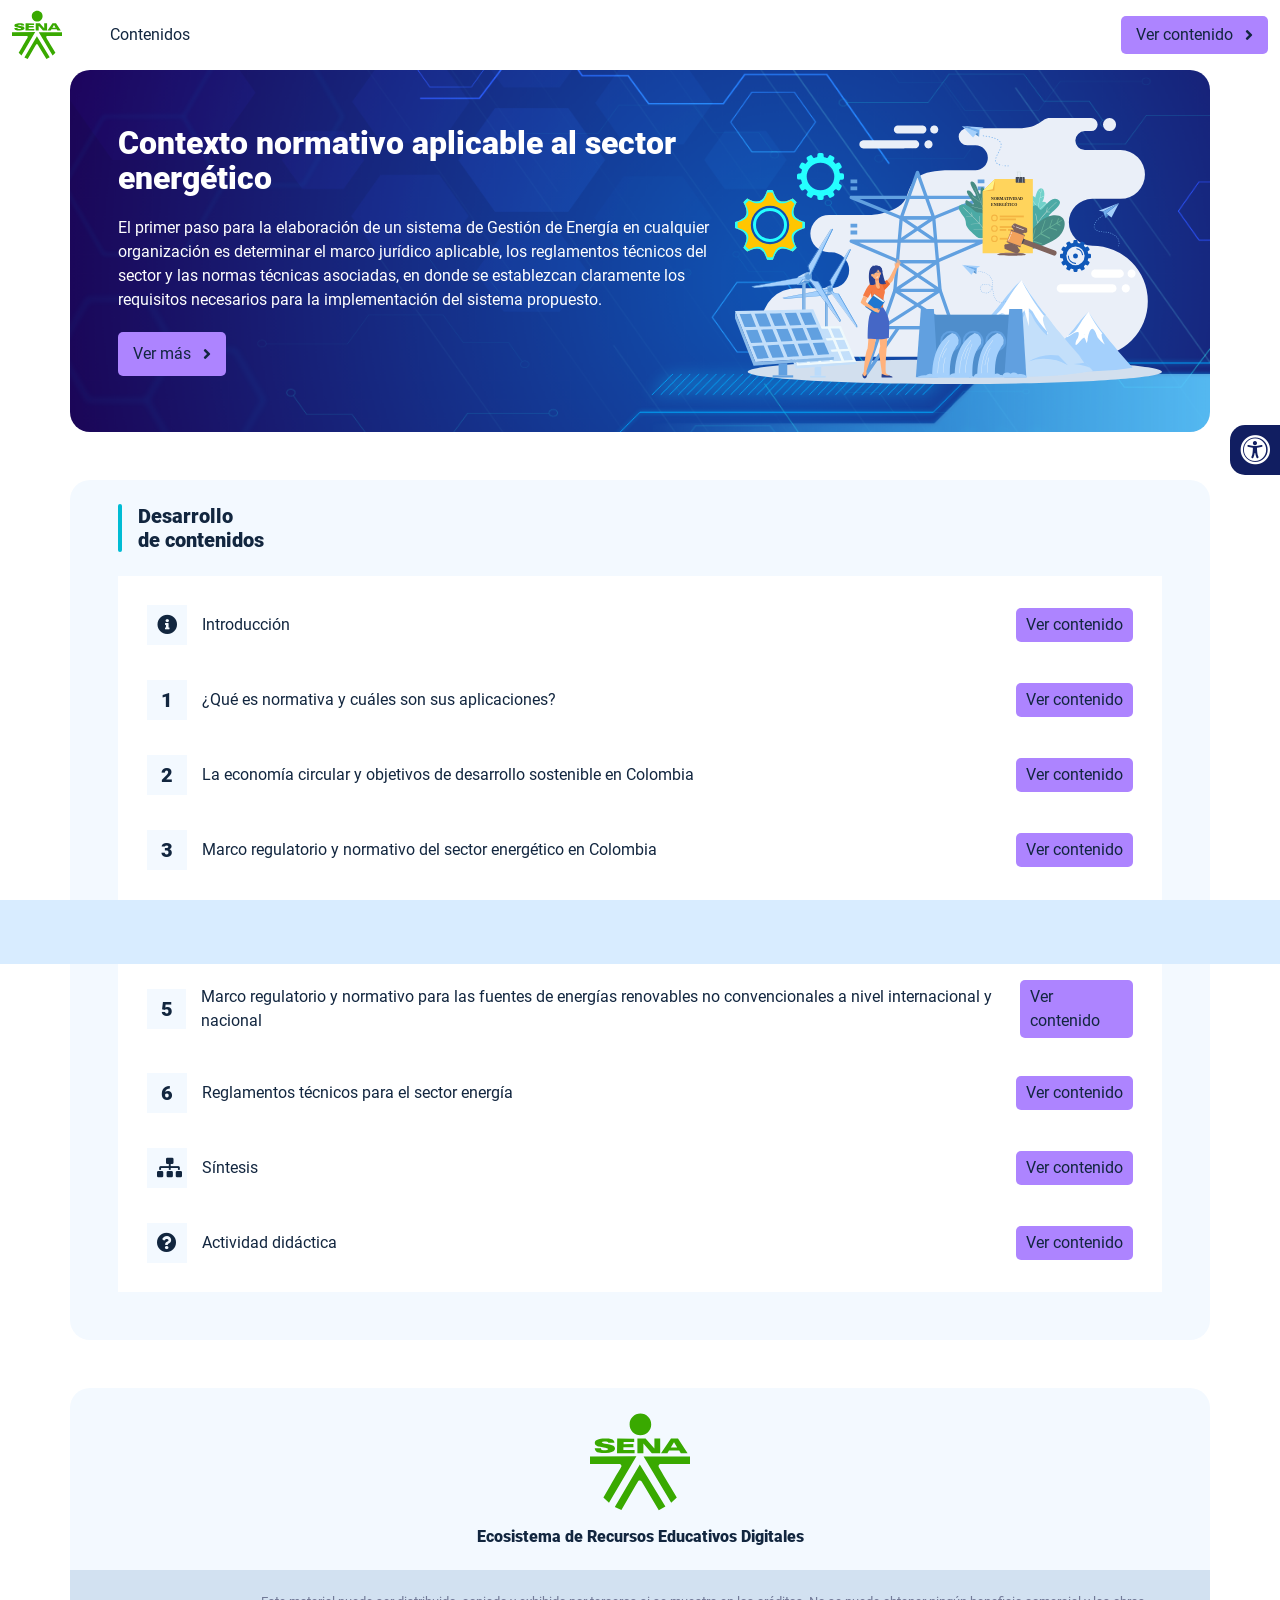
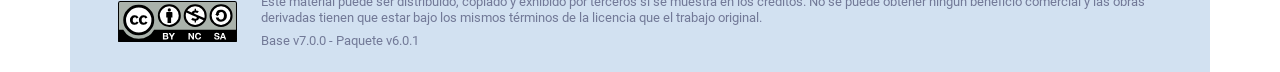
<file: index.html>
<!DOCTYPE html><html lang=""><head><meta charset="utf-8"><meta http-equiv="X-UA-Compatible" content="IE=edge"><meta name="viewport" content="width=device-width,initial-scale=1"><link rel="icon" href="favicon.ico"><title>Contexto normativo aplicable al sector energético</title><link href="css/chunk-0c047e41.3babef71.css" rel="prefetch"><link href="css/chunk-25b302c8.3babef71.css" rel="prefetch"><link href="css/chunk-26fc7596.3babef71.css" rel="prefetch"><link href="css/chunk-2d2747e2.3babef71.css" rel="prefetch"><link href="css/chunk-32334cb6.3babef71.css" rel="prefetch"><link href="css/chunk-3c57cd7b.3babef71.css" rel="prefetch"><link href="css/chunk-4f2d402a.3babef71.css" rel="prefetch"><link href="css/chunk-515a8379.aae71542.css" rel="prefetch"><link href="css/chunk-59974754.a3f011df.css" rel="prefetch"><link href="css/chunk-60cbc06b.09438581.css" rel="prefetch"><link href="css/chunk-6e1e538a.3ba0a060.css" rel="prefetch"><link href="css/chunk-766a929b.ee3ab7f0.css" rel="prefetch"><link href="css/chunk-f2df7d2c.3babef71.css" rel="prefetch"><link href="css/comple.89ead202.css" rel="prefetch"><link href="css/creditos.0e7397da.css" rel="prefetch"><link href="css/glosario.1098d753.css" rel="prefetch"><link href="css/referencias.dbaa45a3.css" rel="prefetch"><link href="js/actividad.3fbc69a4.js" rel="prefetch"><link href="js/chunk-0206bfa0.bdfa0da0.js" rel="prefetch"><link href="js/chunk-0c047e41.474edd9a.js" rel="prefetch"><link href="js/chunk-13a6037e.7ea7543c.js" rel="prefetch"><link href="js/chunk-18f95272.ee032482.js" rel="prefetch"><link href="js/chunk-25b302c8.e427670a.js" rel="prefetch"><link href="js/chunk-26fc7596.720ef9f6.js" rel="prefetch"><link href="js/chunk-2c06842c.b9b456f8.js" rel="prefetch"><link href="js/chunk-2d0c5615.c543438f.js" rel="prefetch"><link href="js/chunk-2d0e96ec.eed16829.js" rel="prefetch"><link href="js/chunk-2d208d90.5ddc8300.js" rel="prefetch"><link href="js/chunk-2d21d0e2.e7a7ad5b.js" rel="prefetch"><link href="js/chunk-2d22c123.ca3f9538.js" rel="prefetch"><link href="js/chunk-2d2747e2.a7741052.js" rel="prefetch"><link href="js/chunk-2e80bb9a.35b29020.js" rel="prefetch"><link href="js/chunk-319206de.3116e31a.js" rel="prefetch"><link href="js/chunk-32334cb6.6b65de30.js" rel="prefetch"><link href="js/chunk-36769079.38ad62db.js" rel="prefetch"><link href="js/chunk-3c57cd7b.0db60a85.js" rel="prefetch"><link href="js/chunk-4cdd78c0.9f8c50b3.js" rel="prefetch"><link href="js/chunk-4f2d402a.60e0792c.js" rel="prefetch"><link href="js/chunk-515a8379.d85d498e.js" rel="prefetch"><link href="js/chunk-53ccb27e.3ccc2a28.js" rel="prefetch"><link href="js/chunk-55d286b8.0643df9e.js" rel="prefetch"><link href="js/chunk-59974754.e3f22076.js" rel="prefetch"><link href="js/chunk-60cbc06b.f9ca922d.js" rel="prefetch"><link href="js/chunk-659152b8.55d991fc.js" rel="prefetch"><link href="js/chunk-6e1e538a.10759ab3.js" rel="prefetch"><link href="js/chunk-766a929b.78773ed6.js" rel="prefetch"><link href="js/chunk-c796899c.43246c04.js" rel="prefetch"><link href="js/chunk-e8a7823a.5faeabdd.js" rel="prefetch"><link href="js/chunk-f2df7d2c.6a36155c.js" rel="prefetch"><link href="js/chunk-fde47172.39362287.js" rel="prefetch"><link href="js/comple.57efb37f.js" rel="prefetch"><link href="js/creditos.d31fec14.js" rel="prefetch"><link href="js/glosario.240e96de.js" rel="prefetch"><link href="js/intro.ca8f1765.js" rel="prefetch"><link href="js/referencias.4fc6638d.js" rel="prefetch"><link href="js/sintesis.7c8b43ce.js" rel="prefetch"><link href="js/tema1.68b18053.js" rel="prefetch"><link href="js/tema2.011ed6c4.js" rel="prefetch"><link href="js/tema3.ead20c81.js" rel="prefetch"><link href="js/tema4.f4ecdca1.js" rel="prefetch"><link href="js/tema5.0d1e4325.js" rel="prefetch"><link href="js/tema6.75648569.js" rel="prefetch"><link href="css/app.a080ef11.css" rel="preload" as="style"><link href="css/chunk-vendors.4b764616.css" rel="preload" as="style"><link href="js/app.90a36bca.js" rel="preload" as="script"><link href="js/chunk-vendors.8aab62dd.js" rel="preload" as="script"><link href="css/chunk-vendors.4b764616.css" rel="stylesheet"><link href="css/app.a080ef11.css" rel="stylesheet"></head><body><noscript><strong>We're sorry but Contexto normativo aplicable al sector energético doesn't work properly without JavaScript enabled. Please enable it to continue.</strong></noscript><div id="app"></div><script src="js/chunk-vendors.8aab62dd.js"></script><script src="js/app.90a36bca.js"></script></body></html>
</file>
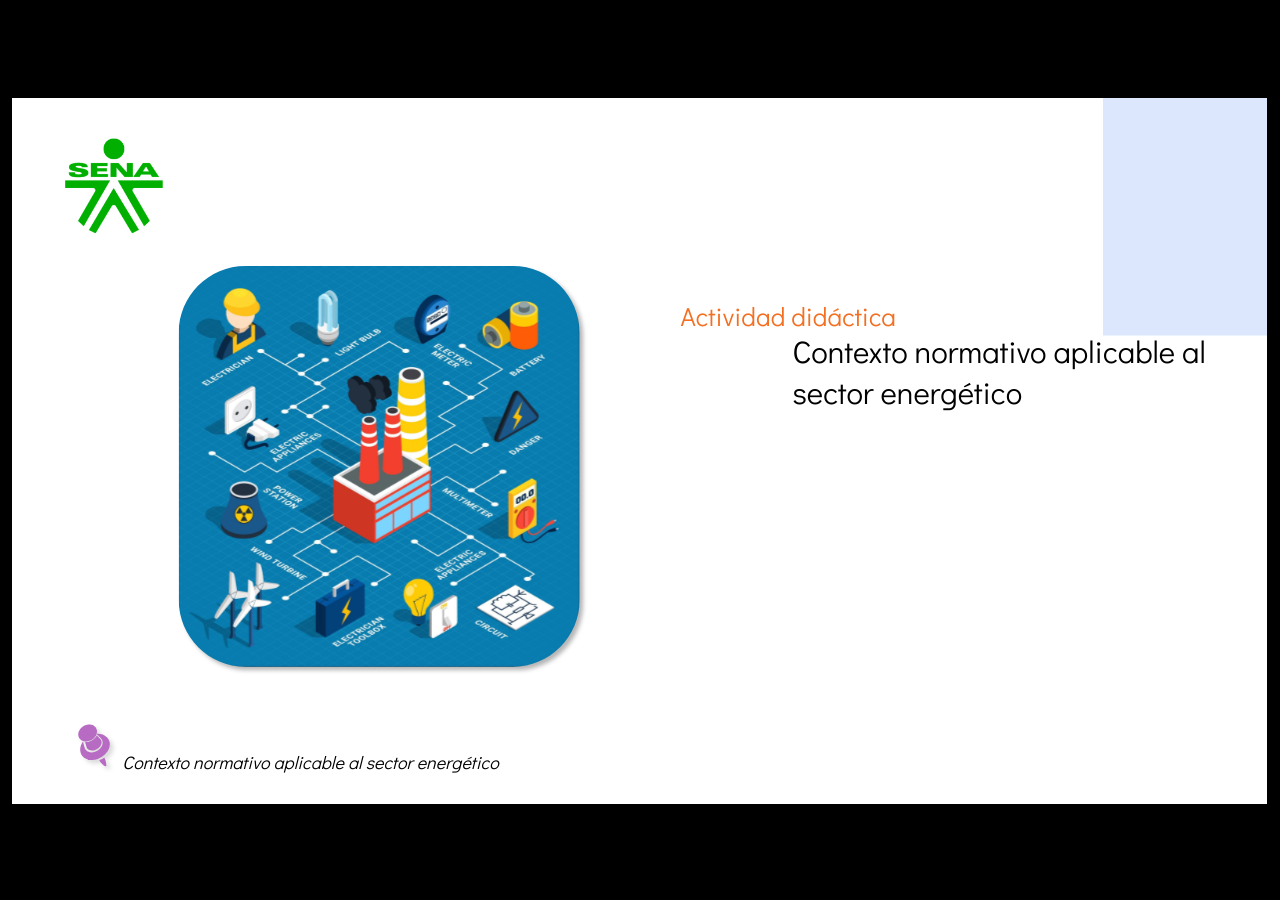
<file: actividades/actividad.html>
﻿<!doctype html>
<html lang="es">
<head>
  <meta charset="utf-8">
  <!-- Creado con Storyline 360 - http://www.articulate.com  -->
  <!-- version: 3.75.30269.0 -->
  <title>Actividad did&#225;ctica</title>
  <meta http-equiv="x-ua-compatible" content="IE=edge"/>
  <meta name="viewport" content="width=device-width,initial-scale=1,user-scalable=no,shrink-to-fit=no,minimal-ui"/>
  <meta name="apple-mobile-web-app-capable" content="yes"/>
  <style>
    html, body { height: 100%; padding: 0; margin: 0 }
    #app { height: 100%; width: 100%; }
  </style>

  <script>
    window.DS = {};
    window.globals = {
      DATA_PATH_BASE: '',
      HAS_FRAME: true,
      HAS_SLIDE: true,

      lmsPresent: false,
      tinCanPresent: false,
      cmi5Present: false,
      aoSupport: false,
      scale: 'show all',
      captureRc: false,
      browserSize: 'optimal',
      bgColor: '#000000',
      features: 'AccessibleVideo,BackgroundAudio,ConnectionMessages,FullScreenToggle,InsertSvgPicture,LayerPresentAsDialog,MultipleQuizTracking,PlayerSpeedControl,StreamingVideo,UpdatedThemeEditor,UseAudioElement,VideoTranscripts',
      themeName: 'classic',
      preloaderColor: '#FFFFFF',
      suppressAnalytics: false,
      productChannel: 'stable',
      publishSource: 'storyline',
      aid: 'aid|5304b41d-7af7-4125-b8d1-83eb222823e2',
      cid: 'c98e04b2-bbe6-4f60-afeb-c662244af3d0',
      playerVersion: '3.75.30269.0',
      publishTimestamp: '2023-08-30T04:48:23.4364827Z',
      maxIosVideoElements: 10,
      connectionSettings: { },

      
      parseParams: function(qs) {
        if (window.globals.parsedParams != null) {
          return window.globals.parsedParams;
        }
        qs = (qs || window.location.search.substr(1)).split('+').join(' ');
        var params = {},
            tokens,
            re = /[?&]?([^=]+)=([^&]*)/g;

        while (tokens = re.exec(qs)) {
          params[decodeURIComponent(tokens[1]).trim()] =
            decodeURIComponent(tokens[2]).trim();
        }
        window.globals.parsedParams = params;
        return params;
      }

    };
  </script>
  <script>
    var isIe11 = ('ActiveXObject' in window || window.MSBlobBuilder != null)
      && window.msCrypto != null && !window.ActiveXObject;
    if (isIe11) {
      window.globals.unsupportedBrowser = true;
      document.write(atob('[base64]'));
    }
  </script>
  
  <script>window.THREE = { };</script>
  
</head>
<body style="background: #000000" class="cs-HTML theme-classic">
  <!-- 360 -->
  <script>!function(){var e,i=/iPhone/i,o=/iPod/i,n=/iPad/i,t=/\biOS-universal(?:.+)Mac\b/i,r=/\bAndroid(?:.+)Mobile\b/i,a=/Android/i,d=/(?:SD4930UR|\bSilk(?:.+)Mobile\b)/i,p=/Silk/i,l=/Windows Phone/i,u=/\bWindows(?:.+)ARM\b/i,b=/BlackBerry/i,s=/BB10/i,c=/Opera Mini/i,f=/\b(CriOS|Chrome)(?:.+)Mobile/i,h=/Mobile(?:.+)Firefox\b/i,v=function(e){return void 0!==e&&"MacIntel"===e.platform&&"number"==typeof e.maxTouchPoints&&e.maxTouchPoints>1&&"undefined"==typeof MSStream};e=function(e){var m={userAgent:"",platform:"",maxTouchPoints:0};e||"undefined"==typeof navigator?"string"==typeof e?m.userAgent=e:e&&e.userAgent&&(m={userAgent:e.userAgent,platform:e.platform,maxTouchPoints:e.maxTouchPoints||0}):m={userAgent:navigator.userAgent,platform:navigator.platform,maxTouchPoints:navigator.maxTouchPoints||0};var g=m.userAgent,y=g.split("[FBAN");void 0!==y[1]&&(g=y[0]),void 0!==(y=g.split("Twitter"))[1]&&(g=y[0]);var A=function(e){return function(i){return i.test(e)}}(g),w={apple:{phone:A(i)&&!A(l),ipod:A(o),tablet:!A(i)&&(A(n)||v(m))&&!A(l),universal:A(t),device:(A(i)||A(o)||A(n)||A(t)||v(m))&&!A(l)},amazon:{phone:A(d),tablet:!A(d)&&A(p),device:A(d)||A(p)},android:{phone:!A(l)&&A(d)||!A(l)&&A(r),tablet:!A(l)&&!A(d)&&!A(r)&&(A(p)||A(a)),device:!A(l)&&(A(d)||A(p)||A(r)||A(a))||A(/\bokhttp\b/i)},windows:{phone:A(l),tablet:A(u),device:A(l)||A(u)},other:{blackberry:A(b),blackberry10:A(s),opera:A(c),firefox:A(h),chrome:A(f),device:A(b)||A(s)||A(c)||A(h)||A(f)},any:!1,phone:!1,tablet:!1};return w.any=w.apple.device||w.android.device||w.windows.device||w.other.device,w.phone=w.apple.phone||w.android.phone||w.windows.phone,w.tablet=w.apple.tablet||w.android.tablet||w.windows.tablet,w}(),"object"==typeof exports&&"undefined"!=typeof module?module.exports=e:"function"==typeof define&&define.amd?define((function(){return e})):this.isMobile=e}();
    window.isMobile.apple.tablet = window.isMobile.apple.tablet ||
      (navigator.platform === 'MacIntel' && navigator.maxTouchPoints > 1);
    window.isMobile.apple.device = window.isMobile.apple.device || window.isMobile.apple.tablet;
    window.isMobile.tablet = window.isMobile.tablet || window.isMobile.apple.tablet;
    window.isMobile.any = window.isMobile.any || window.isMobile.apple.tablet;
  </script>

  <div id="focus-sink" tabindex="-1"></div>

  <div id="preso"></div>
  <script>
    (function() {

      var classTypes = [ 'desktop', 'mobile', 'phone', 'tablet' ];

      var addDeviceClasses = function(prefix, testObj) {
        var curr, i;
        for (i = 0; i < classTypes.length; i++) {
          curr = classTypes[i];
          if (testObj[curr]) {
            document.body.classList.add(prefix + curr);
          }
        }
      };

      var params = window.globals.parseParams(),
          isDevicePreview = params.devicepreview === '1',
          isPhoneOverride = params.deviceType === 'phone' || (isDevicePreview && params.phone == '1'),
          isTabletOverride = (params.deviceType === 'tablet' || isDevicePreview) && !isPhoneOverride,
          isMobileOverride = isPhoneOverride || isTabletOverride;

      var deviceView = {
        desktop: !window.isMobile.any && !isMobileOverride,
        mobile: window.isMobile.any || isMobileOverride,
        phone: isPhoneOverride || (window.isMobile.phone && !isTabletOverride),
        tablet: isTabletOverride || window.isMobile.tablet
      };

      window.globals.deviceView = deviceView;
      window.isMobile.desktop = !window.isMobile.any;
      window.isMobile.mobile = window.isMobile.any;

      addDeviceClasses('view-', deviceView);

    })();
  </script>
  
  <script src='story_content/user.js' type=text/javascript></script>
  <div class="slide-loader"></div>

  <script>
    if (window.globals.deviceView.isMobile) { var doc = document, loader = doc.body.querySelector('.slide-loader'); [ 1, 2, 3 ].forEach(function(n) { var d = doc.createElement('div'); d.style.backgroundColor = window.globals.preloaderColor; d.classList.add('mobile-loader-dot'); d.classList.add('dot' + n); loader.appendChild(d); }); }
  </script>

  <div class="mobile-load-title-overlay" style="display: none">
    <div class="mobile-load-title">Actividad did&#225;ctica</div>
  </div>

  <div class="mobile-chrome-warning"></div>

  
<style>
  .warn-connection-dialog {
    display: none;
    background: transparent;
    pointer-events: none;
    position: fixed;
    left: 0;
    top: 0;
    width: 100%;
    height: 100%;
    z-index: 999;
  }

  .warn-connection-content {
    border-radius: 4px;
    background: white;
    border: 1px solid #E7E7E7;
    color: #333333;
    box-shadow: 0 2px 4px rgba(0, 0, 0, 0.25);
    transition: all 150ms ease-out;
    position: absolute;
    white-space: nowrap;
  }

  .view-phone.is-landscape .warn-connection-content {
    left: 23px;
    bottom: 23px;
  }

  .view-tablet.is-landscape .warn-connection-content {
    left: 50%;
    top: 20px;
    transform: translateX(-50%);
  }

  .is-portrait .warn-connection-content {
    transform: translate(-50%, calc(-100% - 15px));
  }

  .warn-connection-content p {
    display: inline-block;
    margin: 0 8px 0 0;
    line-height: 33px;
    font-size: 11px;
  }

  .warn-connection-content svg {
    position: relative;
    vertical-align: middle;
    margin: 0 2px 2px 8px;
  }

  .view-desktop .warn-connection-content {
    left: 1.5em;
    bottom: 1.5em;
  }

  .view-desktop .warn-connection-content p {
    font-size: 1.1em;
  }

  .is-offline .warn-connection-dialog {
    display: block;
  }

  .is-offline .cs-panel * {
    pointer-events: none !important;
  }

  .is-offline .cs-panel {
    pointer-events: all !important;
  }

  .is-offline #nav-controls * {
    pointer-events: none !important;
  }

  .is-offline #nav-controls {
    pointer-events: all !important;
  }
</style>

<div class="warn-connection-dialog">
  <div class="warn-connection-content">
    <svg width="17" height="15" viewBox="0 0 17 15" xmlns="http://www.w3.org/2000/svg">
      <path fill="#8F0000" stroke="white" d="M16.07,12.98 L15.88,12.23 L9.51,1.21 C8.97,0.26,7.6,0.26,7.06,1.21 L0.69,12.23 C0.15,13.16,0.81,14.36,1.91,14.36 H14.65 C15.47,14.36,16.05,13.7,16.07,12.98 Z"/>
      <path fill="white" stroke="white" d="M8.58,5.5 C8.35,5.28,8.5,5.35,8.21,5.32 C8.09,5.35,7.97,5.49,7.96,5.67 C7.97,5.79,7.98,5.92,7.98,6.04 L7.98,6.04 C7.99,6.17,8,6.31,8.01,6.43 L8.01,6.44 C8.03,6.92,8.06,7.41,8.09,7.9 L8.09,7.9 C8.12,8.39,8.14,8.88,8.17,9.37 C8.17,9.39,8.18,9.42,8.2,9.44 C8.23,9.46,8.25,9.47,8.28,9.47 C8.31,9.47,8.34,9.46,8.35,9.44 C8.37,9.43,8.38,9.4,8.39,9.35 L8.39,9.34 C8.39,9.24,8.4,9.15,8.4,9.05 L8.4,9.05 C8.41,8.96,8.41,8.86,8.42,8.75 C8.43,8.44,8.45,8.12,8.47,7.81 L8.47,7.81 C8.49,7.49,8.51,7.18,8.53,6.87 C8.55,6.46,8.56,6.05,8.59,5.64 L8.6,5.62 C8.6,5.57,8.59,5.53,8.58,5.5 L8.21,5.32 Z"/>
      <circle fill="white" stroke="white" cx="8.3" cy="11.35" r="0.3"/>
    </svg>
    <p>You are offline. Trying to reconnect...</p>
  </div>
</div>

<script>
  (function() {
    window.DS.connection = {
      warningShown: false,
      assets: {},
      loadingAssetGroup: false,
      retryDelay: 500
    };

    // @TODO this is POC code and can be cleaned up a bit more if we move forward
    // with the feature



    // The `window.globals.features` variable must be set in `webpack.dev.config` when testing locally - it is not enough
    // to have it in the data - but it must be set there as well.
    var useConnectionMessages = window.AbortController != null &&
      window.location.protocol != 'file:' &&
      window.globals.features.indexOf('ConnectionMessages') != -1;

    window.DS.connection.useConnectionMessages = useConnectionMessages

    var assetCount = 0;
    var checkLoadedId;
    var connectionSettings = window.globals.connectionSettings;

    if (useConnectionMessages && connectionSettings != null) {
      var contentEl = document.querySelector('.warn-connection-content');
      var messageEl = contentEl.querySelector('p')

      if (connectionSettings.useDarkTheme) {
        contentEl.style.borderColor = '#BABBBA';
        contentEl.style.backgroundColor = '#282828';
        contentEl.style.color = '#FFFFFF';
      }

      if (connectionSettings.message != null) {
        messageEl.textContent = window.decodeURIComponent(connectionSettings.message);
      }
    }

    function checkAssetsReady() {
      for (var i in DS.connection.assets) {
        if (!DS.connection.assets[i].success) {
          return false;
        }
      }
      return true;
    }

    function stopAssetGroup() {
      if (!useConnectionMessages) { return; }

      assetCount = 0;

      DS.connection.oldAssetGroup = DS.connection.assets;
      DS.connection.assets = {};
      DS.connection.loadingAssetGroup = false;
      clearInterval(checkLoadedId);
    }

    function startAssetGroup() {
      if (!useConnectionMessages) { return; }
      var ticks = 0;
      clearInterval(checkLoadedId);
      checkLoadedId = setInterval(function() {
        var loaded = 0;
        if (assetCount === 0 && loaded === 0) {
          clearInterval(checkLoadedId);
          return;
        }

        for (var i in DS.connection.assets) {
          if (DS.connection.assets[i].success) {
            loaded++;
          }
        }

        if (assetCount === loaded && checkAssetsReady()) {
          for (var i in DS.connection.assets) {
            if (DS.connection.assets[i].action) {
              DS.connection.assets[i].action();
            }
          }
          hideWarning();
          stopAssetGroup();
        }
      }, 100)
    }

    function requiredAsset(url, action, retry, type) {
      if (!useConnectionMessages) { return; }
      if (DS.connection.assets[url]) { return; }

      DS.connection.assets[url] = {
        success: false, action: action, retry: retry, type: type
      };
      assetCount = Object.keys(DS.connection.assets).length;
      if (!DS.connection.loadingAssetGroup) {
        startAssetGroup();
      }
      DS.connection.loadingAssetGroup = true;
    }

    function assetLoaded(url) {
      if (!useConnectionMessages) { return; }
      if (DS.connection.assets[url]) {
        DS.connection.assets[url].success = true;
      }
    }

    function assetFailed(url) {
      if (!useConnectionMessages) { return; }
      if (!DS.connection.assets[url]) {
        if (/\.js$/.test(url)) {
          setTimeout(function() {
            if (DS.connection.lastSlideLoaded != null) {
              DS.connection.lastSlideLoaded();
            }
          }, DS.connection.retryDelay);
        }
        return;
      }
      if (!DS.connection.warningShown) { showWarning(); }
      if (DS.connection.assets[url].retry) {
        setTimeout(function() {
          if (!DS.connection.assets[url].success) {
            DS.connection.assets[url].retry()
          }
        }, DS.connection.retryDelay);
      }
    }

    function hideWarning() {
      document.body.classList.remove('is-offline');
      DS.connection.warningShown = false;
    }
    DS.connection.hideWarning = hideWarning

    function showWarning(btn) {
      document.body.classList.add('is-offline')
      DS.connection.warningShown = true;
      updateWarningPosition();
    }

    function updateWarningPosition() {
      if (!DS.connection.warningShown) {
        return;
      }

      var isPortrait = document.body.classList.contains('is-portrait');
      var warningEl = document.querySelector('.warn-connection-content');

      if (isPortrait) {
        var slide = document.querySelector('.primary-slide');
        var slideRect = slide.getBoundingClientRect();

        warningEl.style.top = `${slideRect.top}px`
        warningEl.style.left = `${slideRect.left + slideRect.width / 2}px`
      } else {
        warningEl.style.top = null;
        warningEl.style.left = null;
      }

      window.requestAnimationFrame(updateWarningPosition);
    }

    // these will all be noops if the feature flag isn't set in
    // the data and `window.globals.features`
    DS.connection.requiredAsset = requiredAsset;
    DS.connection.assetLoaded = assetLoaded;
    DS.connection.assetFailed = assetFailed;
    DS.connection.stopAssetGroup = stopAssetGroup;
    DS.connection.startAssetGroup = startAssetGroup;
  })();
</script>


  <script>
    
    if (window.autoSpider && window.vInterfaceObject) {
      document.querySelector('.mobile-load-title-overlay').style.display = 'none';
    }
  </script>

  

  <link rel="stylesheet" href="html5/data/css/output.min.css" data-noprefix/>
</body>
<script src="html5/lib/scripts/bootstrapper.min.js"></script>
</html>
</file>
<file: css/chunk-0c047e41.3babef71.css>
.actividad[data-v-22adfd6b]{background-color:#f2f2f2}.horizontal-scroll__wrapper[data-v-22adfd6b]{overflow:hidden}.horizontal-scroll[data-v-22adfd6b]{display:flex;transition:transform .5s ease-in-out;align-items:center;flex-wrap:nowrap}.horizontal-scroll[data-v-22adfd6b]:not(.row){width:100%}.horizontal-scroll--item-fw[data-v-22adfd6b]>div{flex-grow:0;flex-shrink:0;width:100%;margin:0!important}
</file>
<file: css/chunk-25b302c8.3babef71.css>
.actividad[data-v-22adfd6b]{background-color:#f2f2f2}.horizontal-scroll__wrapper[data-v-22adfd6b]{overflow:hidden}.horizontal-scroll[data-v-22adfd6b]{display:flex;transition:transform .5s ease-in-out;align-items:center;flex-wrap:nowrap}.horizontal-scroll[data-v-22adfd6b]:not(.row){width:100%}.horizontal-scroll--item-fw[data-v-22adfd6b]>div{flex-grow:0;flex-shrink:0;width:100%;margin:0!important}
</file>
<file: css/chunk-26fc7596.3babef71.css>
.actividad[data-v-22adfd6b]{background-color:#f2f2f2}.horizontal-scroll__wrapper[data-v-22adfd6b]{overflow:hidden}.horizontal-scroll[data-v-22adfd6b]{display:flex;transition:transform .5s ease-in-out;align-items:center;flex-wrap:nowrap}.horizontal-scroll[data-v-22adfd6b]:not(.row){width:100%}.horizontal-scroll--item-fw[data-v-22adfd6b]>div{flex-grow:0;flex-shrink:0;width:100%;margin:0!important}
</file>
<file: css/chunk-2d2747e2.3babef71.css>
.actividad[data-v-22adfd6b]{background-color:#f2f2f2}.horizontal-scroll__wrapper[data-v-22adfd6b]{overflow:hidden}.horizontal-scroll[data-v-22adfd6b]{display:flex;transition:transform .5s ease-in-out;align-items:center;flex-wrap:nowrap}.horizontal-scroll[data-v-22adfd6b]:not(.row){width:100%}.horizontal-scroll--item-fw[data-v-22adfd6b]>div{flex-grow:0;flex-shrink:0;width:100%;margin:0!important}
</file>
<file: css/chunk-32334cb6.3babef71.css>
.actividad[data-v-22adfd6b]{background-color:#f2f2f2}.horizontal-scroll__wrapper[data-v-22adfd6b]{overflow:hidden}.horizontal-scroll[data-v-22adfd6b]{display:flex;transition:transform .5s ease-in-out;align-items:center;flex-wrap:nowrap}.horizontal-scroll[data-v-22adfd6b]:not(.row){width:100%}.horizontal-scroll--item-fw[data-v-22adfd6b]>div{flex-grow:0;flex-shrink:0;width:100%;margin:0!important}
</file>
<file: css/chunk-3c57cd7b.3babef71.css>
.actividad[data-v-22adfd6b]{background-color:#f2f2f2}.horizontal-scroll__wrapper[data-v-22adfd6b]{overflow:hidden}.horizontal-scroll[data-v-22adfd6b]{display:flex;transition:transform .5s ease-in-out;align-items:center;flex-wrap:nowrap}.horizontal-scroll[data-v-22adfd6b]:not(.row){width:100%}.horizontal-scroll--item-fw[data-v-22adfd6b]>div{flex-grow:0;flex-shrink:0;width:100%;margin:0!important}
</file>
<file: css/chunk-4f2d402a.3babef71.css>
.actividad[data-v-22adfd6b]{background-color:#f2f2f2}.horizontal-scroll__wrapper[data-v-22adfd6b]{overflow:hidden}.horizontal-scroll[data-v-22adfd6b]{display:flex;transition:transform .5s ease-in-out;align-items:center;flex-wrap:nowrap}.horizontal-scroll[data-v-22adfd6b]:not(.row){width:100%}.horizontal-scroll--item-fw[data-v-22adfd6b]>div{flex-grow:0;flex-shrink:0;width:100%;margin:0!important}
</file>
<file: css/chunk-515a8379.aae71542.css>
.actividad{background-color:#f2f2f2}.banner-interno{position:relative}.banner-interno__fondo{position:absolute;top:0;bottom:-50px;left:0;right:0;background-color:#0f58b9;background-size:cover;background-position:50%}.banner-interno__titulo{display:flex;align-items:center}.banner-interno__titulo__icono{display:block;width:32px;height:32px;border-radius:50%;background-color:#fff;position:relative}.banner-interno__titulo__icono i{color:#0f58b9;position:absolute;left:50%;top:50%;transform:translate(-50%,-50%)}.banner-interno__titulo h1,.banner-interno__titulo h2,.banner-interno__titulo h3,.banner-interno__titulo h4,.banner-interno__titulo h5,.banner-interno__titulo h6{color:#fff;line-height:1.1em}
</file>
<file: css/chunk-59974754.a3f011df.css>
.actividad{background-color:#f2f2f2}.aside-menu{position:fixed;top:70px;min-height:calc(100vh - 70px);max-height:calc(100vh - 70px);background-color:#f3f9ff;transition:flex .5s ease-in-out,width .5s ease-in-out;overflow-x:hidden;z-index:100001;width:300px}.aside-menu__black-background{position:fixed;inset:0;top:70px;background:rgba(0,0,0,.8);cursor:pointer}.aside-menu a{color:#111e61}.aside-menu__content{width:300px;display:flex;flex-direction:column;justify-content:space-between;min-height:calc(100vh - 70px);max-height:calc(100vh - 70px);border-right:1px solid #d8ecff;position:absolute;background:#fff}@media (max-height:800px){.aside-menu__content{min-height:800px;max-height:800px;overflow-y:auto}}.aside-menu__header{padding:10px;text-align:center;background-color:#d8ecff}.aside-menu__header h4{margin:0}.aside-menu__menu{overflow-y:auto;flex-grow:1;list-style:none;padding-left:0;margin-bottom:0}.aside-menu__menu__item--active .aside-menu__menu__item__lnk,.aside-menu__menu__item--active .aside-menu__sec-menu__item__lnk{background-color:#d8ecff;font-weight:700}.aside-menu__menu__item--sub-menu:hover,.aside-menu__menu__item:hover,.aside-menu__sec-menu__item:hover{background-color:#d8ecff}.aside-menu__menu__item--sub-menu{padding-left:10px}.aside-menu__menu__item--sub-menu--active .aside-menu__menu__item__lnk,.aside-menu__menu__item--sub-menu--active .aside-menu__sec-menu__item__lnk{background-color:#d8ecff;font-weight:700;position:relative}.aside-menu__menu__item--sub-menu--active .aside-menu__menu__item__lnk:before,.aside-menu__menu__item--sub-menu--active .aside-menu__sec-menu__item__lnk:before{content:"";display:block;position:absolute;left:0;bottom:0;top:0;width:4px;border-radius:2px;background-color:#00bcd4}.aside-menu__menu__item__lnk,.aside-menu__sec-menu__item__lnk{display:flex;align-items:center;padding:10px 15px;line-height:1.1em}.aside-menu__menu__item__lnk i,.aside-menu__menu__item__lnk span,.aside-menu__sec-menu__item__lnk i,.aside-menu__sec-menu__item__lnk span{margin-right:10px}.aside-menu__menu__item__lnk i:last-child,.aside-menu__menu__item__lnk span:last-child,.aside-menu__sec-menu__item__lnk i:last-child,.aside-menu__sec-menu__item__lnk span:last-child{margin-right:0}.aside-menu__sec-menu{background-color:#d8ecff;padding:10px 0;flex-shrink:0;margin-bottom:0}.aside-menu__sec-menu__item{padding:10px 15px}.aside-menu__sec-menu__item__lnk{padding:0;border-radius:1em}.aside-menu__sec-menu__item__lnk i{display:block;width:2em;height:2em;padding:.5em 0;text-align:center;background-color:#fff;border-radius:50%}.aside-menu__sec-menu__item__lnk:hover{background-color:#fff}@media (max-width:576px){.aside-menu__sec-menu{padding-bottom:110px}}.main-menu-enter-active{animation:main-menu-open-animation .3s}.main-menu-enter-active .aside-menu__black-background{animation:main-menu-background-animation .3s}.main-menu-leave-active{animation:main-menu-open-animation .3s reverse}.main-menu-leave-active .aside-menu__black-background{animation:main-menu-background-animation .3s reverse}@keyframes main-menu-open-animation{0%{width:0}to{width:300px}}@keyframes main-menu-background-animation{0%{opacity:0}to{opacity:1}}
</file>
<file: css/chunk-60cbc06b.09438581.css>
.actividad[data-v-7e5a4120]{background-color:#f2f2f2}.header[data-v-7e5a4120]{position:sticky;top:0;padding-top:10px;padding-bottom:10px;background-color:#fff;z-index:10010;line-height:1.1em}.header__logo[data-v-7e5a4120]{width:50px}@media (max-width:576px){.header__componente-formativo[data-v-7e5a4120]{font-size:.8em}}.header__menu[data-v-7e5a4120]{cursor:pointer}.header__menu span[data-v-7e5a4120]{font-size:.7em;display:block;line-height:1em;text-align:center;color:#111e61}.header__menu__btn[data-v-7e5a4120]{width:30px;height:30px;position:relative;margin-bottom:4px}.header__menu__btn .line-1[data-v-7e5a4120],.header__menu__btn .line-2[data-v-7e5a4120],.header__menu__btn .line-3[data-v-7e5a4120]{height:4px;width:30px;background-color:#111e61;transform-origin:center center;position:absolute;left:0;border-radius:2px}.header__menu__btn .line-1[data-v-7e5a4120]{top:4px;animation:line-1-inactive-data-v-7e5a4120 .5s ease-in-out forwards}.header__menu__btn .line-2[data-v-7e5a4120]{top:13px;animation:line-2-inactive-data-v-7e5a4120 .5s ease-in-out forwards}.header__menu__btn .line-3[data-v-7e5a4120]{top:22px;animation:line-3-inactive-data-v-7e5a4120 .5s ease-in-out forwards}.header__menu__btn[data-v-7e5a4120]:hover{cursor:pointer}.header__menu__btn--open .line-1[data-v-7e5a4120]{animation:line-1-active-data-v-7e5a4120 .5s ease-in-out forwards}.header__menu__btn--open .line-2[data-v-7e5a4120]{animation:line-2-active-data-v-7e5a4120 .5s ease-in-out forwards}.header__menu__btn--open .line-3[data-v-7e5a4120]{animation:line-3-active-data-v-7e5a4120 .5s ease-in-out forwards}@keyframes line-1-active-data-v-7e5a4120{0%{transform:translate(0) rotate(0)}50%{transform:translateY(9px) rotate(0)}to{transform:translateY(9px) rotate(45deg)}}@keyframes line-2-active-data-v-7e5a4120{0%{transform:scale(1)}to{transform:scale(0)}}@keyframes line-3-active-data-v-7e5a4120{0%{transform:translate(0) rotate(0)}50%{transform:translateY(-9px) rotate(0)}to{transform:translateY(-9px) rotate(-45deg)}}@keyframes line-1-inactive-data-v-7e5a4120{0%{transform:translateY(9px) rotate(45deg)}50%{transform:translateY(9px) rotate(0)}to{transform:translate(0) rotate(0)}}@keyframes line-2-inactive-data-v-7e5a4120{0%{transform:scale(0)}to{transform:scale(1)}}@keyframes line-3-inactive-data-v-7e5a4120{0%{transform:translateY(-9px) rotate(-45deg)}50%{transform:translateY(-9px) rotate(0)}to{transform:translate(0) rotate(0)}}
</file>
<file: css/chunk-6e1e538a.3ba0a060.css>
.actividad[data-v-4f6b7c58]{background-color:#f2f2f2}.accesibilidad[data-v-4f6b7c58]{position:fixed;right:0;top:50vh;height:50px;background-color:#111e61;border-top-left-radius:15px;border-bottom-left-radius:15px;transform:translateY(-50%) translateX(100%) translateX(-50px);overflow:hidden;transition:transform .3s ease-in-out,height .3s ease-in-out}.accesibilidad[data-v-4f6b7c58]:hover{transform:translateY(-50%) translateX(0);height:12.75rem}.accesibilidad [data-v-4f6b7c58]{color:#fff}.accesibilidad__menu__content .accesibilidad__menu__item[data-v-4f6b7c58]{cursor:pointer}.accesibilidad__menu__content .accesibilidad__menu__item[data-v-4f6b7c58]:hover{background-color:#273685}.accesibilidad__menu__content .accesibilidad__menu__item[data-v-4f6b7c58]:last-child{border:none}.accesibilidad__menu__item[data-v-4f6b7c58]{display:flex;align-items:center;padding:10px;border-bottom:1px solid #273685;line-height:1em;-moz-user-select:none;user-select:none}.accesibilidad__menu i[data-v-4f6b7c58]{font-size:30px;font-style:normal;margin-right:10px;line-height:1em}.accesibilidad__menu img[data-v-4f6b7c58]{width:30px;margin-right:10px}
</file>
<file: css/chunk-766a929b.ee3ab7f0.css>
.actividad{background-color:#f2f2f2}.barra-avance{display:flex;align-items:center;justify-content:space-between;position:fixed;bottom:0;left:0;width:100%;padding:10px;background-color:#d8ecff;transition:transform .5s ease-in-out;z-index:100000}.barra-avance__barra{margin:0 20px;flex:1;position:relative;max-width:800px}.barra-avance__barra--amarilla,.barra-avance__barra--blanca{height:4px}.barra-avance__barra--amarilla:after,.barra-avance__barra--amarilla:before,.barra-avance__barra--blanca:after,.barra-avance__barra--blanca:before{content:"";display:block;width:10px;height:10px;border-radius:50%;position:absolute;top:50%}.barra-avance__barra--amarilla:before,.barra-avance__barra--blanca:before{left:0;transform:translate(-50%,-50%)}.barra-avance__barra--amarilla:after,.barra-avance__barra--blanca:after{right:0;transform:translate(50%,-50%)}.barra-avance__barra--blanca{background-color:#fff}.barra-avance__barra--blanca:after,.barra-avance__barra--blanca:before{background-color:#fff}.barra-avance__barra--amarilla{position:absolute;width:100%;top:0;background-color:#ad84ff}.barra-avance__barra--amarilla:after,.barra-avance__barra--amarilla:before{background-color:#ad84ff}.barra-avance__boton--regresar{background-color:#b0c0d2}.barra-avance__boton--regresar span{color:#111e61!important}.barra-avance__boton--disable{opacity:0;pointer-events:none}.barra-avance--open{transform:translateY(0)}.barra-avance--close{transform:translateY(100%)}
</file>
<file: css/chunk-f2df7d2c.3babef71.css>
.actividad[data-v-22adfd6b]{background-color:#f2f2f2}.horizontal-scroll__wrapper[data-v-22adfd6b]{overflow:hidden}.horizontal-scroll[data-v-22adfd6b]{display:flex;transition:transform .5s ease-in-out;align-items:center;flex-wrap:nowrap}.horizontal-scroll[data-v-22adfd6b]:not(.row){width:100%}.horizontal-scroll--item-fw[data-v-22adfd6b]>div{flex-grow:0;flex-shrink:0;width:100%;margin:0!important}
</file>
<file: css/comple.89ead202.css>
.banner-interno{position:relative}.banner-interno__fondo{position:absolute;top:0;bottom:-50px;left:0;right:0;background-color:#0f58b9;background-size:cover;background-position:50%}.banner-interno__titulo{display:flex;align-items:center}.banner-interno__titulo__icono{display:block;width:32px;height:32px;border-radius:50%;background-color:#fff;position:relative}.banner-interno__titulo__icono i{color:#0f58b9;position:absolute;left:50%;top:50%;transform:translate(-50%,-50%)}.banner-interno__titulo h1,.banner-interno__titulo h2,.banner-interno__titulo h3,.banner-interno__titulo h4,.banner-interno__titulo h5,.banner-interno__titulo h6{color:#fff;line-height:1.1em}.actividad{background-color:#f2f2f2}.complementario__enlaces{display:flex;justify-content:center;flex-wrap:wrap}.complementario__enlaces a{margin:0 5px}.complementario__btn{font-size:1.5em;line-height:1em}table{width:calc(100% - 1px);min-width:800px}table thead{background-color:#d8ecff}table thead th{border-color:#d8ecff}table td,table th{padding:25px 20px;text-align:center}
</file>
<file: css/creditos.0e7397da.css>
.banner-interno{position:relative}.banner-interno__fondo{position:absolute;top:0;bottom:-50px;left:0;right:0;background-color:#0f58b9;background-size:cover;background-position:50%}.banner-interno__titulo{display:flex;align-items:center}.banner-interno__titulo__icono{display:block;width:32px;height:32px;border-radius:50%;background-color:#fff;position:relative}.banner-interno__titulo__icono i{color:#0f58b9;position:absolute;left:50%;top:50%;transform:translate(-50%,-50%)}.banner-interno__titulo h1,.banner-interno__titulo h2,.banner-interno__titulo h3,.banner-interno__titulo h4,.banner-interno__titulo h5,.banner-interno__titulo h6{color:#fff;line-height:1.1em}.actividad{background-color:#f2f2f2}.creditos-vista .tarjeta.credito{background-color:#d2e1f1}.creditos{color:#727997;overflow-x:auto}.creditos__item{min-width:490px}.creditos p{line-height:1.3em;margin-bottom:0;color:#727997}.creditos__titulo{font-weight:700;background-color:#d2e1f1;padding:5px 10px;border-top-radius:5px;border-top-left-radius:5px;border-top-right-radius:5px}.creditos table td,.creditos table th{border-color:#d2e1f1}
</file>
<file: css/glosario.1098d753.css>
.banner-interno{position:relative}.banner-interno__fondo{position:absolute;top:0;bottom:-50px;left:0;right:0;background-color:#0f58b9;background-size:cover;background-position:50%}.banner-interno__titulo{display:flex;align-items:center}.banner-interno__titulo__icono{display:block;width:32px;height:32px;border-radius:50%;background-color:#fff;position:relative}.banner-interno__titulo__icono i{color:#0f58b9;position:absolute;left:50%;top:50%;transform:translate(-50%,-50%)}.banner-interno__titulo h1,.banner-interno__titulo h2,.banner-interno__titulo h3,.banner-interno__titulo h4,.banner-interno__titulo h5,.banner-interno__titulo h6{color:#fff;line-height:1.1em}.actividad{background-color:#f2f2f2}.glosario__letra-item{display:flex}.glosario__letra-item__texto{padding-top:5px}.glosario__letra-item__letra__icono{width:32px;height:32px;position:relative;line-height:1em;border-radius:50%;background-color:#d2e1f1}.glosario__letra-item__letra__icono span{position:absolute;left:50%;top:50%;transform:translate(-50%,-50%);font-size:1.1em;font-weight:900}
</file>
<file: css/referencias.dbaa45a3.css>
.banner-interno{position:relative}.banner-interno__fondo{position:absolute;top:0;bottom:-50px;left:0;right:0;background-color:#0f58b9;background-size:cover;background-position:50%}.banner-interno__titulo{display:flex;align-items:center}.banner-interno__titulo__icono{display:block;width:32px;height:32px;border-radius:50%;background-color:#fff;position:relative}.banner-interno__titulo__icono i{color:#0f58b9;position:absolute;left:50%;top:50%;transform:translate(-50%,-50%)}.banner-interno__titulo h1,.banner-interno__titulo h2,.banner-interno__titulo h3,.banner-interno__titulo h4,.banner-interno__titulo h5,.banner-interno__titulo h6{color:#fff;line-height:1.1em}.actividad{background-color:#f2f2f2}.referencias__item:last-child hr{display:none}.referencias__item a{color:#2196f3;text-decoration:underline;overflow-wrap:break-word}
</file>
<file: css/app.a080ef11.css>
*{box-sizing:inherit}:after,:before{box-sizing:inherit}html{height:100%;line-height:1.15;box-sizing:border-box;-webkit-font-smoothing:antialiased;-moz-osx-font-smoothing:grayscale;-webkit-text-size-adjust:100%;-ms-text-size-adjust:100%;text-rendering:optimizeLegibility}a,abbr,acronym,address,applet,article,aside,audio,b,big,blockquote,body,canvas,caption,center,cite,code,dd,del,details,dfn,div,dl,dt,em,embed,fieldset,figcaption,figure,footer,form,h1,h2,h3,h4,h5,h6,header,hgroup,html,i,iframe,img,ins,kbd,label,legend,li,mark,menu,nav,object,ol,output,p,pre,q,ruby,s,samp,section,small,span,strike,strong,sub,summary,sup,table,tbody,td,tfoot,th,thead,time,tr,tt,u,ul,var,video{margin:0;padding:0;border:0;outline:0;background:transparent;vertical-align:baseline}article,aside,details,figcaption,figure,footer,header,main,menu,nav,section,summary{display:block}[hidden],template{display:none}hr{box-sizing:content-box;height:0;border-bottom:1px solid #e8e8e8;border-left:0;border-right:0;border-top:0;margin:1.5em 0;overflow:visible}[hidden]{display:none}a{font-family:Roboto,sans-serif;font-size:1em;font-weight:400;text-decoration:none;color:#12263f;background-color:transparent;transition:all .15s ease-in-out;-webkit-text-decoration-skip:objects}a:active,a:hover{outline-width:0}a:active,a:focus,a:hover{color:#000}[type=button],[type=reset],[type=submit],button{-moz-appearance:none;appearance:none;cursor:pointer;display:inline-block;vertical-align:middle;border:0;border-radius:5px;color:#12263f;background-color:#ad84ff;font-family:Roboto,sans-serif;font-weight:400;font-size:1em;-webkit-font-smoothing:antialiased;line-height:1em;white-space:nowrap;text-decoration:none;text-transform:none;padding:.75em 1.5em;margin:0;-moz-user-select:none;user-select:none;overflow:visible;transition:background-color .15s ease-in-out}[type=button]:focus,[type=button]:hover,[type=reset]:focus,[type=reset]:hover,[type=submit]:focus,[type=submit]:hover,button:focus,button:hover{background-color:#ad84ff;color:#12263f}[type=button]:disabled,[type=reset]:disabled,[type=submit]:disabled,button:disabled{cursor:not-allowed;opacity:.5}[type=button]:disabled:hover,[type=reset]:disabled:hover,[type=submit]:disabled:hover,button:disabled:hover{background-color:#ad84ff}input,select,textarea{margin:0;display:block;font-family:Roboto,sans-serif;font-size:16px}input{overflow:visible}[type=color],[type=date],[type=datetime-local],[type=datetime],[type=email],[type=month],[type=number],[type=password],[type=search],[type=tel],[type=text],[type=time],[type=url],[type=week],input:not([type]),select,select[multiple],textarea{background-color:#fff;border:1px solid #e8e8e8;border-radius:5px;box-shadow:inset 0 1px 3px rgba(0,0,0,.06);box-sizing:inherit;margin-bottom:.75em;padding:.5em;transition:border-color .15s ease-in-out;width:100%}[type=color]:hover,[type=date]:hover,[type=datetime-local]:hover,[type=datetime]:hover,[type=email]:hover,[type=month]:hover,[type=number]:hover,[type=password]:hover,[type=search]:hover,[type=tel]:hover,[type=text]:hover,[type=time]:hover,[type=url]:hover,[type=week]:hover,input:not([type]):hover,select:hover,select[multiple]:hover,textarea:hover{border-color:shade(#e8e8e8,20%)}[type=color]:focus,[type=date]:focus,[type=datetime-local]:focus,[type=datetime]:focus,[type=email]:focus,[type=month]:focus,[type=number]:focus,[type=password]:focus,[type=search]:focus,[type=tel]:focus,[type=text]:focus,[type=time]:focus,[type=url]:focus,[type=week]:focus,input:not([type]):focus,select:focus,select[multiple]:focus,textarea:focus{border-color:#00bcd4;box-shadow:inset 0 1px 3px rgba(0,0,0,.06),0 0 5px rgba(13,77,161,.7);outline:none}[type=color]:disabled,[type=date]:disabled,[type=datetime-local]:disabled,[type=datetime]:disabled,[type=email]:disabled,[type=month]:disabled,[type=number]:disabled,[type=password]:disabled,[type=search]:disabled,[type=tel]:disabled,[type=text]:disabled,[type=time]:disabled,[type=url]:disabled,[type=week]:disabled,input:not([type]):disabled,select:disabled,select[multiple]:disabled,textarea:disabled{background-color:shade(#fff,5%);cursor:not-allowed}[type=color]:disabled:hover,[type=date]:disabled:hover,[type=datetime-local]:disabled:hover,[type=datetime]:disabled:hover,[type=email]:disabled:hover,[type=month]:disabled:hover,[type=number]:disabled:hover,[type=password]:disabled:hover,[type=search]:disabled:hover,[type=tel]:disabled:hover,[type=text]:disabled:hover,[type=time]:disabled:hover,[type=url]:disabled:hover,[type=week]:disabled:hover,input:not([type]):disabled:hover,select:disabled:hover,select[multiple]:disabled:hover,textarea:disabled:hover{border:1px solid #e8e8e8}select{text-transform:none;max-width:100%;border-radius:5px}::-webkit-file-upload-button{background-color:#ad84ff;border:none;cursor:pointer;color:#12263f;border-radius:5px;padding:.75em 1.5em}::-webkit-file-upload-button:hover{background-color:#ad84ff}optgroup{font-weight:700}fieldset{border:1px solid #e8e8e8;background-color:transparent;padding:1.5em;-webkit-margin-start:0;-webkit-margin-end:0;-webkit-padding-before:1.5em;-webkit-padding-start:1.5em;-webkit-padding-end:1.5em;-webkit-padding-after:1.5em}legend{box-sizing:border-box;color:inherit;display:table;max-width:100%;padding:0;white-space:normal;font-weight:600;-webkit-padding-start:0;-webkit-padding-end:0}label,legend{margin-bottom:.375em}label{display:block;font-size:1em;font-family:Roboto,sans-serif;font-weight:900}textarea{overflow:auto;resize:vertical}[type=checkbox],[type=radio]{box-sizing:border-box;padding:0;display:inline;margin-right:.375em}[type=number]::-webkit-inner-spin-button,[type=number]::-webkit-outer-spin-button{height:auto}[type=search]{-webkit-appearance:textfield;outline-offset:-2px}[type=search]::-webkit-search-cancel-button,[type=search]::-webkit-search-decoration{-webkit-appearance:none;-moz-appearance:none}::-moz-placeholder{color:#999}::placeholder{color:#999}::-webkit-file-upload-button{-webkit-appearance:button;-moz-appearance:button;font:inherit}[type=file]{margin-bottom:.75em;width:100%}[type=button],[type=reset],[type=submit],button{-webkit-appearance:button}[type=button]::-moz-focus-inner,[type=reset]::-moz-focus-inner,[type=submit]::-moz-focus-inner,button::-moz-focus-inner{border-style:none;padding:0}[type=button]:-moz-focusring,[type=reset]:-moz-focusring,[type=submit]:-moz-focusring,button:-moz-focusring{outline:1px dotted ButtonText}progress{vertical-align:baseline}ol,ul{list-style:none;margin-bottom:1em}dt{font-weight:700}figure,img,picture,svg{margin:0;width:100%;max-width:100%}figcaption{display:block;background-color:#e8e8e8;padding:.75em 1.5em;font-size:.8em;font-weight:700}img,svg{display:block;border-style:none}svg:not(:root){overflow:hidden}audio,canvas,progress,video{display:inline-block}audio:not([controls]){display:none;height:0}template{display:none}table{border-collapse:collapse;border-spacing:0;table-layout:fixed;width:100%}td,th,tr{vertical-align:middle}td,th{border:1px solid #e8e8e8;padding:.75em}th{font-size:.875em;line-height:1.2}td{line-height:1.5}body{font-size:16px;font-weight:400;line-height:1.5}body,h1,h2,h3,h4,h5,h6{color:#12263f;font-family:Roboto,sans-serif}h1,h2,h3,h4,h5,h6{font-weight:900;line-height:1.2;margin:0 0 .75em}h1{font-size:2em}h2{font-size:1.5em}h3{font-size:1.25em}h4{font-size:1.125em}h5{font-size:1em}h6{font-size:.875em}p{font-family:Roboto,sans-serif;font-size:1em;font-weight:400;line-height:1.5;color:#12263f;margin-bottom:1em}b,strong{font-weight:700}dfn,em,i{font-style:italic}br{line-height:2em}u{text-decoration:underline}code,kbd,pre,samp{color:#727997;font-family:Lucida Console,Courier New,monospace;font-size:1em}sub,sup{font-size:75%;line-height:0;position:relative;vertical-align:baseline}sub{bottom:-.25em}sup{top:-.5em}small{font-size:80%}mark{background-color:#ffeb3b;color:#000}abbr[title]{border-bottom:none;text-decoration:underline;text-decoration:underline dotted}blockquote,q{quotes:none}::selection{background:#2196f3!important;color:#fff!important;text-shadow:none}::-moz-selection{background:#2196f3!important;color:#fff!important;text-shadow:none}img::selection{background:transparent}img::-moz-selection{background:transparent}body{-webkit-tap-highlight-color:#2196F3!important}details,menu{display:block}summary{display:list-item}@media print{*{background:transparent!important;color:#000!important;box-shadow:none!important;text-shadow:none!important}:after,:before,:first-letter,:first-line{background:transparent!important;color:#000!important;box-shadow:none!important;text-shadow:none!important}a,a:visited{text-decoration:underline}a[href]:after{content:" (" attr(href) ")"}a abbr[title]:after{content:" (" attr(title) ")"}a[href^="#"]:after,a[href^="javascript:"]:after{content:""}blockquote,pre{border:1px solid #999;page-break-inside:avoid}thead{display:table-header-group}img,tr{page-break-inside:avoid}img{max-width:100%!important}h2,h3,p{orphans:3;widows:3}h2,h3{page-break-after:avoid}}[data-aos][data-aos][data-aos-duration="50"],body[data-aos-duration="50"] [data-aos]{transition-duration:50ms}[data-aos][data-aos][data-aos-delay="50"],body[data-aos-delay="50"] [data-aos]{transition-delay:0s}[data-aos][data-aos][data-aos-delay="50"].aos-animate,body[data-aos-delay="50"] [data-aos].aos-animate{transition-delay:50ms}[data-aos][data-aos][data-aos-duration="100"],body[data-aos-duration="100"] [data-aos]{transition-duration:.1s}[data-aos][data-aos][data-aos-delay="100"],body[data-aos-delay="100"] [data-aos]{transition-delay:0s}[data-aos][data-aos][data-aos-delay="100"].aos-animate,body[data-aos-delay="100"] [data-aos].aos-animate{transition-delay:.1s}[data-aos][data-aos][data-aos-duration="150"],body[data-aos-duration="150"] [data-aos]{transition-duration:.15s}[data-aos][data-aos][data-aos-delay="150"],body[data-aos-delay="150"] [data-aos]{transition-delay:0s}[data-aos][data-aos][data-aos-delay="150"].aos-animate,body[data-aos-delay="150"] [data-aos].aos-animate{transition-delay:.15s}[data-aos][data-aos][data-aos-duration="200"],body[data-aos-duration="200"] [data-aos]{transition-duration:.2s}[data-aos][data-aos][data-aos-delay="200"],body[data-aos-delay="200"] [data-aos]{transition-delay:0s}[data-aos][data-aos][data-aos-delay="200"].aos-animate,body[data-aos-delay="200"] [data-aos].aos-animate{transition-delay:.2s}[data-aos][data-aos][data-aos-duration="250"],body[data-aos-duration="250"] [data-aos]{transition-duration:.25s}[data-aos][data-aos][data-aos-delay="250"],body[data-aos-delay="250"] [data-aos]{transition-delay:0s}[data-aos][data-aos][data-aos-delay="250"].aos-animate,body[data-aos-delay="250"] [data-aos].aos-animate{transition-delay:.25s}[data-aos][data-aos][data-aos-duration="300"],body[data-aos-duration="300"] [data-aos]{transition-duration:.3s}[data-aos][data-aos][data-aos-delay="300"],body[data-aos-delay="300"] [data-aos]{transition-delay:0s}[data-aos][data-aos][data-aos-delay="300"].aos-animate,body[data-aos-delay="300"] [data-aos].aos-animate{transition-delay:.3s}[data-aos][data-aos][data-aos-duration="350"],body[data-aos-duration="350"] [data-aos]{transition-duration:.35s}[data-aos][data-aos][data-aos-delay="350"],body[data-aos-delay="350"] [data-aos]{transition-delay:0s}[data-aos][data-aos][data-aos-delay="350"].aos-animate,body[data-aos-delay="350"] [data-aos].aos-animate{transition-delay:.35s}[data-aos][data-aos][data-aos-duration="400"],body[data-aos-duration="400"] [data-aos]{transition-duration:.4s}[data-aos][data-aos][data-aos-delay="400"],body[data-aos-delay="400"] [data-aos]{transition-delay:0s}[data-aos][data-aos][data-aos-delay="400"].aos-animate,body[data-aos-delay="400"] [data-aos].aos-animate{transition-delay:.4s}[data-aos][data-aos][data-aos-duration="450"],body[data-aos-duration="450"] [data-aos]{transition-duration:.45s}[data-aos][data-aos][data-aos-delay="450"],body[data-aos-delay="450"] [data-aos]{transition-delay:0s}[data-aos][data-aos][data-aos-delay="450"].aos-animate,body[data-aos-delay="450"] [data-aos].aos-animate{transition-delay:.45s}[data-aos][data-aos][data-aos-duration="500"],body[data-aos-duration="500"] [data-aos]{transition-duration:.5s}[data-aos][data-aos][data-aos-delay="500"],body[data-aos-delay="500"] [data-aos]{transition-delay:0s}[data-aos][data-aos][data-aos-delay="500"].aos-animate,body[data-aos-delay="500"] [data-aos].aos-animate{transition-delay:.5s}[data-aos][data-aos][data-aos-duration="550"],body[data-aos-duration="550"] [data-aos]{transition-duration:.55s}[data-aos][data-aos][data-aos-delay="550"],body[data-aos-delay="550"] [data-aos]{transition-delay:0s}[data-aos][data-aos][data-aos-delay="550"].aos-animate,body[data-aos-delay="550"] [data-aos].aos-animate{transition-delay:.55s}[data-aos][data-aos][data-aos-duration="600"],body[data-aos-duration="600"] [data-aos]{transition-duration:.6s}[data-aos][data-aos][data-aos-delay="600"],body[data-aos-delay="600"] [data-aos]{transition-delay:0s}[data-aos][data-aos][data-aos-delay="600"].aos-animate,body[data-aos-delay="600"] [data-aos].aos-animate{transition-delay:.6s}[data-aos][data-aos][data-aos-duration="650"],body[data-aos-duration="650"] [data-aos]{transition-duration:.65s}[data-aos][data-aos][data-aos-delay="650"],body[data-aos-delay="650"] [data-aos]{transition-delay:0s}[data-aos][data-aos][data-aos-delay="650"].aos-animate,body[data-aos-delay="650"] [data-aos].aos-animate{transition-delay:.65s}[data-aos][data-aos][data-aos-duration="700"],body[data-aos-duration="700"] [data-aos]{transition-duration:.7s}[data-aos][data-aos][data-aos-delay="700"],body[data-aos-delay="700"] [data-aos]{transition-delay:0s}[data-aos][data-aos][data-aos-delay="700"].aos-animate,body[data-aos-delay="700"] [data-aos].aos-animate{transition-delay:.7s}[data-aos][data-aos][data-aos-duration="750"],body[data-aos-duration="750"] [data-aos]{transition-duration:.75s}[data-aos][data-aos][data-aos-delay="750"],body[data-aos-delay="750"] [data-aos]{transition-delay:0s}[data-aos][data-aos][data-aos-delay="750"].aos-animate,body[data-aos-delay="750"] [data-aos].aos-animate{transition-delay:.75s}[data-aos][data-aos][data-aos-duration="800"],body[data-aos-duration="800"] [data-aos]{transition-duration:.8s}[data-aos][data-aos][data-aos-delay="800"],body[data-aos-delay="800"] [data-aos]{transition-delay:0s}[data-aos][data-aos][data-aos-delay="800"].aos-animate,body[data-aos-delay="800"] [data-aos].aos-animate{transition-delay:.8s}[data-aos][data-aos][data-aos-duration="850"],body[data-aos-duration="850"] [data-aos]{transition-duration:.85s}[data-aos][data-aos][data-aos-delay="850"],body[data-aos-delay="850"] [data-aos]{transition-delay:0s}[data-aos][data-aos][data-aos-delay="850"].aos-animate,body[data-aos-delay="850"] [data-aos].aos-animate{transition-delay:.85s}[data-aos][data-aos][data-aos-duration="900"],body[data-aos-duration="900"] [data-aos]{transition-duration:.9s}[data-aos][data-aos][data-aos-delay="900"],body[data-aos-delay="900"] [data-aos]{transition-delay:0s}[data-aos][data-aos][data-aos-delay="900"].aos-animate,body[data-aos-delay="900"] [data-aos].aos-animate{transition-delay:.9s}[data-aos][data-aos][data-aos-duration="950"],body[data-aos-duration="950"] [data-aos]{transition-duration:.95s}[data-aos][data-aos][data-aos-delay="950"],body[data-aos-delay="950"] [data-aos]{transition-delay:0s}[data-aos][data-aos][data-aos-delay="950"].aos-animate,body[data-aos-delay="950"] [data-aos].aos-animate{transition-delay:.95s}[data-aos][data-aos][data-aos-duration="1000"],body[data-aos-duration="1000"] [data-aos]{transition-duration:1s}[data-aos][data-aos][data-aos-delay="1000"],body[data-aos-delay="1000"] [data-aos]{transition-delay:0s}[data-aos][data-aos][data-aos-delay="1000"].aos-animate,body[data-aos-delay="1000"] [data-aos].aos-animate{transition-delay:1s}[data-aos][data-aos][data-aos-duration="1050"],body[data-aos-duration="1050"] [data-aos]{transition-duration:1.05s}[data-aos][data-aos][data-aos-delay="1050"],body[data-aos-delay="1050"] [data-aos]{transition-delay:0s}[data-aos][data-aos][data-aos-delay="1050"].aos-animate,body[data-aos-delay="1050"] [data-aos].aos-animate{transition-delay:1.05s}[data-aos][data-aos][data-aos-duration="1100"],body[data-aos-duration="1100"] [data-aos]{transition-duration:1.1s}[data-aos][data-aos][data-aos-delay="1100"],body[data-aos-delay="1100"] [data-aos]{transition-delay:0s}[data-aos][data-aos][data-aos-delay="1100"].aos-animate,body[data-aos-delay="1100"] [data-aos].aos-animate{transition-delay:1.1s}[data-aos][data-aos][data-aos-duration="1150"],body[data-aos-duration="1150"] [data-aos]{transition-duration:1.15s}[data-aos][data-aos][data-aos-delay="1150"],body[data-aos-delay="1150"] [data-aos]{transition-delay:0s}[data-aos][data-aos][data-aos-delay="1150"].aos-animate,body[data-aos-delay="1150"] [data-aos].aos-animate{transition-delay:1.15s}[data-aos][data-aos][data-aos-duration="1200"],body[data-aos-duration="1200"] [data-aos]{transition-duration:1.2s}[data-aos][data-aos][data-aos-delay="1200"],body[data-aos-delay="1200"] [data-aos]{transition-delay:0s}[data-aos][data-aos][data-aos-delay="1200"].aos-animate,body[data-aos-delay="1200"] [data-aos].aos-animate{transition-delay:1.2s}[data-aos][data-aos][data-aos-duration="1250"],body[data-aos-duration="1250"] [data-aos]{transition-duration:1.25s}[data-aos][data-aos][data-aos-delay="1250"],body[data-aos-delay="1250"] [data-aos]{transition-delay:0s}[data-aos][data-aos][data-aos-delay="1250"].aos-animate,body[data-aos-delay="1250"] [data-aos].aos-animate{transition-delay:1.25s}[data-aos][data-aos][data-aos-duration="1300"],body[data-aos-duration="1300"] [data-aos]{transition-duration:1.3s}[data-aos][data-aos][data-aos-delay="1300"],body[data-aos-delay="1300"] [data-aos]{transition-delay:0s}[data-aos][data-aos][data-aos-delay="1300"].aos-animate,body[data-aos-delay="1300"] [data-aos].aos-animate{transition-delay:1.3s}[data-aos][data-aos][data-aos-duration="1350"],body[data-aos-duration="1350"] [data-aos]{transition-duration:1.35s}[data-aos][data-aos][data-aos-delay="1350"],body[data-aos-delay="1350"] [data-aos]{transition-delay:0s}[data-aos][data-aos][data-aos-delay="1350"].aos-animate,body[data-aos-delay="1350"] [data-aos].aos-animate{transition-delay:1.35s}[data-aos][data-aos][data-aos-duration="1400"],body[data-aos-duration="1400"] [data-aos]{transition-duration:1.4s}[data-aos][data-aos][data-aos-delay="1400"],body[data-aos-delay="1400"] [data-aos]{transition-delay:0s}[data-aos][data-aos][data-aos-delay="1400"].aos-animate,body[data-aos-delay="1400"] [data-aos].aos-animate{transition-delay:1.4s}[data-aos][data-aos][data-aos-duration="1450"],body[data-aos-duration="1450"] [data-aos]{transition-duration:1.45s}[data-aos][data-aos][data-aos-delay="1450"],body[data-aos-delay="1450"] [data-aos]{transition-delay:0s}[data-aos][data-aos][data-aos-delay="1450"].aos-animate,body[data-aos-delay="1450"] [data-aos].aos-animate{transition-delay:1.45s}[data-aos][data-aos][data-aos-duration="1500"],body[data-aos-duration="1500"] [data-aos]{transition-duration:1.5s}[data-aos][data-aos][data-aos-delay="1500"],body[data-aos-delay="1500"] [data-aos]{transition-delay:0s}[data-aos][data-aos][data-aos-delay="1500"].aos-animate,body[data-aos-delay="1500"] [data-aos].aos-animate{transition-delay:1.5s}[data-aos][data-aos][data-aos-duration="1550"],body[data-aos-duration="1550"] [data-aos]{transition-duration:1.55s}[data-aos][data-aos][data-aos-delay="1550"],body[data-aos-delay="1550"] [data-aos]{transition-delay:0s}[data-aos][data-aos][data-aos-delay="1550"].aos-animate,body[data-aos-delay="1550"] [data-aos].aos-animate{transition-delay:1.55s}[data-aos][data-aos][data-aos-duration="1600"],body[data-aos-duration="1600"] [data-aos]{transition-duration:1.6s}[data-aos][data-aos][data-aos-delay="1600"],body[data-aos-delay="1600"] [data-aos]{transition-delay:0s}[data-aos][data-aos][data-aos-delay="1600"].aos-animate,body[data-aos-delay="1600"] [data-aos].aos-animate{transition-delay:1.6s}[data-aos][data-aos][data-aos-duration="1650"],body[data-aos-duration="1650"] [data-aos]{transition-duration:1.65s}[data-aos][data-aos][data-aos-delay="1650"],body[data-aos-delay="1650"] [data-aos]{transition-delay:0s}[data-aos][data-aos][data-aos-delay="1650"].aos-animate,body[data-aos-delay="1650"] [data-aos].aos-animate{transition-delay:1.65s}[data-aos][data-aos][data-aos-duration="1700"],body[data-aos-duration="1700"] [data-aos]{transition-duration:1.7s}[data-aos][data-aos][data-aos-delay="1700"],body[data-aos-delay="1700"] [data-aos]{transition-delay:0s}[data-aos][data-aos][data-aos-delay="1700"].aos-animate,body[data-aos-delay="1700"] [data-aos].aos-animate{transition-delay:1.7s}[data-aos][data-aos][data-aos-duration="1750"],body[data-aos-duration="1750"] [data-aos]{transition-duration:1.75s}[data-aos][data-aos][data-aos-delay="1750"],body[data-aos-delay="1750"] [data-aos]{transition-delay:0s}[data-aos][data-aos][data-aos-delay="1750"].aos-animate,body[data-aos-delay="1750"] [data-aos].aos-animate{transition-delay:1.75s}[data-aos][data-aos][data-aos-duration="1800"],body[data-aos-duration="1800"] [data-aos]{transition-duration:1.8s}[data-aos][data-aos][data-aos-delay="1800"],body[data-aos-delay="1800"] [data-aos]{transition-delay:0s}[data-aos][data-aos][data-aos-delay="1800"].aos-animate,body[data-aos-delay="1800"] [data-aos].aos-animate{transition-delay:1.8s}[data-aos][data-aos][data-aos-duration="1850"],body[data-aos-duration="1850"] [data-aos]{transition-duration:1.85s}[data-aos][data-aos][data-aos-delay="1850"],body[data-aos-delay="1850"] [data-aos]{transition-delay:0s}[data-aos][data-aos][data-aos-delay="1850"].aos-animate,body[data-aos-delay="1850"] [data-aos].aos-animate{transition-delay:1.85s}[data-aos][data-aos][data-aos-duration="1900"],body[data-aos-duration="1900"] [data-aos]{transition-duration:1.9s}[data-aos][data-aos][data-aos-delay="1900"],body[data-aos-delay="1900"] [data-aos]{transition-delay:0s}[data-aos][data-aos][data-aos-delay="1900"].aos-animate,body[data-aos-delay="1900"] [data-aos].aos-animate{transition-delay:1.9s}[data-aos][data-aos][data-aos-duration="1950"],body[data-aos-duration="1950"] [data-aos]{transition-duration:1.95s}[data-aos][data-aos][data-aos-delay="1950"],body[data-aos-delay="1950"] [data-aos]{transition-delay:0s}[data-aos][data-aos][data-aos-delay="1950"].aos-animate,body[data-aos-delay="1950"] [data-aos].aos-animate{transition-delay:1.95s}[data-aos][data-aos][data-aos-duration="2000"],body[data-aos-duration="2000"] [data-aos]{transition-duration:2s}[data-aos][data-aos][data-aos-delay="2000"],body[data-aos-delay="2000"] [data-aos]{transition-delay:0s}[data-aos][data-aos][data-aos-delay="2000"].aos-animate,body[data-aos-delay="2000"] [data-aos].aos-animate{transition-delay:2s}[data-aos][data-aos][data-aos-duration="2050"],body[data-aos-duration="2050"] [data-aos]{transition-duration:2.05s}[data-aos][data-aos][data-aos-delay="2050"],body[data-aos-delay="2050"] [data-aos]{transition-delay:0s}[data-aos][data-aos][data-aos-delay="2050"].aos-animate,body[data-aos-delay="2050"] [data-aos].aos-animate{transition-delay:2.05s}[data-aos][data-aos][data-aos-duration="2100"],body[data-aos-duration="2100"] [data-aos]{transition-duration:2.1s}[data-aos][data-aos][data-aos-delay="2100"],body[data-aos-delay="2100"] [data-aos]{transition-delay:0s}[data-aos][data-aos][data-aos-delay="2100"].aos-animate,body[data-aos-delay="2100"] [data-aos].aos-animate{transition-delay:2.1s}[data-aos][data-aos][data-aos-duration="2150"],body[data-aos-duration="2150"] [data-aos]{transition-duration:2.15s}[data-aos][data-aos][data-aos-delay="2150"],body[data-aos-delay="2150"] [data-aos]{transition-delay:0s}[data-aos][data-aos][data-aos-delay="2150"].aos-animate,body[data-aos-delay="2150"] [data-aos].aos-animate{transition-delay:2.15s}[data-aos][data-aos][data-aos-duration="2200"],body[data-aos-duration="2200"] [data-aos]{transition-duration:2.2s}[data-aos][data-aos][data-aos-delay="2200"],body[data-aos-delay="2200"] [data-aos]{transition-delay:0s}[data-aos][data-aos][data-aos-delay="2200"].aos-animate,body[data-aos-delay="2200"] [data-aos].aos-animate{transition-delay:2.2s}[data-aos][data-aos][data-aos-duration="2250"],body[data-aos-duration="2250"] [data-aos]{transition-duration:2.25s}[data-aos][data-aos][data-aos-delay="2250"],body[data-aos-delay="2250"] [data-aos]{transition-delay:0s}[data-aos][data-aos][data-aos-delay="2250"].aos-animate,body[data-aos-delay="2250"] [data-aos].aos-animate{transition-delay:2.25s}[data-aos][data-aos][data-aos-duration="2300"],body[data-aos-duration="2300"] [data-aos]{transition-duration:2.3s}[data-aos][data-aos][data-aos-delay="2300"],body[data-aos-delay="2300"] [data-aos]{transition-delay:0s}[data-aos][data-aos][data-aos-delay="2300"].aos-animate,body[data-aos-delay="2300"] [data-aos].aos-animate{transition-delay:2.3s}[data-aos][data-aos][data-aos-duration="2350"],body[data-aos-duration="2350"] [data-aos]{transition-duration:2.35s}[data-aos][data-aos][data-aos-delay="2350"],body[data-aos-delay="2350"] [data-aos]{transition-delay:0s}[data-aos][data-aos][data-aos-delay="2350"].aos-animate,body[data-aos-delay="2350"] [data-aos].aos-animate{transition-delay:2.35s}[data-aos][data-aos][data-aos-duration="2400"],body[data-aos-duration="2400"] [data-aos]{transition-duration:2.4s}[data-aos][data-aos][data-aos-delay="2400"],body[data-aos-delay="2400"] [data-aos]{transition-delay:0s}[data-aos][data-aos][data-aos-delay="2400"].aos-animate,body[data-aos-delay="2400"] [data-aos].aos-animate{transition-delay:2.4s}[data-aos][data-aos][data-aos-duration="2450"],body[data-aos-duration="2450"] [data-aos]{transition-duration:2.45s}[data-aos][data-aos][data-aos-delay="2450"],body[data-aos-delay="2450"] [data-aos]{transition-delay:0s}[data-aos][data-aos][data-aos-delay="2450"].aos-animate,body[data-aos-delay="2450"] [data-aos].aos-animate{transition-delay:2.45s}[data-aos][data-aos][data-aos-duration="2500"],body[data-aos-duration="2500"] [data-aos]{transition-duration:2.5s}[data-aos][data-aos][data-aos-delay="2500"],body[data-aos-delay="2500"] [data-aos]{transition-delay:0s}[data-aos][data-aos][data-aos-delay="2500"].aos-animate,body[data-aos-delay="2500"] [data-aos].aos-animate{transition-delay:2.5s}[data-aos][data-aos][data-aos-duration="2550"],body[data-aos-duration="2550"] [data-aos]{transition-duration:2.55s}[data-aos][data-aos][data-aos-delay="2550"],body[data-aos-delay="2550"] [data-aos]{transition-delay:0s}[data-aos][data-aos][data-aos-delay="2550"].aos-animate,body[data-aos-delay="2550"] [data-aos].aos-animate{transition-delay:2.55s}[data-aos][data-aos][data-aos-duration="2600"],body[data-aos-duration="2600"] [data-aos]{transition-duration:2.6s}[data-aos][data-aos][data-aos-delay="2600"],body[data-aos-delay="2600"] [data-aos]{transition-delay:0s}[data-aos][data-aos][data-aos-delay="2600"].aos-animate,body[data-aos-delay="2600"] [data-aos].aos-animate{transition-delay:2.6s}[data-aos][data-aos][data-aos-duration="2650"],body[data-aos-duration="2650"] [data-aos]{transition-duration:2.65s}[data-aos][data-aos][data-aos-delay="2650"],body[data-aos-delay="2650"] [data-aos]{transition-delay:0s}[data-aos][data-aos][data-aos-delay="2650"].aos-animate,body[data-aos-delay="2650"] [data-aos].aos-animate{transition-delay:2.65s}[data-aos][data-aos][data-aos-duration="2700"],body[data-aos-duration="2700"] [data-aos]{transition-duration:2.7s}[data-aos][data-aos][data-aos-delay="2700"],body[data-aos-delay="2700"] [data-aos]{transition-delay:0s}[data-aos][data-aos][data-aos-delay="2700"].aos-animate,body[data-aos-delay="2700"] [data-aos].aos-animate{transition-delay:2.7s}[data-aos][data-aos][data-aos-duration="2750"],body[data-aos-duration="2750"] [data-aos]{transition-duration:2.75s}[data-aos][data-aos][data-aos-delay="2750"],body[data-aos-delay="2750"] [data-aos]{transition-delay:0s}[data-aos][data-aos][data-aos-delay="2750"].aos-animate,body[data-aos-delay="2750"] [data-aos].aos-animate{transition-delay:2.75s}[data-aos][data-aos][data-aos-duration="2800"],body[data-aos-duration="2800"] [data-aos]{transition-duration:2.8s}[data-aos][data-aos][data-aos-delay="2800"],body[data-aos-delay="2800"] [data-aos]{transition-delay:0s}[data-aos][data-aos][data-aos-delay="2800"].aos-animate,body[data-aos-delay="2800"] [data-aos].aos-animate{transition-delay:2.8s}[data-aos][data-aos][data-aos-duration="2850"],body[data-aos-duration="2850"] [data-aos]{transition-duration:2.85s}[data-aos][data-aos][data-aos-delay="2850"],body[data-aos-delay="2850"] [data-aos]{transition-delay:0s}[data-aos][data-aos][data-aos-delay="2850"].aos-animate,body[data-aos-delay="2850"] [data-aos].aos-animate{transition-delay:2.85s}[data-aos][data-aos][data-aos-duration="2900"],body[data-aos-duration="2900"] [data-aos]{transition-duration:2.9s}[data-aos][data-aos][data-aos-delay="2900"],body[data-aos-delay="2900"] [data-aos]{transition-delay:0s}[data-aos][data-aos][data-aos-delay="2900"].aos-animate,body[data-aos-delay="2900"] [data-aos].aos-animate{transition-delay:2.9s}[data-aos][data-aos][data-aos-duration="2950"],body[data-aos-duration="2950"] [data-aos]{transition-duration:2.95s}[data-aos][data-aos][data-aos-delay="2950"],body[data-aos-delay="2950"] [data-aos]{transition-delay:0s}[data-aos][data-aos][data-aos-delay="2950"].aos-animate,body[data-aos-delay="2950"] [data-aos].aos-animate{transition-delay:2.95s}[data-aos][data-aos][data-aos-duration="3000"],body[data-aos-duration="3000"] [data-aos]{transition-duration:3s}[data-aos][data-aos][data-aos-delay="3000"],body[data-aos-delay="3000"] [data-aos]{transition-delay:0s}[data-aos][data-aos][data-aos-delay="3000"].aos-animate,body[data-aos-delay="3000"] [data-aos].aos-animate{transition-delay:3s}[data-aos]{pointer-events:none}[data-aos].aos-animate{pointer-events:auto}[data-aos][data-aos][data-aos-easing=linear],body[data-aos-easing=linear] [data-aos]{transition-timing-function:cubic-bezier(.25,.25,.75,.75)}[data-aos][data-aos][data-aos-easing=ease],body[data-aos-easing=ease] [data-aos]{transition-timing-function:ease}[data-aos][data-aos][data-aos-easing=ease-in],body[data-aos-easing=ease-in] [data-aos]{transition-timing-function:ease-in}[data-aos][data-aos][data-aos-easing=ease-out],body[data-aos-easing=ease-out] [data-aos]{transition-timing-function:ease-out}[data-aos][data-aos][data-aos-easing=ease-in-out],body[data-aos-easing=ease-in-out] [data-aos]{transition-timing-function:ease-in-out}[data-aos][data-aos][data-aos-easing=ease-in-back],body[data-aos-easing=ease-in-back] [data-aos]{transition-timing-function:cubic-bezier(.6,-.28,.735,.045)}[data-aos][data-aos][data-aos-easing=ease-out-back],body[data-aos-easing=ease-out-back] [data-aos]{transition-timing-function:cubic-bezier(.175,.885,.32,1.275)}[data-aos][data-aos][data-aos-easing=ease-in-out-back],body[data-aos-easing=ease-in-out-back] [data-aos]{transition-timing-function:cubic-bezier(.68,-.55,.265,1.55)}[data-aos][data-aos][data-aos-easing=ease-in-sine],body[data-aos-easing=ease-in-sine] [data-aos]{transition-timing-function:cubic-bezier(.47,0,.745,.715)}[data-aos][data-aos][data-aos-easing=ease-out-sine],body[data-aos-easing=ease-out-sine] [data-aos]{transition-timing-function:cubic-bezier(.39,.575,.565,1)}[data-aos][data-aos][data-aos-easing=ease-in-out-sine],body[data-aos-easing=ease-in-out-sine] [data-aos]{transition-timing-function:cubic-bezier(.445,.05,.55,.95)}[data-aos][data-aos][data-aos-easing=ease-in-quad],body[data-aos-easing=ease-in-quad] [data-aos]{transition-timing-function:cubic-bezier(.55,.085,.68,.53)}[data-aos][data-aos][data-aos-easing=ease-out-quad],body[data-aos-easing=ease-out-quad] [data-aos]{transition-timing-function:cubic-bezier(.25,.46,.45,.94)}[data-aos][data-aos][data-aos-easing=ease-in-out-quad],body[data-aos-easing=ease-in-out-quad] [data-aos]{transition-timing-function:cubic-bezier(.455,.03,.515,.955)}[data-aos][data-aos][data-aos-easing=ease-in-cubic],body[data-aos-easing=ease-in-cubic] [data-aos]{transition-timing-function:cubic-bezier(.55,.085,.68,.53)}[data-aos][data-aos][data-aos-easing=ease-out-cubic],body[data-aos-easing=ease-out-cubic] [data-aos]{transition-timing-function:cubic-bezier(.25,.46,.45,.94)}[data-aos][data-aos][data-aos-easing=ease-in-out-cubic],body[data-aos-easing=ease-in-out-cubic] [data-aos]{transition-timing-function:cubic-bezier(.455,.03,.515,.955)}[data-aos][data-aos][data-aos-easing=ease-in-quart],body[data-aos-easing=ease-in-quart] [data-aos]{transition-timing-function:cubic-bezier(.55,.085,.68,.53)}[data-aos][data-aos][data-aos-easing=ease-out-quart],body[data-aos-easing=ease-out-quart] [data-aos]{transition-timing-function:cubic-bezier(.25,.46,.45,.94)}[data-aos][data-aos][data-aos-easing=ease-in-out-quart],body[data-aos-easing=ease-in-out-quart] [data-aos]{transition-timing-function:cubic-bezier(.455,.03,.515,.955)}@media screen{html:not(.no-js) [data-aos^=fade][data-aos^=fade]{opacity:0;transition-property:opacity,transform}html:not(.no-js) [data-aos^=fade][data-aos^=fade].aos-animate{opacity:1;transform:none}html:not(.no-js) [data-aos=fade-up]{transform:translate3d(0,100px,0)}html:not(.no-js) [data-aos=fade-down]{transform:translate3d(0,-100px,0)}html:not(.no-js) [data-aos=fade-right]{transform:translate3d(-100px,0,0)}html:not(.no-js) [data-aos=fade-left]{transform:translate3d(100px,0,0)}html:not(.no-js) [data-aos=fade-up-right]{transform:translate3d(-100px,100px,0)}html:not(.no-js) [data-aos=fade-up-left]{transform:translate3d(100px,100px,0)}html:not(.no-js) [data-aos=fade-down-right]{transform:translate3d(-100px,-100px,0)}html:not(.no-js) [data-aos=fade-down-left]{transform:translate3d(100px,-100px,0)}html:not(.no-js) [data-aos^=zoom][data-aos^=zoom]{opacity:0;transition-property:opacity,transform}html:not(.no-js) [data-aos^=zoom][data-aos^=zoom].aos-animate{opacity:1;transform:translateZ(0) scale(1)}html:not(.no-js) [data-aos=zoom-in]{transform:scale(.6)}html:not(.no-js) [data-aos=zoom-in-up]{transform:translate3d(0,100px,0) scale(.6)}html:not(.no-js) [data-aos=zoom-in-down]{transform:translate3d(0,-100px,0) scale(.6)}html:not(.no-js) [data-aos=zoom-in-right]{transform:translate3d(-100px,0,0) scale(.6)}html:not(.no-js) [data-aos=zoom-in-left]{transform:translate3d(100px,0,0) scale(.6)}html:not(.no-js) [data-aos=zoom-out]{transform:scale(1.2)}html:not(.no-js) [data-aos=zoom-out-up]{transform:translate3d(0,100px,0) scale(1.2)}html:not(.no-js) [data-aos=zoom-out-down]{transform:translate3d(0,-100px,0) scale(1.2)}html:not(.no-js) [data-aos=zoom-out-right]{transform:translate3d(-100px,0,0) scale(1.2)}html:not(.no-js) [data-aos=zoom-out-left]{transform:translate3d(100px,0,0) scale(1.2)}html:not(.no-js) [data-aos^=flip][data-aos^=flip]{backface-visibility:hidden;transition-property:transform}html:not(.no-js) [data-aos=flip-left]{transform:perspective(2500px) rotateY(-100deg)}html:not(.no-js) [data-aos=flip-left].aos-animate{transform:perspective(2500px) rotateY(0)}html:not(.no-js) [data-aos=flip-right]{transform:perspective(2500px) rotateY(100deg)}html:not(.no-js) [data-aos=flip-right].aos-animate{transform:perspective(2500px) rotateY(0)}html:not(.no-js) [data-aos=flip-up]{transform:perspective(2500px) rotateX(-100deg)}html:not(.no-js) [data-aos=flip-up].aos-animate{transform:perspective(2500px) rotateX(0)}html:not(.no-js) [data-aos=flip-down]{transform:perspective(2500px) rotateX(100deg)}html:not(.no-js) [data-aos=flip-down].aos-animate{transform:perspective(2500px) rotateX(0)}}.actividad{background-color:#f2f2f2}.acordion{position:relative}.acordion__header{display:flex;align-items:center;margin-bottom:25px;cursor:pointer;justify-content:space-between}.acordion__accion__btn--a,.acordion__accion__btn--b{width:40px;height:40px;border-radius:50%;position:relative}.acordion__accion__btn--a i,.acordion__accion__btn--b i{position:absolute;top:50%;left:50%;transform:translate(-50%,-50%)}.acordion__accion__btn--a{background-color:#fff;box-shadow:0 3px 5px 0 rgba(17,30,97,.3)}.acordion__accion__btn--b{border:1px solid #111e61}.acordion__contenido{overflow:hidden;transition:height .5s ease-in-out}.acordion .indicador__container{transform:translateY(15px)}.bloque-texto-a{position:relative}.bloque-texto-a:before{content:"";display:block;position:absolute;top:0;bottom:0;left:50%;right:0}.bloque-texto-a>div{position:relative}.bloque-texto-a__texto{background-color:#fff}.bloque-texto-a.color-primario{background-color:#e4eefd}.bloque-texto-a.color-primario:before{background-color:#0f58b9}.bloque-texto-a.color-secundario{background-color:#530ed7}.bloque-texto-a.color-secundario:before{background-color:#2e0877}.bloque-texto-a.color-acento-contenido{background-color:#55ecff}.bloque-texto-a.color-acento-contenido:before{background-color:#00bcd4}.bloque-texto-a.color-acento-botones{background-color:#fff}.bloque-texto-a.color-acento-botones:before{background-color:#ad84ff}.bloque-texto-b{position:relative}.bloque-texto-b:before{content:"";display:block;position:absolute;top:40%;bottom:0;left:35%;right:0}.bloque-texto-b__texto{position:relative}.bloque-texto-b__texto *{display:inline}.bloque-texto-b i{font-size:2.5em;color:#00bcd4}.bloque-texto-b i:first-of-type{margin-right:15px}.bloque-texto-b i:last-of-type{margin-left:15px;vertical-align:text-top}.bloque-texto-b.color-primario:before{background-color:#0f58b9}.bloque-texto-b.color-secundario:before{background-color:#2e0877}.bloque-texto-b.color-acento-contenido:before{background-color:#00bcd4}.bloque-texto-b.color-acento-botones:before{background-color:#ad84ff}.bloque-texto-c i{font-size:2.5em;color:#00bcd4}.bloque-texto-c:after{content:"";display:block;width:30px;height:30px;background-color:#00bcd4;position:relative;left:calc(100% - 30px)}.bloque-texto-c.color-primario{background-color:#0f58b9}.bloque-texto-c.color-secundario{background-color:#2e0877}.bloque-texto-c.color-acento-contenido{background-color:#00bcd4}.bloque-texto-c.color-acento-botones{background-color:#ad84ff}.bloque-texto-d{border-top:1px solid #00bcd4;position:relative}.bloque-texto-d:before{content:"";display:block;position:absolute;top:40%;bottom:0;left:35%;right:0}.bloque-texto-d__texto{position:relative}.bloque-texto-d__texto *{display:inline}.bloque-texto-d i{font-size:2.5em;color:#00bcd4}.bloque-texto-d i:first-of-type{margin-right:15px}.bloque-texto-d i:last-of-type{margin-left:15px;vertical-align:text-top}.bloque-texto-d__autor,.bloque-texto-e__autor{text-align:right;position:relative}.bloque-texto-d.color-primario:before{background-color:#0f58b9}.bloque-texto-d.color-secundario:before{background-color:#2e0877}.bloque-texto-d.color-acento-contenido:before{background-color:#00bcd4}.bloque-texto-d.color-acento-botones:before{background-color:#ad84ff}.bloque-texto-e__texto *{display:inline}.bloque-texto-e i{font-size:2.5em;color:#00bcd4}.bloque-texto-e i:first-of-type{margin-right:15px}.bloque-texto-e i:last-of-type{margin-left:15px;vertical-align:text-top}.bloque-texto-e.color-primario{background-color:#0f58b9}.bloque-texto-e.color-secundario{background-color:#2e0877}.bloque-texto-e.color-acento-contenido{background-color:#00bcd4}.bloque-texto-e.color-acento-botones{background-color:#ad84ff}.bloque-texto-f{display:flex;flex-direction:column;position:relative;padding-bottom:50px}.bloque-texto-f:before{content:"";display:block;position:absolute;top:0;left:0;right:0;bottom:50px}.bloque-texto-f__comillas{position:static}.bloque-texto-f__comillas i{position:absolute;font-size:2.5em;color:#00bcd4}.bloque-texto-f__comillas i:first-of-type{margin-right:15px;top:0;left:40px;transform:translate(-50%,-50%)}.bloque-texto-f__comillas i:last-of-type{margin-left:15px;vertical-align:text-top;top:calc(100% - 50px);right:10px;margin:0;transform:translate(-50%,-50%)}.bloque-texto-f__texto{position:relative}.bloque-texto-f__texto *{display:inline}.bloque-texto-f__autor{text-align:center;position:relative}.bloque-texto-f__avatar{position:relative;height:50px}.bloque-texto-f__avatar__img{background-color:#fff;position:absolute;top:0;left:50%;transform:translateX(-50%);width:100px;border-radius:50%;overflow:hidden;border:5px solid #fff;box-shadow:0 0 10px 0 rgba(0,0,0,.3)}.bloque-texto-f.color-primario:before{background-color:#0f58b9}.bloque-texto-f.color-secundario:before{background-color:#2e0877}.bloque-texto-f.color-acento-contenido:before{background-color:#00bcd4}.bloque-texto-f.color-acento-botones:before{background-color:#ad84ff}.bloque-texto-g{position:relative;display:flex;justify-content:flex-end}.bloque-texto-g__img{width:50%;position:absolute;top:0;left:0;bottom:0;background-position:50%;background-size:cover}.bloque-texto-g__texto{position:relative;width:60%;background-color:hsla(0,0%,100%,.95)}.bloque-texto-g__texto *{display:inline}.bloque-texto-g--inverso{justify-content:flex-start}.bloque-texto-g--inverso .bloque-texto-g__img{left:auto;right:0}@media (max-width:992px){.bloque-texto-g{padding-top:40%!important}.bloque-texto-g__img{width:100%;height:50%}.bloque-texto-g__texto{width:100%}}@media (max-width:576px){.bloque-texto-g{padding-top:200px!important}.bloque-texto-g__img{height:250px}}.bloque-texto-g.color-primario{background-color:#0f58b9}.bloque-texto-g.color-secundario{background-color:#2e0877}.bloque-texto-g.color-acento-contenido{background-color:#00bcd4}.bloque-texto-g.color-acento-botones{background-color:#ad84ff}.tabs-a__tab{display:block;width:100%;text-align:left;background-color:#d8ecff;padding:15px 20px;border-radius:5px;color:#111e61;line-height:1.2em}.tabs-a__tab__text{overflow:hidden;text-overflow:ellipsis}.tabs-a__tab:last-child{margin-bottom:0!important}.tabs-a__tab:active,.tabs-a__tab:focus,.tabs-a__tab:hover{color:#111e61}.tabs-a__tab__selected{font-weight:700}@media (min-width:992px){.tabs-a__tab__selected{position:relative}.tabs-a__tab__selected:before{content:"";display:block;position:absolute;right:0;top:50%;width:15px;height:15px;transform:translate(5px,-50%) rotate(45deg);background-color:#ad84ff}}.tabs-a__content-item{opacity:0}.tabs-a__content-item--active{animation:tab-content-active .5s ease-in-out forwards}.tabs-a.color-primario .tabs-a__tab:active,.tabs-a.color-primario .tabs-a__tab:focus,.tabs-a.color-primario .tabs-a__tab:hover{background-color:#0f58b9;color:#fff}.tabs-a.color-primario .tabs-a__tab__selected{background-color:#0f58b9;color:#fff}.tabs-a.color-primario .tabs-a__tab__selected:before{background-color:#0f58b9}.tabs-a.color-secundario .tabs-a__tab:active,.tabs-a.color-secundario .tabs-a__tab:focus,.tabs-a.color-secundario .tabs-a__tab:hover{background-color:#2e0877;color:#fff}.tabs-a.color-secundario .tabs-a__tab__selected{background-color:#2e0877;color:#fff}.tabs-a.color-secundario .tabs-a__tab__selected:before{background-color:#2e0877}.tabs-a.color-acento-contenido .tabs-a__tab:active,.tabs-a.color-acento-contenido .tabs-a__tab:focus,.tabs-a.color-acento-contenido .tabs-a__tab:hover{background-color:#00bcd4;color:#fff}.tabs-a.color-acento-contenido .tabs-a__tab__selected{background-color:#00bcd4;color:#fff}.tabs-a.color-acento-contenido .tabs-a__tab__selected:before{background-color:#00bcd4}.tabs-a.color-acento-botones .tabs-a__tab:active,.tabs-a.color-acento-botones .tabs-a__tab:focus,.tabs-a.color-acento-botones .tabs-a__tab:hover{background-color:#ad84ff;color:#12263f}.tabs-a.color-acento-botones .tabs-a__tab__selected{background-color:#ad84ff;color:#12263f}.tabs-a.color-acento-botones .tabs-a__tab__selected:before{background-color:#ad84ff}@keyframes tab-content-active{0%{opacity:0}to{opacity:1}}.tabs-b{border-bottom:1px solid #afafaf}.tabs-b__tab{display:flex;flex-direction:column;align-items:center;padding:20px;background-color:#f6f6f6;border-right:2px solid #afafaf;border-bottom:2px solid #afafaf;cursor:pointer}.tabs-b__tab:active,.tabs-b__tab:focus,.tabs-b__tab:hover{background-color:#e8e8e8}.tabs-b__tab:last-child{border-right:none}.tabs-b__tab__icon{width:50px;margin-bottom:20px}.tabs-b__tab__title{text-align:center;font-size:.875em;line-height:1.1em;display:flex;height:100%;align-items:center}.tabs-b__tab--active{background-color:transparent;border-top:5px solid!important;border-bottom:none}.tabs-b__tab--active:active,.tabs-b__tab--active:focus,.tabs-b__tab--active:hover{background-color:transparent}.tabs-b__tab--active .tabs-b__tab__title{font-weight:700}@media (min-width:576px) and (max-width:992px){.tabs-b__tab{border-top:2px solid #afafaf}.tabs-b__tab:first-child{border-left:2px solid #afafaf}.tabs-b__tab:last-child{border-right:2px solid #afafaf}.tabs-b__tab:nth-child(4){border-left:2px solid #afafaf}.tabs-b__tab:nth-child(n+4){border-top:none}.tabs-b__tab--active:nth-child(-n+3){border-bottom:2px solid #afafaf}}@media (max-width:576px){.tabs-b__tab:last-child{border-right:2px solid #afafaf}.tabs-b__tab:nth-child(-n+2){border-top:2px solid #afafaf}.tabs-b__tab:nth-child(odd){border-left:2px solid #afafaf}}.tabs-b.color-primario .tabs-b__tab--active{border-top-color:#0f58b9!important}.tabs-b.color-secundario .tabs-b__tab--active{border-top-color:#2e0877!important}.tabs-b.color-acento-contenido .tabs-b__tab--active{border-top-color:#00bcd4!important}.tabs-b.color-acento-botones .tabs-b__tab--active{border-top-color:#ad84ff!important}.tabs-c{border-bottom:1px solid #afafaf}.tabs-c__header{margin-bottom:15px}.tabs-c__tab{border-bottom:4px solid #e8e8e8;line-height:1.2;text-align:center;display:flex;align-items:center;justify-content:center;position:relative}.tabs-c__tab:after,.tabs-c__tab:before{content:"";display:block;position:absolute;transform:translate(-50%,-50%)}.tabs-c__tab:after{width:2px;height:20px;top:50%;right:-2px;background-color:#e8e8e8}.tabs-c__tab:last-child:after{display:none}@media (min-width:992px) and (max-width:1200px){.tabs-c__tab:nth-child(3n):after{display:none}}@media (min-width:576px) and (max-width:992px){.tabs-c__tab:nth-child(2n):after{display:none}}@media (max-width:576px){.tabs-c__tab:after{display:none}}.tabs-c__tab--active{border-bottom:4px solid!important}.tabs-c__tab--active:before{width:0;height:0;border-left:10px solid transparent;border-right:10px solid transparent;border-top:10px solid;left:50%;top:calc(100% + 6px)}.tabs-c__tab--active:active,.tabs-c__tab--active:focus,.tabs-c__tab--active:hover{background-color:transparent}.tabs-c__tab--active .tabs-b__tab__title{font-weight:700}.tabs-c.color-primario .tabs-c__tab--active{border-bottom-color:#0f58b9!important}.tabs-c.color-primario .tabs-c__tab--active:before{border-top-color:#0f58b9}.tabs-c.color-secundario .tabs-c__tab--active{border-bottom-color:#2e0877!important}.tabs-c.color-secundario .tabs-c__tab--active:before{border-top-color:#2e0877}.tabs-c.color-acento-contenido .tabs-c__tab--active{border-bottom-color:#00bcd4!important}.tabs-c.color-acento-contenido .tabs-c__tab--active:before{border-top-color:#00bcd4}.tabs-c.color-acento-botones .tabs-c__tab--active{border-bottom-color:#ad84ff!important}.tabs-c.color-acento-botones .tabs-c__tab--active:before{border-top-color:#ad84ff}.fade-enter-active,.fade-leave-active{transition:opacity .5s}.fade-enter,.fade-leave-to{opacity:0}table *{line-height:1.2}table caption{margin-top:5px;color:#12263f;font-size:.8em;background-color:#e8e8e8;padding:.75em 1.5em;font-weight:700}.tabla-a{overflow-x:auto}.tabla-a table{min-width:700px}.tabla-a thead{border-top:5px solid;color:#111e61;background-color:#e8e8e8}.tabla-a th{border-color:#e8e8e8;font-weight:700;text-align:center;font-size:1.125em}.tabla-a.color-primario thead{border-color:#0f58b9}.tabla-a.color-secundario thead{border-color:#2e0877}.tabla-a.color-acento-contenido thead{border-color:#00bcd4}.tabla-a.color-acento-botones thead{border-color:#ad84ff}.tabla-b,.tabla-c{overflow-x:auto}.tabla-b__header{background-color:#00bcd4;padding:15px;text-align:center;position:sticky;left:0}.tabla-b__header *{color:#fff}.tabla-b table,.tabla-c table{table-layout:auto;min-width:700px}.tabla-b tr:nth-child(2n),.tabla-c tr:nth-child(2n){background-color:hsla(0,0%,91%,.4)}.tabla-b td,.tabla-b th,.tabla-c td,.tabla-c th{border:none;padding:20px 40px}.tabla-b th,.tabla-c th{width:200px;border-right:1px solid #e8e8e8}.color-primario.tabla-c .tabla-b__header,.tabla-b.color-primario .tabla-b__header{background-color:#0f58b9}.color-primario.tabla-c .tabla-b__header *,.tabla-b.color-primario .tabla-b__header *{color:#fff}.color-secundario.tabla-c .tabla-b__header,.tabla-b.color-secundario .tabla-b__header{background-color:#2e0877}.color-secundario.tabla-c .tabla-b__header *,.tabla-b.color-secundario .tabla-b__header *{color:#fff}.color-acento-contenido.tabla-c .tabla-b__header,.tabla-b.color-acento-contenido .tabla-b__header{background-color:#00bcd4}.color-acento-contenido.tabla-c .tabla-b__header *,.tabla-b.color-acento-contenido .tabla-b__header *{color:#fff}.color-acento-botones.tabla-c .tabla-b__header,.tabla-b.color-acento-botones .tabla-b__header{background-color:#ad84ff}.color-acento-botones.tabla-c .tabla-b__header *,.tabla-b.color-acento-botones .tabla-b__header *{color:#12263f}.tabla-c{box-shadow:0 0 10px 0 rgba(0,0,0,.25)}.tabla-c table{border-radius:10px;border-collapse:collapse}.tabla-c caption{border-radius:0}.tabla-c td,.tabla-c th{border:none;padding:20px}.tabla-c th{width:16%}.tabla-c th+td{width:36%}.tabla-c td{width:16%}.tabla-c td:first-child{width:36%}.linea-tiempo-a{position:relative;padding:30px 0}.linea-tiempo-a__row{display:flex;align-items:center;margin-bottom:90px;position:relative;cursor:pointer}.linea-tiempo-a__row:after,.linea-tiempo-a__row:before{content:"";display:block;top:50%;left:50%;width:40px;height:40px;border-radius:50%;position:absolute;transform:translate(-50%,-50%)}.linea-tiempo-a__row:after{width:20px;height:20px;background:#d2e1f1}.linea-tiempo-a__row:nth-child(2n){flex-direction:row-reverse}.linea-tiempo-a__row:nth-child(2n) .linea-tiempo-a__content{text-align:left}.linea-tiempo-a__row:nth-child(2n) .linea-tiempo-a__text{align-items:flex-start;margin-right:0;margin-left:80px}.linea-tiempo-a__row:nth-child(2n) .linea-tiempo-a__icon{justify-content:flex-end}.linea-tiempo-a__row:nth-child(2n) .linea-tiempo-a__icon__container{margin-left:0;margin-right:50px}.linea-tiempo-a__row:nth-child(2n) .linea-tiempo-a__icon__container:before{left:auto;right:0;transform:translate(35%,-50%) rotate(45deg)}.linea-tiempo-a__row:nth-child(2n):hover .linea-tiempo-a__icon__container{transform:scale(1.3) translateX(-15px)}.linea-tiempo-a__row:nth-child(2n):hover .linea-tiempo-a__text{transform:translateX(-30px)}.linea-tiempo-a__row:hover .linea-tiempo-a__icon__container{transform:scale(1.3) translateX(15px)}.linea-tiempo-a__row:hover .linea-tiempo-a__text{transform:translateX(30px)}.linea-tiempo-a__row:last-child{margin-bottom:0}.linea-tiempo-a__content{width:50%;text-align:right}.linea-tiempo-a__content span{display:block;margin:0;max-width:250px;line-height:1.1em}.linea-tiempo-a__text{display:flex;flex-direction:column;align-items:flex-end;margin-right:80px;transition:transform .3s ease-in-out}.linea-tiempo-a__icon{display:flex}.linea-tiempo-a__icon__container{position:relative;width:130px;height:130px;background:#00bcd4;border-radius:50%;margin-left:50px;transition:transform .3s ease-in-out;display:flex;justify-content:center;align-items:center}.linea-tiempo-a__icon__container:before{content:"";display:block;top:50%;left:0;width:30px;height:30px;position:absolute;background:#00bcd4;transform:translate(-35%,-50%) rotate(45deg)}.linea-tiempo-a__icon__container span{position:relative;text-align:center;font-weight:900}.linea-tiempo-a__icon img{width:60px;position:absolute;top:50%;left:50%;transform:translate(-50%,-50%)}.linea-tiempo-a:before{content:"";display:block;top:0;left:50%;width:10px;height:100%;border-radius:5px;position:absolute;background:#d2e1f1;transform:translate(-50%)}@media screen and (max-width:768px){.linea-tiempo-a__row:nth-child(2n) .linea-tiempo-a__text{margin-left:40px}.linea-tiempo-a__row:nth-child(2n):hover .linea-tiempo-a__icon__container{transform:scale(1.3) translateX(-5px)}.linea-tiempo-a__row:nth-child(2n):hover .linea-tiempo-a__text{transform:translateX(-10px)}.linea-tiempo-a__row:hover .linea-tiempo-a__icon__container{transform:scale(1.3) translateX(5px)}.linea-tiempo-a__row:hover .linea-tiempo-a__text{transform:translateX(10px)}.linea-tiempo-a__text{margin-right:40px}}@media screen and (max-width:450px){.linea-tiempo-a__content span{font-size:16px}.linea-tiempo-a__icon__container{width:100px;height:100px}.linea-tiempo-a__icon__container span{font-size:16px}.linea-tiempo-a__icon__inner{width:100%;height:100%}.linea-tiempo-a__icon__inner:after{width:70px;height:70px}.linea-tiempo-a__icon img{width:40px}}.linea-tiempo-a.color-primario .linea-tiempo-a__row:before{background-color:#0f58b9}.linea-tiempo-a.color-primario .linea-tiempo-a__icon__container{background-color:#0f58b9;color:#fff}.linea-tiempo-a.color-primario .linea-tiempo-a__icon__container:before{background-color:#0f58b9}.linea-tiempo-a.color-secundario .linea-tiempo-a__row:before{background-color:#2e0877}.linea-tiempo-a.color-secundario .linea-tiempo-a__icon__container{background-color:#2e0877;color:#fff}.linea-tiempo-a.color-secundario .linea-tiempo-a__icon__container:before{background-color:#2e0877}.linea-tiempo-a.color-acento-contenido .linea-tiempo-a__row:before{background-color:#00bcd4}.linea-tiempo-a.color-acento-contenido .linea-tiempo-a__icon__container{background-color:#00bcd4;color:#fff}.linea-tiempo-a.color-acento-contenido .linea-tiempo-a__icon__container:before{background-color:#00bcd4}.linea-tiempo-a.color-acento-botones .linea-tiempo-a__row:before{background-color:#ad84ff}.linea-tiempo-a.color-acento-botones .linea-tiempo-a__icon__container{background-color:#ad84ff;color:#12263f}.linea-tiempo-a.color-acento-botones .linea-tiempo-a__icon__container:before{background-color:#ad84ff}.linea-tiempo-b{position:relative}.linea-tiempo-b__icon{padding-top:100%;border-radius:50%;position:relative}.linea-tiempo-b__icon:after{content:"";display:block;width:15px;height:4px;position:absolute;left:100%;top:50%;transform:translateY(-50%)}.linea-tiempo-b__icon img{position:absolute;width:80%;top:50%;left:50%;transform:translate(-50%,-50%)}.linea-tiempo-b__row{margin-bottom:50px}.linea-tiempo-b__row:last-child{margin-bottom:0}@media (min-width:768px){.linea-tiempo-b__row:nth-child(odd){flex-direction:row-reverse}.linea-tiempo-b__row:nth-child(odd) .linea-tiempo-b__content{text-align:right}.linea-tiempo-b__row:nth-child(odd) .linea-tiempo-b__icon:after{right:100%;left:auto}}.linea-tiempo-b__line{margin-left:calc(50% - 2px)}.linea-tiempo-b__line:after{content:"";display:block;position:absolute;border-left:4px dotted #727997;top:0;bottom:0}.linea-tiempo-b.color-primario .linea-tiempo-b__icon{background-color:#0f58b9}.linea-tiempo-b.color-primario .linea-tiempo-b__icon:after{background-color:#0f58b9}.linea-tiempo-b.color-secundario .linea-tiempo-b__icon{background-color:#2e0877}.linea-tiempo-b.color-secundario .linea-tiempo-b__icon:after{background-color:#2e0877}.linea-tiempo-b.color-acento-contenido .linea-tiempo-b__icon{background-color:#00bcd4}.linea-tiempo-b.color-acento-contenido .linea-tiempo-b__icon:after{background-color:#00bcd4}.linea-tiempo-b.color-acento-botones .linea-tiempo-b__icon{background-color:#ad84ff}.linea-tiempo-b.color-acento-botones .linea-tiempo-b__icon:after{background-color:#ad84ff}.linea-tiempo-c{display:flex;flex-direction:column}.linea-tiempo-c__header{display:flex;align-items:center}.linea-tiempo-c__header__items{display:flex;flex:auto}.linea-tiempo-c__header__items .horizontal-scroll{align-items:flex-end!important}.linea-tiempo-c__header__item{display:flex;flex-direction:column;align-items:center;cursor:pointer}.linea-tiempo-c__header__item__year{line-height:1.1em;text-align:center;margin-bottom:10px}.linea-tiempo-c__header__item__line-container{width:100%;display:flex;align-items:center}.linea-tiempo-c__header__item__line-container:after,.linea-tiempo-c__header__item__line-container:before{content:"";display:block;width:50%;height:3px;background-color:#ccc}.linea-tiempo-c__header__item__dot{min-width:20px;max-width:20px;min-height:20px;max-height:20px;border:3px solid #ccc;border-radius:50%}.linea-tiempo-c__header__item--active .linea-tiempo-c__header__item__year{font-weight:900}.linea-tiempo-c__header__item--active .linea-tiempo-c__header__item__line-container:before{background-color:#00bcd4}.linea-tiempo-c__header__item--active .linea-tiempo-c__header__item__dot{border-color:#00bcd4;position:relative}.linea-tiempo-c__header__item--active .linea-tiempo-c__header__item__dot:after{content:"";display:block;width:9px;height:9px;background-color:#00bcd4;border-radius:50%;position:absolute;left:50%;top:50%;transform:translate(-50%,-50%)}.linea-tiempo-c__header__item--before .linea-tiempo-c__header__item__line-container:after,.linea-tiempo-c__header__item--before .linea-tiempo-c__header__item__line-container:before{background-color:#00bcd4}.linea-tiempo-c__header__item--before .linea-tiempo-c__header__item__dot{border-color:#00bcd4}.linea-tiempo-c__header__item:first-child .linea-tiempo-c__header__item__line-container:before{background-color:transparent!important}.linea-tiempo-c__header__item:last-child .linea-tiempo-c__header__item__line-container:after{background-color:transparent!important}.linea-tiempo-c__header__btn,.linea-tiempo-c__header__btn--left,.linea-tiempo-c__header__btn--right,.pasos-b__header__btn--left,.pasos-b__header__btn--right{min-width:50px;max-width:50px;min-height:50px;max-height:50px;flex:auto;border-radius:50%;border:2px solid #ccc;background-color:#fff;position:relative;cursor:pointer;transition:border-color .2s ease-in-out}.linea-tiempo-c__header__btn--left i,.linea-tiempo-c__header__btn--right i,.linea-tiempo-c__header__btn i,.pasos-b__header__btn--left i,.pasos-b__header__btn--right i{position:absolute;left:50%;top:50%;transform:translate(-45%,-45%);font-size:1.3em;display:block;line-height:1em}.linea-tiempo-c__header__btn--left:hover,.linea-tiempo-c__header__btn--right:hover,.linea-tiempo-c__header__btn:hover,.pasos-b__header__btn--left:hover,.pasos-b__header__btn--right:hover{border-color:#00bcd4}@media (max-width:768px){.linea-tiempo-c__header__items{flex-wrap:wrap;justify-content:center}.linea-tiempo-c__header__item{flex:none;min-width:25%;margin-bottom:10px}}@media (max-width:576px){.linea-tiempo-c__header__btn,.linea-tiempo-c__header__btn--left,.linea-tiempo-c__header__btn--right,.pasos-b__header__btn--left,.pasos-b__header__btn--right{min-width:30px;max-width:30px;min-height:30px;max-height:30px}}.linea-tiempo-c.color-primario .linea-tiempo-c__header__item--active .linea-tiempo-c__header__item__line-container:before{background-color:#0f58b9}.linea-tiempo-c.color-primario .linea-tiempo-c__header__item--active .linea-tiempo-c__header__item__dot{border-color:#0f58b9}.linea-tiempo-c.color-primario .linea-tiempo-c__header__item--active .linea-tiempo-c__header__item__dot:after{background-color:#0f58b9}.linea-tiempo-c.color-primario .linea-tiempo-c__header__item--before .linea-tiempo-c__header__item__line-container:after,.linea-tiempo-c.color-primario .linea-tiempo-c__header__item--before .linea-tiempo-c__header__item__line-container:before{background-color:#0f58b9}.linea-tiempo-c.color-primario .linea-tiempo-c__header__item--before .linea-tiempo-c__header__item__dot{border-color:#0f58b9}.linea-tiempo-c.color-secundario .linea-tiempo-c__header__item--active .linea-tiempo-c__header__item__line-container:before{background-color:#2e0877}.linea-tiempo-c.color-secundario .linea-tiempo-c__header__item--active .linea-tiempo-c__header__item__dot{border-color:#2e0877}.linea-tiempo-c.color-secundario .linea-tiempo-c__header__item--active .linea-tiempo-c__header__item__dot:after{background-color:#2e0877}.linea-tiempo-c.color-secundario .linea-tiempo-c__header__item--before .linea-tiempo-c__header__item__line-container:after,.linea-tiempo-c.color-secundario .linea-tiempo-c__header__item--before .linea-tiempo-c__header__item__line-container:before{background-color:#2e0877}.linea-tiempo-c.color-secundario .linea-tiempo-c__header__item--before .linea-tiempo-c__header__item__dot{border-color:#2e0877}.linea-tiempo-c.color-acento-contenido .linea-tiempo-c__header__item--active .linea-tiempo-c__header__item__line-container:before{background-color:#00bcd4}.linea-tiempo-c.color-acento-contenido .linea-tiempo-c__header__item--active .linea-tiempo-c__header__item__dot{border-color:#00bcd4}.linea-tiempo-c.color-acento-contenido .linea-tiempo-c__header__item--active .linea-tiempo-c__header__item__dot:after{background-color:#00bcd4}.linea-tiempo-c.color-acento-contenido .linea-tiempo-c__header__item--before .linea-tiempo-c__header__item__line-container:after,.linea-tiempo-c.color-acento-contenido .linea-tiempo-c__header__item--before .linea-tiempo-c__header__item__line-container:before{background-color:#00bcd4}.linea-tiempo-c.color-acento-contenido .linea-tiempo-c__header__item--before .linea-tiempo-c__header__item__dot{border-color:#00bcd4}.linea-tiempo-c.color-acento-botones .linea-tiempo-c__header__item--active .linea-tiempo-c__header__item__line-container:before{background-color:#ad84ff}.linea-tiempo-c.color-acento-botones .linea-tiempo-c__header__item--active .linea-tiempo-c__header__item__dot{border-color:#ad84ff}.linea-tiempo-c.color-acento-botones .linea-tiempo-c__header__item--active .linea-tiempo-c__header__item__dot:after{background-color:#ad84ff}.linea-tiempo-c.color-acento-botones .linea-tiempo-c__header__item--before .linea-tiempo-c__header__item__line-container:after,.linea-tiempo-c.color-acento-botones .linea-tiempo-c__header__item--before .linea-tiempo-c__header__item__line-container:before{background-color:#ad84ff}.linea-tiempo-c.color-acento-botones .linea-tiempo-c__header__item--before .linea-tiempo-c__header__item__dot{border-color:#ad84ff}.linea-tiempo-c .indicador__container{transform:translateY(10px)}.linea-tiempo-d__item--selected .linea-tiempo-d__item__content__title,.linea-tiempo-d__item--selected .linea-tiempo-d__item__number{font-weight:700}.linea-tiempo-d__item__col-number{display:flex;flex-direction:column}.linea-tiempo-d__item__dots{flex:1;display:flex;justify-content:center;padding:5px 0}.linea-tiempo-d__item__dots:after{content:"";display:block;width:0;height:100%;border-left:5px dotted #d8ecff}.linea-tiempo-d__item__number{justify-content:center;min-width:40px;transition:background-color .3s ease-in-out,color .3s ease-in-out}.linea-tiempo-d__item__content__title,.linea-tiempo-d__item__number{display:flex;align-items:center;height:40px;cursor:pointer}.linea-tiempo-d__item__content__title:hover{font-weight:700}.linea-tiempo-d__item__content__slot{overflow:hidden;transition:height .5s ease-in-out}.linea-tiempo-d .tarjeta{border-radius:5px}.linea-tiempo-d.color-primario .linea-tiempo-d__item--selected .linea-tiempo-d__item__number{background-color:#0f58b9;color:#fff}.linea-tiempo-d.color-secundario .linea-tiempo-d__item--selected .linea-tiempo-d__item__number{background-color:#2e0877;color:#fff}.linea-tiempo-d.color-acento-contenido .linea-tiempo-d__item--selected .linea-tiempo-d__item__number{background-color:#00bcd4;color:#fff}.linea-tiempo-d.color-acento-botones .linea-tiempo-d__item--selected .linea-tiempo-d__item__number{background-color:#ad84ff;color:#12263f}.linea-tiempo-e{width:100%;position:relative}.linea-tiempo-e:before{content:"";position:absolute;top:0;bottom:0;left:25%;width:5px;background:#ddd;transform:translateX(-50%)}.linea-tiempo-e__item{display:flex;position:relative;padding:25px 0}.linea-tiempo-e__item__header{margin-bottom:.5em;width:25%;padding-right:30px;text-align:right;position:relative}.linea-tiempo-e__item__header:before{content:"";position:absolute;width:20px;height:20px;border-radius:50%;border:5px solid;background-color:#fff;top:20px;right:-20px;z-index:99;transform:translateX(-50%)}.linea-tiempo-e__item__body{width:75%;padding-left:30px}@media (max-width:576px){.linea-tiempo-e:before{display:none}.linea-tiempo-e .linea-tiempo-e__item{flex-direction:column}.linea-tiempo-e .linea-tiempo-e__item__header{width:100%;text-align:left;padding:0;margin-bottom:15px}.linea-tiempo-e .linea-tiempo-e__item__header:before{display:none}.linea-tiempo-e .linea-tiempo-e__item__body{width:100%;padding:0}}.linea-tiempo-e.color-primario .linea-tiempo-e__item__header:before{border-color:#0f58b9}.linea-tiempo-e.color-secundario .linea-tiempo-e__item__header:before{border-color:#2e0877}.linea-tiempo-e.color-acento-contenido .linea-tiempo-e__item__header:before{border-color:#00bcd4}.linea-tiempo-e.color-acento-botones .linea-tiempo-e__item__header:before{border-color:#ad84ff}.anexo{display:block;background-color:#f3f9ff;position:relative;margin-left:30px;padding:20px;padding-left:50px;white-space:normal;text-align:left;border-radius:10px}.anexo *{line-height:1.2;color:#2196f3}.anexo p{margin-bottom:0}.anexo__icono{width:45px;position:absolute;left:-15px;top:0}.anexo:active,.anexo:focus,.anexo:hover{background-color:#daecff}.pasos-a,.pasos-a__numero{position:relative}.pasos-a__numero{align-self:stretch}.pasos-a__numero:after{content:"";position:absolute;border-left:3px solid;z-index:1}.pasos-a .bottom:after{height:50%;left:50%;top:50%}.pasos-a .full:after{height:100%;left:50%}.pasos-a .top:after{height:50%;left:50%;top:0}.pasos-a__linea div{padding:0;height:40px}.pasos-a__linea .hor-line{border-top:3px solid;margin:0;top:17px;position:relative}.pasos-a__linea__esquina{display:flex;overflow:hidden}.pasos-a__linea__esquina__linea{border:3px solid;width:100%;position:relative;border-radius:15px}.pasos-a__linea .top-right{left:50%;top:-50%}.pasos-a__linea .left-bottom{left:calc(-50% + 3px);top:calc(50% - 3px)}.pasos-a__linea .top-left{left:calc(-50% + 3px);top:-50%}.pasos-a__linea .right-bottom{left:50%;top:calc(50% - 3px)}.pasos-a__circle{width:50px;height:50px;min-width:50px;border-radius:50%;z-index:2;position:relative}.pasos-a__circle div{position:absolute;top:50%;left:50%;transform:translate(-50%,-50%)}.pasos-a.color-primario .pasos-a__numero:after{border-left-color:#0f58b9}.pasos-a.color-primario .pasos-a__linea .hor-line{border-top-color:#0f58b9}.pasos-a.color-primario .pasos-a__linea__esquina__linea{border-color:#0f58b9}.pasos-a.color-primario .pasos-a__circle{background-color:#0f58b9}.pasos-a.color-primario .pasos-a__circle div{color:#fff}.pasos-a.color-secundario .pasos-a__numero:after{border-left-color:#2e0877}.pasos-a.color-secundario .pasos-a__linea .hor-line{border-top-color:#2e0877}.pasos-a.color-secundario .pasos-a__linea__esquina__linea{border-color:#2e0877}.pasos-a.color-secundario .pasos-a__circle{background-color:#2e0877}.pasos-a.color-secundario .pasos-a__circle div{color:#fff}.pasos-a.color-acento-contenido .pasos-a__numero:after{border-left-color:#00bcd4}.pasos-a.color-acento-contenido .pasos-a__linea .hor-line{border-top-color:#00bcd4}.pasos-a.color-acento-contenido .pasos-a__linea__esquina__linea{border-color:#00bcd4}.pasos-a.color-acento-contenido .pasos-a__circle{background-color:#00bcd4}.pasos-a.color-acento-contenido .pasos-a__circle div{color:#fff}.pasos-a.color-acento-botones .pasos-a__numero:after{border-left-color:#ad84ff}.pasos-a.color-acento-botones .pasos-a__linea .hor-line{border-top-color:#ad84ff}.pasos-a.color-acento-botones .pasos-a__linea__esquina__linea{border-color:#ad84ff}.pasos-a.color-acento-botones .pasos-a__circle{background-color:#ad84ff}.pasos-a.color-acento-botones .pasos-a__circle div{color:#12263f}.pasos-b{flex-direction:column}.pasos-b,.pasos-b__header{display:flex}.pasos-b__header__items{display:flex;flex:auto}.pasos-b__header__item{display:flex;flex-direction:column;align-items:center}.pasos-b__header__item__tittle{text-align:center;line-height:1.1em}.pasos-b__header__item__line-container{width:100%;display:flex;align-items:center;margin-bottom:10px}.pasos-b__header__item__line-container:after,.pasos-b__header__item__line-container:before{content:"";display:block;width:50%;height:3px;background-color:#ccc}.pasos-b__header__item__dot{min-width:40px;max-width:40px;min-height:40px;max-height:40px;border:3px solid #ccc;border-radius:50%;position:relative}.pasos-b__header__item__dot i,.pasos-b__header__item__dot span{display:block;position:absolute;left:50%;top:50%;transform:translate(-50%,-50%);line-height:1em}.pasos-b__header__item__dot i{color:#fff;display:none}.pasos-b__header__item--active .pasos-b__header__item__tittle{font-weight:900}.pasos-b__header__item--active .pasos-b__header__item__line-container:before{background-color:#6ec071}.pasos-b__header__item--active .pasos-b__header__item__dot{position:relative}.pasos-b__header__item--active .pasos-b__header__item__dot span{color:#fff}.pasos-b__header__item--before .pasos-b__header__item__line-container:after,.pasos-b__header__item--before .pasos-b__header__item__line-container:before{background-color:#6ec071}.pasos-b__header__item--before .pasos-b__header__item__dot{border-color:#6ec071;background-color:#6ec071}.pasos-b__header__item--before .pasos-b__header__item__dot span{display:none}.pasos-b__header__item--before .pasos-b__header__item__dot i{display:block}.pasos-b__header__item:first-child .pasos-b__header__item__line-container:before{background-color:transparent}.pasos-b__header__item:last-child .pasos-b__header__item__line-container:after{background-color:transparent}.pasos-b__header__btn{min-width:50px;max-width:50px;min-height:50px;max-height:50px;flex:auto;border-radius:50%;border:2px solid #ccc;background-color:#fff;position:relative;cursor:pointer;transition:border-color .2s ease-in-out}.pasos-b__header__btn i{position:absolute;left:50%;top:50%;transform:translate(-45%,-45%);font-size:1.3em;display:block;line-height:1em}.pasos-b__header__btn:hover{border-color:#00bcd4}.pasos-b__header .horizontal-scroll{align-items:baseline!important}@media (max-width:768px){.pasos-b__header__items{flex-wrap:wrap;justify-content:center}.pasos-b__header__item{flex:none;min-width:25%;margin-bottom:10px}}@media (max-width:576px){.pasos-b__header__btn{min-width:30px;max-width:30px;min-height:30px;max-height:30px}}.pasos-b.color-primario .pasos-b__header__item--active .pasos-b__header__item__dot{border-color:#0f58b9;background-color:#0f58b9}.pasos-b.color-primario .pasos-b__header__item--active .pasos-b__header__item__dot span{color:#fff}.pasos-b.color-secundario .pasos-b__header__item--active .pasos-b__header__item__dot{border-color:#2e0877;background-color:#2e0877}.pasos-b.color-secundario .pasos-b__header__item--active .pasos-b__header__item__dot span{color:#fff}.pasos-b.color-acento-contenido .pasos-b__header__item--active .pasos-b__header__item__dot{border-color:#00bcd4;background-color:#00bcd4}.pasos-b.color-acento-contenido .pasos-b__header__item--active .pasos-b__header__item__dot span{color:#fff}.pasos-b.color-acento-botones .pasos-b__header__item--active .pasos-b__header__item__dot{border-color:#ad84ff;background-color:#ad84ff}.pasos-b.color-acento-botones .pasos-b__header__item--active .pasos-b__header__item__dot span{color:#12263f}.pasos-b .indicador__container{transform:translateY(15px)}.video{position:relative;padding-top:56.25%}.video iframe{position:absolute;top:0;left:0;width:100%;height:100%}.imagen-titulo,.imagen-titulo--der,.imagen-titulo--izq{position:relative}.imagen-titulo--der:before,.imagen-titulo--izq:before,.imagen-titulo:before{content:"";display:block;position:absolute;width:50%;height:70%;bottom:-10px;border-radius:10px}.imagen-titulo--der figure,.imagen-titulo--izq figure,.imagen-titulo figure{position:relative}.imagen-titulo__titulo{position:absolute;bottom:10%;background-color:#2e0877;padding:10px}.imagen-titulo--der{margin-right:10px}.imagen-titulo--der:before{right:-10px}.imagen-titulo--der .imagen-titulo__titulo{right:0}.imagen-titulo--izq{margin-left:10px}.imagen-titulo--izq:before{left:-10px}.imagen-titulo--izq .imagen-titulo__titulo{left:0}.color-primario.imagen-titulo--der:before,.color-primario.imagen-titulo--izq:before,.imagen-titulo.color-primario:before{background-color:#0f58b9}.color-primario.imagen-titulo--der .imagen-titulo__titulo,.color-primario.imagen-titulo--izq .imagen-titulo__titulo,.imagen-titulo.color-primario .imagen-titulo__titulo{background-color:#0f58b9}.color-primario.imagen-titulo--der .imagen-titulo__titulo *,.color-primario.imagen-titulo--izq .imagen-titulo__titulo *,.imagen-titulo.color-primario .imagen-titulo__titulo *{color:#fff}.color-secundario.imagen-titulo--der:before,.color-secundario.imagen-titulo--izq:before,.imagen-titulo.color-secundario:before{background-color:#2e0877}.color-secundario.imagen-titulo--der .imagen-titulo__titulo,.color-secundario.imagen-titulo--izq .imagen-titulo__titulo,.imagen-titulo.color-secundario .imagen-titulo__titulo{background-color:#2e0877}.color-secundario.imagen-titulo--der .imagen-titulo__titulo *,.color-secundario.imagen-titulo--izq .imagen-titulo__titulo *,.imagen-titulo.color-secundario .imagen-titulo__titulo *{color:#fff}.color-acento-contenido.imagen-titulo--der:before,.color-acento-contenido.imagen-titulo--izq:before,.imagen-titulo.color-acento-contenido:before{background-color:#00bcd4}.color-acento-contenido.imagen-titulo--der .imagen-titulo__titulo,.color-acento-contenido.imagen-titulo--izq .imagen-titulo__titulo,.imagen-titulo.color-acento-contenido .imagen-titulo__titulo{background-color:#00bcd4}.color-acento-contenido.imagen-titulo--der .imagen-titulo__titulo *,.color-acento-contenido.imagen-titulo--izq .imagen-titulo__titulo *,.imagen-titulo.color-acento-contenido .imagen-titulo__titulo *{color:#fff}.color-acento-botones.imagen-titulo--der:before,.color-acento-botones.imagen-titulo--izq:before,.imagen-titulo.color-acento-botones:before{background-color:#ad84ff}.color-acento-botones.imagen-titulo--der .imagen-titulo__titulo,.color-acento-botones.imagen-titulo--izq .imagen-titulo__titulo,.imagen-titulo.color-acento-botones .imagen-titulo__titulo{background-color:#ad84ff}.color-acento-botones.imagen-titulo--der .imagen-titulo__titulo *,.color-acento-botones.imagen-titulo--izq .imagen-titulo__titulo *,.imagen-titulo.color-acento-botones .imagen-titulo__titulo *{color:#12263f}.tarjeta{border-radius:20px}.tarjeta--container>.tarjeta{border-radius:0}.tarjeta--container>.tarjeta:first-child{border-top-left-radius:20px;border-bottom-left-radius:20px}.tarjeta--container>.tarjeta:last-child{border-top-right-radius:20px;border-bottom-right-radius:20px}.tarjeta--blanca{background-color:#fff}.tarjeta--gris{background-color:#f6f6f6}.tarjeta--azul{background-color:#d8ecff}.tarjeta--boton{border-radius:20px;background-color:#f6f6f6;cursor:pointer;transition:background-color .3s ease-in-out}.tarjeta--boton.color-primario:active,.tarjeta--boton.color-primario:focus,.tarjeta--boton.color-primario:hover{background-color:#0f58b9}.tarjeta--boton.color-primario:active *,.tarjeta--boton.color-primario:focus *,.tarjeta--boton.color-primario:hover *{color:#fff}.tarjeta--boton.color-secundario:active,.tarjeta--boton.color-secundario:focus,.tarjeta--boton.color-secundario:hover{background-color:#2e0877}.tarjeta--boton.color-secundario:active *,.tarjeta--boton.color-secundario:focus *,.tarjeta--boton.color-secundario:hover *{color:#fff}.tarjeta--boton.color-acento-contenido:active,.tarjeta--boton.color-acento-contenido:focus,.tarjeta--boton.color-acento-contenido:hover{background-color:#00bcd4}.tarjeta--boton.color-acento-contenido:active *,.tarjeta--boton.color-acento-contenido:focus *,.tarjeta--boton.color-acento-contenido:hover *{color:#fff}.tarjeta--boton.color-acento-botones:active,.tarjeta--boton.color-acento-botones:focus,.tarjeta--boton.color-acento-botones:hover{background-color:#ad84ff}.tarjeta--boton.color-acento-botones:active *,.tarjeta--boton.color-acento-botones:focus *,.tarjeta--boton.color-acento-botones:hover *{color:#12263f}.tarjeta--tabla{background-color:#d8ecff}.tarjeta--tabla:nth-child(2n){background-color:#f3f9ff}.tarjeta.color-primario{background-color:#0f58b9}.tarjeta.color-primario *{color:#fff}.tarjeta.color-primario--borde{background-color:#cce0fb;color:#12263f;border:4px solid #0f58b9}.tarjeta.color-secundario{background-color:#2e0877}.tarjeta.color-secundario *{color:#fff}.tarjeta.color-secundario--borde{background-color:#ad87f7;color:#12263f;border:4px solid #2e0877}.tarjeta.color-acento-contenido{background-color:#00bcd4}.tarjeta.color-acento-contenido *{color:#fff}.tarjeta.color-acento-contenido--borde{background-color:#d4faff;color:#12263f;border:4px solid #00bcd4}.tarjeta.color-acento-botones{background-color:#ad84ff}.tarjeta.color-acento-botones *{color:#12263f}.tarjeta.color-acento-botones--borde{background-color:#fff;color:#12263f;border:4px solid #ad84ff}.tarjeta-avatar{height:100%;position:relative;padding-top:75px}.tarjeta-avatar>img{position:absolute;left:50%;top:0;transform:translateX(-50%);display:block;width:150px;margin:0 auto}.tarjeta-avatar .tarjeta{display:inline-block;padding-top:60px!important;height:100%}.tarjeta-avatar-b{display:flex}.tarjeta-avatar-b__img{min-width:20%;max-width:20%;position:relative;display:flex;align-items:center}.tarjeta-avatar-b .tarjeta{width:100%;margin-left:-10%;padding-left:10%}.tarjeta-numerada{border:2px solid;border-radius:20px;position:relative;margin-left:30px}.tarjeta-numerada__numero{border-radius:60px;width:60px;height:60px;display:inline-block;position:absolute;left:0;top:25px;transform:translateX(-50%)}.tarjeta-numerada__numero div{position:absolute;left:50%;top:50%;transform:translate(-50%,-50%)}.tarjeta-numerada.color-primario{border-color:#0f58b9}.tarjeta-numerada.color-primario .tarjeta-numerada__numero{background-color:#0f58b9}.tarjeta-numerada.color-primario .tarjeta-numerada__numero div{color:#fff}.tarjeta-numerada.color-secundario{border-color:#2e0877}.tarjeta-numerada.color-secundario .tarjeta-numerada__numero{background-color:#2e0877}.tarjeta-numerada.color-secundario .tarjeta-numerada__numero div{color:#fff}.tarjeta-numerada.color-acento-contenido{border-color:#00bcd4}.tarjeta-numerada.color-acento-contenido .tarjeta-numerada__numero{background-color:#00bcd4}.tarjeta-numerada.color-acento-contenido .tarjeta-numerada__numero div{color:#fff}.tarjeta-numerada.color-acento-botones{border-color:#ad84ff}.tarjeta-numerada.color-acento-botones .tarjeta-numerada__numero{background-color:#ad84ff}.tarjeta-numerada.color-acento-botones .tarjeta-numerada__numero div{color:#12263f}.tarjeta-flip{background-color:transparent!important;perspective:1000px;height:100%}.tarjeta-flip.tarjeta .tarjeta-flip__contenido,.tarjeta-flip.tarjeta .tarjeta-flip__img{border-radius:20px;overflow:hidden}.tarjeta-flip__contenedor{position:relative;width:100%;height:100%;transition:transform .5s ease-in-out;transform-style:preserve-3d}.tarjeta-flip:hover .tarjeta-flip__contenedor{transform:rotateY(180deg)}.tarjeta-flip__contenido,.tarjeta-flip__img{backface-visibility:hidden}.tarjeta-flip__img{position:absolute;inset:0;background-size:cover;background-position:50%}.tarjeta-flip__contenido{transform:rotateY(180deg);height:100%}.tarjeta-flip.color-primario .tarjeta-flip__img{background-color:#0f58b9}.tarjeta-flip.color-primario .tarjeta-flip__contenido{background-color:#0f58b9;color:#fff}.tarjeta-flip.color-secundario .tarjeta-flip__img{background-color:#2e0877}.tarjeta-flip.color-secundario .tarjeta-flip__contenido{background-color:#2e0877;color:#fff}.tarjeta-flip.color-acento-contenido .tarjeta-flip__img{background-color:#00bcd4}.tarjeta-flip.color-acento-contenido .tarjeta-flip__contenido{background-color:#00bcd4;color:#fff}.tarjeta-flip.color-acento-botones .tarjeta-flip__img{background-color:#ad84ff}.tarjeta-flip.color-acento-botones .tarjeta-flip__contenido{background-color:#ad84ff;color:#12263f}.tarjeta-slide{height:100%;position:relative;overflow:hidden}.tarjeta-slide__img{position:absolute;inset:0;background-size:cover;background-position:50%;transform:translate(0);transition:transform .3s ease-in-out}.tarjeta-slide.arriba:hover .tarjeta-slide__img{transform:translateY(-100%)}.tarjeta-slide.abajo:hover .tarjeta-slide__img{transform:translateY(100%)}.tarjeta-slide.izquierda:hover .tarjeta-slide__img{transform:translate(-100%)}.tarjeta-slide.derecha:hover .tarjeta-slide__img{transform:translate(100%)}.tarjeta-slide.color-primario .tarjeta-slide__img{background-color:#0f58b9}.tarjeta-slide.color-secundario .tarjeta-slide__img{background-color:#2e0877}.tarjeta-slide.color-acento-contenido .tarjeta-slide__img{background-color:#00bcd4}.tarjeta-slide.color-acento-botones .tarjeta-slide__img{background-color:#ad84ff}.tarjeta-avatar-slide{overflow-x:hidden}.tarjeta-avatar-slide:hover .tarjeta-avatar-slide__img{transform:translateX(-50%)}.tarjeta-avatar-slide__img{display:flex;width:200%;position:relative;transition:transform .3s ease-in-out}.tarjeta-avatar-slide__img__item{flex:1;display:flex;justify-content:center}.slyder-a{position:relative}.slyder-a__btn--atrs,.slyder-a__btn--sigt{width:50px;height:50px;background-color:#fff;border-radius:50%;background-image:url(../img/arrow.813beb4d.svg);background-repeat:no-repeat;background-size:16px 24px;background-position:50%;border:1px solid #d8ecff;top:50%;z-index:10000;opacity:.7;box-shadow:0 0 0 0 rgba(0,0,0,.3);transition:opacity .3s ease-in-out,box-shadow .3s ease-in-out;cursor:pointer}.slyder-a__btn--atrs:hover,.slyder-a__btn--sigt:hover{opacity:1;box-shadow:0 0 5px 0 rgba(0,0,0,.3);border-color:#fff}.slyder-a__bullets{display:flex;z-index:10000}.slyder-a__bullets__item{width:15px;height:15px;background-color:#fff;border-radius:50%;box-shadow:0 0 5px 0 transparent;margin:0 10px;cursor:pointer;opacity:.7;transition:opacity .3s ease-in-out,box-shadow .3s ease-in-out;border:1px solid #d8ecff}.slyder-a__bullets__item--active{background-color:#727997;border-color:#727997;opacity:1}.slyder-a__bullets__item:hover{opacity:1;box-shadow:0 0 5px 0 rgba(0,0,0,.3);border-color:#727997}.slyder-a__tipo-a{position:absolute;inset:0}.slyder-a__tipo-a .slyder-a__btn--atrs,.slyder-a__tipo-a .slyder-a__btn--sigt{position:absolute}.slyder-a__tipo-a .slyder-a__btn--sigt{transform:translateY(-50%) rotate(-90deg);right:15px}.slyder-a__tipo-a .slyder-a__btn--sigt .indicador__container{transform:translateY(15px) rotate(90deg)}.slyder-a__tipo-a .slyder-a__btn--atrs{transform:translateY(-50%) rotate(90deg);left:15px}.slyder-a__tipo-a .slyder-a__bullets{position:absolute;bottom:50px;left:50%;transform:translateX(-50%)}.slyder-a__tipo-b{position:relative;display:flex;justify-content:space-between;align-items:center}.slyder-a__tipo-b .slyder-a__btn--sigt{transform:rotate(-90deg);right:15px}.slyder-a__tipo-b .slyder-a__btn--sigt .indicador__container{transform:rotate(90deg)}.slyder-a__tipo-b .slyder-a__btn--atrs{transform:rotate(90deg);left:15px}.slyder-a__tipo-b .slyder-a__bullets{position:relative}.slyder-a__tipo-b .hide{opacity:0;pointer-events:none}.slyder-b__img,.slyder-c__img{border-radius:10px;overflow:hidden}.slyder-c__content__header{align-items:center;justify-content:space-between}.slyder-c .indicador__container{transform:translateX(-15px)}.slyder-d__imagen{position:relative}.slyder-d__content{position:absolute;bottom:0}.slyder-d__content__card{background-color:#fff}@media (max-width:768px){.slyder-d__content{position:relative}}.slyder-d .indicador__container{transform:translateY(5px)}.slyder__action{display:flex;align-items:center;justify-content:flex-end}.slyder__btn{display:block;width:30px;height:30px;position:relative;background-color:#e8e8e8;margin-left:15px}.slyder__btn i{position:absolute;top:50%;left:50%;transform:translate(-50%,-50%)}.slyder__btn:hover{background-color:#b0c0d2}.slyder-f{display:flex}.slyder-f__main{width:84%}.slyder-f__main .horizontal-scroll{align-items:stretch!important}.slyder-f__btn{width:8%;display:flex;align-items:center;justify-content:center;cursor:pointer}.slyder-f__btn i{font-size:4rem}.slyder-f__slyde>.tarjeta{height:100%}.modal-a{pointer-events:none}.modal-a__content{position:fixed;top:50%;left:50%;background-color:#fff;width:90%;max-width:1300px;max-height:100vh;overflow-y:auto;z-index:110001;border-radius:20px;transform:translate(-50%,-50%) scale(0);transition:transform .3s ease-in-out}.modal-a__fondo{position:fixed;background-color:rgba(0,0,0,.9);top:0;left:0;bottom:0;right:0;opacity:0;z-index:110000;transition:opacity .3s ease-in-out;cursor:pointer}.modal-a__close-btn{position:absolute;width:30px;height:30px;top:10px;right:10px;border-radius:50%;cursor:pointer}.modal-a__close-btn i{font-size:1.5em;position:absolute;top:50%;left:50%;transform:translate(-50%,-50%)}.modal-a--abierto{pointer-events:auto}.modal-a--abierto .modal-a__content{transform:translate(-50%,-50%) scale(1)}.modal-a--abierto .modal-a__fondo{opacity:1}.img-infografica,.img-infografica-b{position:relative}.img-infografica-b__item,.img-infografica__item{position:absolute;cursor:pointer;transform:translate(-50%,-50%);width:2.5%}.img-infografica-b__item:hover .img-infografica-b__item__tooltip,.img-infografica-b__item:hover .img-infografica__item__tooltip,.img-infografica__item:hover .img-infografica-b__item__tooltip,.img-infografica__item:hover .img-infografica__item__tooltip{opacity:1}.img-infografica-b__item__tooltip,.img-infografica__item__tooltip{position:absolute;bottom:calc(100% + 5px);left:50%;transform:translateX(-50%);background-color:#ccc;padding:10px;width:150px;opacity:0;transition:opacity .3s ease-in-out;pointer-events:none}.img-infografica-b__item__tooltip span,.img-infografica__item__tooltip span{display:block;text-align:center;line-height:1em}.img-infografica-b__item__dot,.img-infografica__item__dot{position:relative;width:100%;padding-top:100%}.img-infografica-b__item__dot i,.img-infografica__item__dot i{position:absolute;top:50%;left:50%;transform:translate(-50%,-50%)}.img-infografica-b__item__dot:after,.img-infografica-b__item__dot:before,.img-infografica__item__dot:after,.img-infografica__item__dot:before{content:"";display:block;width:100%;height:100%;border-radius:50%;position:absolute;top:0;left:0;transition:transform .3s ease-in-out,opacity .3s ease-in-out;opacity:.7}.img-infografica-b__item__dot:after,.img-infografica__item__dot:after{animation:pulse 2s infinite;pointer-events:none}.img-infografica-b__item__numero,.img-infografica__item__numero{position:absolute;left:50%;top:50%;transform:translate(-50%,-50%);font-weight:700;line-height:1em}.img-infografica-b__card,.img-infografica__card{position:absolute;width:300px;opacity:0;pointer-events:none;transition:opacity .3s ease-in-out,transform .3s ease-in-out;transform:translateY(-10px);cursor:pointer}.img-infografica-b__card--selected,.img-infografica__card--selected{opacity:1;transform:translateY(0);pointer-events:auto}.img-infografica-b__indicador,.img-infografica__indicador{position:absolute}.img-infografica-b.color-primario .img-infografica-b__item__dot i,.img-infografica-b.color-primario .img-infografica__item__dot i,.img-infografica.color-primario .img-infografica-b__item__dot i,.img-infografica.color-primario .img-infografica__item__dot i{color:#fff}.img-infografica-b.color-primario .img-infografica-b__item__dot:after,.img-infografica-b.color-primario .img-infografica-b__item__dot:before,.img-infografica-b.color-primario .img-infografica__item__dot:after,.img-infografica-b.color-primario .img-infografica__item__dot:before,.img-infografica.color-primario .img-infografica-b__item__dot:after,.img-infografica.color-primario .img-infografica-b__item__dot:before,.img-infografica.color-primario .img-infografica__item__dot:after,.img-infografica.color-primario .img-infografica__item__dot:before{background-color:#0f58b9}.img-infografica-b.color-primario .img-infografica__item__numero,.img-infografica-b.color-secundario .img-infografica-b__item__dot i,.img-infografica-b.color-secundario .img-infografica__item__dot i,.img-infografica.color-primario .img-infografica__item__numero,.img-infografica.color-secundario .img-infografica-b__item__dot i,.img-infografica.color-secundario .img-infografica__item__dot i{color:#fff}.img-infografica-b.color-secundario .img-infografica-b__item__dot:after,.img-infografica-b.color-secundario .img-infografica-b__item__dot:before,.img-infografica-b.color-secundario .img-infografica__item__dot:after,.img-infografica-b.color-secundario .img-infografica__item__dot:before,.img-infografica.color-secundario .img-infografica-b__item__dot:after,.img-infografica.color-secundario .img-infografica-b__item__dot:before,.img-infografica.color-secundario .img-infografica__item__dot:after,.img-infografica.color-secundario .img-infografica__item__dot:before{background-color:#2e0877}.img-infografica-b.color-acento-contenido .img-infografica-b__item__dot i,.img-infografica-b.color-acento-contenido .img-infografica__item__dot i,.img-infografica-b.color-secundario .img-infografica__item__numero,.img-infografica.color-acento-contenido .img-infografica-b__item__dot i,.img-infografica.color-acento-contenido .img-infografica__item__dot i,.img-infografica.color-secundario .img-infografica__item__numero{color:#fff}.img-infografica-b.color-acento-contenido .img-infografica-b__item__dot:after,.img-infografica-b.color-acento-contenido .img-infografica-b__item__dot:before,.img-infografica-b.color-acento-contenido .img-infografica__item__dot:after,.img-infografica-b.color-acento-contenido .img-infografica__item__dot:before,.img-infografica.color-acento-contenido .img-infografica-b__item__dot:after,.img-infografica.color-acento-contenido .img-infografica-b__item__dot:before,.img-infografica.color-acento-contenido .img-infografica__item__dot:after,.img-infografica.color-acento-contenido .img-infografica__item__dot:before{background-color:#00bcd4}.img-infografica-b.color-acento-contenido .img-infografica__item__numero,.img-infografica.color-acento-contenido .img-infografica__item__numero{color:#fff}.img-infografica-b.color-acento-botones .img-infografica-b__item__dot i,.img-infografica-b.color-acento-botones .img-infografica__item__dot i,.img-infografica.color-acento-botones .img-infografica-b__item__dot i,.img-infografica.color-acento-botones .img-infografica__item__dot i{color:#12263f}.img-infografica-b.color-acento-botones .img-infografica-b__item__dot:after,.img-infografica-b.color-acento-botones .img-infografica-b__item__dot:before,.img-infografica-b.color-acento-botones .img-infografica__item__dot:after,.img-infografica-b.color-acento-botones .img-infografica__item__dot:before,.img-infografica.color-acento-botones .img-infografica-b__item__dot:after,.img-infografica.color-acento-botones .img-infografica-b__item__dot:before,.img-infografica.color-acento-botones .img-infografica__item__dot:after,.img-infografica.color-acento-botones .img-infografica__item__dot:before{background-color:#ad84ff}.img-infografica-b.color-acento-botones .img-infografica__item__numero,.img-infografica.color-acento-botones .img-infografica__item__numero{color:#12263f}@media (max-width:768px){.img-infografica-b__item,.img-infografica__item{width:5%}}.img-infografica-b--open .img-infografica-b__img{position:absolute;width:100%}.img-infografica-b__modal{background-color:rgba(0,0,0,.9);animation:entrada-modal .2s ease-in-out forwards}.img-infografica-b__modal__contenido div>*{color:#fff!important}.img-infografica-b__modal__btn-cerrar{position:absolute;right:10px;top:10px;padding:5px;cursor:pointer}.img-infografica-b__modal__btn-cerrar i{display:block;line-height:.8em;font-size:1.5rem;color:#fff}@media (max-width:1200px){.img-infografica-b__modal__btn-cerrar{right:0;top:0}.img-infografica-b__modal__btn-cerrar i{font-size:1rem}}.img-infografica-b.color-acento-contenido .img-infografica-b__item__numero,.img-infografica-b.color-acento-contenido .img-infografica-b__item__numero i,.img-infografica-b.color-primario .img-infografica-b__item__numero,.img-infografica-b.color-primario .img-infografica-b__item__numero i,.img-infografica-b.color-secundario .img-infografica-b__item__numero,.img-infografica-b.color-secundario .img-infografica-b__item__numero i{color:#fff}.img-infografica-b.color-acento-botones .img-infografica-b__item__numero,.img-infografica-b.color-acento-botones .img-infografica-b__item__numero i{color:#12263f}@keyframes pulse{0%{transform:scale(1);opacity:0}10%{opacity:.7}to{transform:scale(2);opacity:0}}@keyframes entrada-modal{0%{transform:scale(.9);opacity:0}to{transform:scale(1);opacity:1}}.indicador__container{position:relative;z-index:1001}.indicador--click,.indicador--hover{position:absolute;top:50%;left:50%;pointer-events:none;z-index:1001}.indicador--click:after,.indicador--hover:after{content:"";display:block;position:absolute;width:50px;height:50px;z-index:1001;background-image:url(../img/puntero.0121b65a.svg)}.indicador--sm{transform:scale(.6)}.indicador--hover:after{animation:indicador-hover 5s infinite}.indicador--click:after{animation:indicador-click 5s infinite}.indicador--click:before{content:"";display:block;position:absolute;width:10px;height:10px;top:0;left:0;border:1px solid #000;border-radius:50%;animation:indicador-onda 5s infinite}.indicador--left .indicador--hover:after{animation:indicador-hover-left 5s infinite}.indicador--left .indicador--click:after{animation:indicador-click-left 5s infinite}@keyframes indicador-hover{0%{transform:translatex(150px);opacity:0}30%{transform:translatex(0);opacity:1}55%{transform:translatex(0);opacity:1}65%{transform:translatex(0);opacity:0}to{transform:translatex(0);opacity:0}}@keyframes indicador-hover-left{0%{transform:translatex(-150px);opacity:0}30%{transform:translatex(0);opacity:1}55%{transform:translatex(0);opacity:1}65%{transform:translatex(0);opacity:0}to{transform:translatex(0);opacity:0}}@keyframes indicador-click{0%{transform:translatex(150px);opacity:0}20%{transform:translatex(0);opacity:1}23%{transform:scale(.9)}27%{transform:scale(1)}30%{transform:translatex(0);opacity:1}40%{transform:translatex(0);opacity:1}50%{transform:translatex(0);opacity:0}to{transform:translatex(0);opacity:0}}@keyframes indicador-click-left{0%{transform:translatex(-150px);opacity:0}20%{transform:translatex(0);opacity:1}23%{transform:scale(.9)}27%{transform:scale(1)}30%{transform:translatex(0);opacity:1}40%{transform:translatex(0);opacity:1}50%{transform:translatex(0);opacity:0}to{transform:translatex(0);opacity:0}}@keyframes indicador-onda{0%{opacity:0}20%{transform:scale(.5);opacity:0}23%{transform:scale(.5);opacity:1}30%{transform:scale(5);opacity:0}to{opacity:0}}.zoom,.zoom__img{position:relative}.zoom__img{cursor:crosshair}.zoom__lens{background:#fff;border-radius:50%;position:absolute;border:2px solid #fff;pointer-events:none;transition:transform .25s ease-in-out,opacity .2s ease;opacity:0;transform-origin:50% 50%;overflow:hidden;z-index:100}.zoom__lens:before{content:"";position:absolute;margin:auto;left:0;top:0;right:0;bottom:0;width:100%;height:100%;border-radius:50%;display:none}.zoom__lens img{position:absolute;left:0;top:0;transition:opacity .25s ease;display:initial;width:auto;max-width:none}.zoom__lens.show{opacity:1}.audio{width:34px;height:34px;display:flex;align-items:center;justify-content:center}.audio__btn{border-radius:50%;width:100%;display:block;padding:0;transition-property:background-color,transform;transition-duration:.2s}.audio__btn:hover{transform:scale(1.1)}.audio .spinner-border{border-right-color:transparent!important}.audio.color-primario .audio__btn,.tarjeta-audio.color-primario .audio__btn,.tarjeta-dialogo.color-primario .audio__btn{background-color:#0f58b9}.audio.color-primario .audio__btn:hover,.tarjeta-audio.color-primario .audio__btn:hover,.tarjeta-dialogo.color-primario .audio__btn:hover{background-color:#0b428a}.audio.color-primario .spinner-border,.tarjeta-audio.color-primario .spinner-border,.tarjeta-dialogo.color-primario .spinner-border{border-color:#0f58b9}.audio.color-secundario .audio__btn,.tarjeta-audio.color-secundario .audio__btn,.tarjeta-dialogo.color-secundario .audio__btn{background-color:#2e0877}.audio.color-secundario .audio__btn:hover,.tarjeta-audio.color-secundario .audio__btn:hover,.tarjeta-dialogo.color-secundario .audio__btn:hover{background-color:#1c0547}.audio.color-secundario .spinner-border,.tarjeta-audio.color-secundario .spinner-border,.tarjeta-dialogo.color-secundario .spinner-border{border-color:#2e0877}.audio.color-acento-contenido .audio__btn,.tarjeta-audio.color-acento-contenido .audio__btn,.tarjeta-dialogo.color-acento-contenido .audio__btn{background-color:#00bcd4}.audio.color-acento-contenido .audio__btn:hover,.tarjeta-audio.color-acento-contenido .audio__btn:hover,.tarjeta-dialogo.color-acento-contenido .audio__btn:hover{background-color:#008fa1}.audio.color-acento-contenido .spinner-border,.tarjeta-audio.color-acento-contenido .spinner-border,.tarjeta-dialogo.color-acento-contenido .spinner-border{border-color:#00bcd4}.audio.color-acento-botones .audio__btn,.tarjeta-audio.color-acento-botones .audio__btn,.tarjeta-dialogo.color-acento-botones .audio__btn{background-color:#ad84ff}.audio.color-acento-botones .audio__btn:hover,.tarjeta-audio.color-acento-botones .audio__btn:hover,.tarjeta-dialogo.color-acento-botones .audio__btn:hover{background-color:#8b51ff}.audio.color-acento-botones .spinner-border,.tarjeta-audio.color-acento-botones .spinner-border,.tarjeta-dialogo.color-acento-botones .spinner-border{border-color:#ad84ff}.audio.color-adicional-1 .audio__btn,.tarjeta-audio.color-adicional-1 .audio__btn,.tarjeta-dialogo.color-adicional-1 .audio__btn{background-color:#cddc39}.audio.color-adicional-1 .audio__btn:hover,.tarjeta-audio.color-adicional-1 .audio__btn:hover,.tarjeta-dialogo.color-adicional-1 .audio__btn:hover{background-color:#b2c022}.audio.color-adicional-1 .spinner-border,.tarjeta-audio.color-adicional-1 .spinner-border,.tarjeta-dialogo.color-adicional-1 .spinner-border{border-color:#cddc39}.audio.color-adicional-2 .audio__btn,.tarjeta-audio.color-adicional-2 .audio__btn,.tarjeta-dialogo.color-adicional-2 .audio__btn{background-color:#00bcd4}.audio.color-adicional-2 .audio__btn:hover,.tarjeta-audio.color-adicional-2 .audio__btn:hover,.tarjeta-dialogo.color-adicional-2 .audio__btn:hover{background-color:#008fa1}.audio.color-adicional-2 .spinner-border,.tarjeta-audio.color-adicional-2 .spinner-border,.tarjeta-dialogo.color-adicional-2 .spinner-border{border-color:#00bcd4}.tarjeta-audio{border:2px solid;padding:.65em .7em .7em 1.5em;border-radius:30px;min-height:60px}.tarjeta-audio__input input[type=range]{-webkit-appearance:none;cursor:ew-resize;border:none;width:100%;border-radius:5px;background-repeat:no-repeat!important;height:4px}.tarjeta-audio__input input[type=range]::-webkit-slider-runnable-track{-webkit-appearance:none;height:4px}.tarjeta-audio__input input[type=range]::-webkit-slider-thumb{-webkit-appearance:none;width:10px;height:10px;margin-top:-3px;border-radius:50%}.tarjeta-audio__input input[type=range]::-moz-range-thumb{-webkit-appearance:none;width:10px;height:10px;border:none}.tarjeta-audio.color-primario{border-color:#0f58b9}.tarjeta-audio.color-primario .tarjeta-audio__texto{color:#0f58b9}.tarjeta-audio.color-primario .tarjeta-audio__input input[type=range]{background:rgba(15,88,185,.2);background-image:linear-gradient(#0f58b9,#0f58b9)}.tarjeta-audio.color-primario .tarjeta-audio__input input[type=range]::-webkit-slider-runnable-track{background:rgba(15,88,185,.2)}.tarjeta-audio.color-primario .tarjeta-audio__input input[type=range]::-webkit-slider-thumb{background-color:#0f58b9}.tarjeta-audio.color-primario .tarjeta-audio__input input[type=range]::-moz-range-thumb{background-color:#0f58b9}.tarjeta-audio.color-secundario{border-color:#2e0877}.tarjeta-audio.color-secundario .tarjeta-audio__texto{color:#2e0877}.tarjeta-audio.color-secundario .tarjeta-audio__input input[type=range]{background:rgba(46,8,119,.2);background-image:linear-gradient(#2e0877,#2e0877)}.tarjeta-audio.color-secundario .tarjeta-audio__input input[type=range]::-webkit-slider-runnable-track{background:rgba(46,8,119,.2)}.tarjeta-audio.color-secundario .tarjeta-audio__input input[type=range]::-webkit-slider-thumb{background-color:#2e0877}.tarjeta-audio.color-secundario .tarjeta-audio__input input[type=range]::-moz-range-thumb{background-color:#2e0877}.tarjeta-audio.color-acento-contenido{border-color:#00bcd4}.tarjeta-audio.color-acento-contenido .tarjeta-audio__texto{color:#00bcd4}.tarjeta-audio.color-acento-contenido .tarjeta-audio__input input[type=range]{background:rgba(0,188,212,.2);background-image:linear-gradient(#00bcd4,#00bcd4)}.tarjeta-audio.color-acento-contenido .tarjeta-audio__input input[type=range]::-webkit-slider-runnable-track{background:rgba(0,188,212,.2)}.tarjeta-audio.color-acento-contenido .tarjeta-audio__input input[type=range]::-webkit-slider-thumb{background-color:#00bcd4}.tarjeta-audio.color-acento-contenido .tarjeta-audio__input input[type=range]::-moz-range-thumb{background-color:#00bcd4}.tarjeta-audio.color-acento-botones{border-color:#ad84ff}.tarjeta-audio.color-acento-botones .tarjeta-audio__texto{color:#ad84ff}.tarjeta-audio.color-acento-botones .tarjeta-audio__input input[type=range]{background:rgba(173,132,255,.2);background-image:linear-gradient(#ad84ff,#ad84ff)}.tarjeta-audio.color-acento-botones .tarjeta-audio__input input[type=range]::-webkit-slider-runnable-track{background:rgba(173,132,255,.2)}.tarjeta-audio.color-acento-botones .tarjeta-audio__input input[type=range]::-webkit-slider-thumb{background-color:#ad84ff}.tarjeta-audio.color-acento-botones .tarjeta-audio__input input[type=range]::-moz-range-thumb{background-color:#ad84ff}.dialogo{border:2px solid;border-radius:10px;overflow:hidden}.dialogo,.dialogo__chat{background-color:#f8f9ff}.dialogo__chat{overflow-y:scroll;overflow-x:hidden;border-radius:10px;height:450px;margin-right:1.5rem;padding-top:.5rem;padding-right:1.5rem}.dialogo__chat::-webkit-scrollbar{width:10px}.dialogo__chat::-webkit-scrollbar-track{border-radius:10px;background-color:#e5e5e5}.dialogo__chat::-webkit-scrollbar-thumb{background-color:#b4bfd8;height:20px;border-radius:10px}.dialogo__chat::-webkit-scrollbar-thumb:hover{background-color:#00bcd4}.dialogo__chat::-webkit-scrollbar-thumb:active{background-color:#00bcd4}@media only screen and (max-width:768px){.dialogo__chat{height:300px;margin-right:0;padding-right:.5rem}.dialogo__chat .dialogo__chat__item{margin-right:0}}@media only screen and (max-width:450px){.dialogo__chat{height:250px}}.dialogo__chat__item{display:flex;align-items:flex-start}.dialogo__chat__item__person{text-align:center;margin-right:1em}.dialogo__chat__item__person img{width:50px;height:50px;border-radius:50%}.dialogo__chat__item__message{display:inline-block}.dialogo__chat__item__message__bubble{text-align:left;padding:1em;border-radius:10px;background-color:#fff;box-shadow:0 2px 10px 0 rgba(0,0,0,.2);position:relative}.dialogo__chat__item__message__bubble--tail:before{content:"";position:absolute;top:0;left:0;width:13px;height:13px;transform:translate(-5px,20px) rotate(45deg);background-color:#fff}@media (max-width:768px){.dialogo__chat__item__message__bubble{padding:.5em}}.dialogo__chat__item__message__text span{line-height:1.4em}.dialogo__chat__item__message__text__drop{border-bottom:2px solid #0f58b9;background-color:#e1e8ff;border-radius:3px 3px 0 0;min-height:1.8em;vertical-align:baseline;text-align:center}.dialogo__chat__item__message__text__drop.is-active{border-color:#4caf50}.dialogo__chat__item__message__text__drop__response{padding:0 .2em}.dialogo__chat__item__message__text__drop__default{display:inline-block;min-width:50px}.dialogo__chat__item__message__text__esp .dialogo__chat__item__message__text__drop{border-bottom-color:transparent;background-color:#e6e6e6}.dialogo__chat__item__message__text__esp *{color:#666}.dialogo__chat__item__message__translate-btn{padding:.3rem .6rem .4rem .6rem;border-radius:0 0 7px 7px;color:#fff;line-height:1em}.dialogo__chat__item.borde .dialogo__chat__item__message__bubble{border:2px solid}.dialogo__chat__item.borde .dialogo__chat__item__message__bubble--tail:before{border-bottom:2px solid;border-left:2px solid;transform:translate(-8px,20px) rotate(45deg)}.dialogo__chat__item.color-primario .dialogo__chat__item__message__bubble{border-color:#0f58b9}.dialogo__chat__item.color-primario button{background-color:#0f58b9;color:#fff}.dialogo__chat__item.color-primario button:hover{background-color:#3f8bef}.dialogo__chat__item.color-primario.borde .dialogo__chat__item__message__bubble--tail{border-color:#0f58b9}.dialogo__chat__item.color-primario.borde .dialogo__chat__item__message__bubble--tail:before{border-color:#0f58b9}.dialogo__chat__item.color-secundario .dialogo__chat__item__message__bubble{border-color:#2e0877}.dialogo__chat__item.color-secundario button{background-color:#2e0877;color:#fff}.dialogo__chat__item.color-secundario button:hover{background-color:#530ed7}.dialogo__chat__item.color-secundario.borde .dialogo__chat__item__message__bubble--tail{border-color:#2e0877}.dialogo__chat__item.color-secundario.borde .dialogo__chat__item__message__bubble--tail:before{border-color:#2e0877}.dialogo__chat__item.color-acento-contenido .dialogo__chat__item__message__bubble{border-color:#00bcd4}.dialogo__chat__item.color-acento-contenido button{background-color:#00bcd4;color:#fff}.dialogo__chat__item.color-acento-contenido button:hover{background-color:#3be9ff}.dialogo__chat__item.color-acento-contenido.borde .dialogo__chat__item__message__bubble--tail{border-color:#00bcd4}.dialogo__chat__item.color-acento-contenido.borde .dialogo__chat__item__message__bubble--tail:before{border-color:#00bcd4}.dialogo__chat__item.color-acento-botones .dialogo__chat__item__message__bubble{border-color:#ad84ff}.dialogo__chat__item.color-acento-botones button{background-color:#ad84ff;color:#12263f}.dialogo__chat__item.color-acento-botones button:hover{background-color:#f1eaff}.dialogo__chat__item.color-acento-botones.borde .dialogo__chat__item__message__bubble--tail{border-color:#ad84ff}.dialogo__chat__item.color-acento-botones.borde .dialogo__chat__item__message__bubble--tail:before{border-color:#ad84ff}.dialogo__chat__item.color-adicional-1 .dialogo__chat__item__message__bubble{border-color:#cddc39}.dialogo__chat__item.color-adicional-1 button{background-color:#cddc39;color:#12263f}.dialogo__chat__item.color-adicional-1 button:hover{background-color:#e3eb90}.dialogo__chat__item.color-adicional-1.borde .dialogo__chat__item__message__bubble--tail{border-color:#cddc39}.dialogo__chat__item.color-adicional-1.borde .dialogo__chat__item__message__bubble--tail:before{border-color:#cddc39}.dialogo__chat__item.color-adicional-2 .dialogo__chat__item__message__bubble{border-color:#00bcd4}.dialogo__chat__item.color-adicional-2 button{background-color:#00bcd4;color:#fff}.dialogo__chat__item.color-adicional-2 button:hover{background-color:#3be9ff}.dialogo__chat__item.color-adicional-2.borde .dialogo__chat__item__message__bubble--tail{border-color:#00bcd4}.dialogo__chat__item.color-adicional-2.borde .dialogo__chat__item__message__bubble--tail:before{border-color:#00bcd4}.dialogo__chat .dialogo__chat__item:nth-child(2n){flex-direction:row-reverse}.dialogo__chat .dialogo__chat__item:nth-child(2n) .dialogo__chat__item__person{margin-right:0;margin-left:1em}.dialogo__chat .dialogo__chat__item:nth-child(2n) .dialogo__chat__item__message__container{text-align:right}.dialogo__chat .dialogo__chat__item:nth-child(2n) .dialogo__chat__item__message__bubble:before{left:auto;right:0;transform:translate(5px,20px) rotate(45deg)}.dialogo__chat.borde{border:2px solid}.dialogo__chat--no-scroll{overflow-y:auto;height:auto}.dialogo__chat.color-primario{border-color:#0f58b9}.dialogo__chat.color-primario button{background-color:#0f58b9;color:#fff}.dialogo__chat.color-primario button:hover{background-color:#3f8bef}.dialogo__chat.color-secundario{border-color:#2e0877}.dialogo__chat.color-secundario button{background-color:#2e0877;color:#fff}.dialogo__chat.color-secundario button:hover{background-color:#530ed7}.dialogo__chat.color-acento-contenido{border-color:#00bcd4}.dialogo__chat.color-acento-contenido button{background-color:#00bcd4;color:#fff}.dialogo__chat.color-acento-contenido button:hover{background-color:#3be9ff}.dialogo__chat.color-acento-botones{border-color:#ad84ff}.dialogo__chat.color-acento-botones button{background-color:#ad84ff;color:#12263f}.dialogo__chat.color-acento-botones button:hover{background-color:#f1eaff}.dialogo__chat.color-adicional-1{border-color:#cddc39}.dialogo__chat.color-adicional-1 button{background-color:#cddc39;color:#12263f}.dialogo__chat.color-adicional-1 button:hover{background-color:#e3eb90}.dialogo__chat.color-adicional-2{border-color:#00bcd4}.dialogo__chat.color-adicional-2 button{background-color:#00bcd4;color:#fff}.dialogo__chat.color-adicional-2 button:hover{background-color:#3be9ff}.dialogo__words{display:flex;flex-direction:column}.dialogo__words__content{flex:1 0 0%;display:flex;flex-direction:column}@media only screen and (max-width:768px){.dialogo__words__content{flex-direction:column-reverse}}.dialogo__words__word{display:inline-block;padding:.2em .4em;margin:.2em;cursor:grab;box-shadow:0 2px 3px rgba(0,0,0,.15)}.dialogo__words__word.grabbing{cursor:grabbing;cursor:-webkit-grabbing}.dialogo__words__word.touch-drag{position:fixed;opacity:.7}.dialogo__score{border-radius:10px}.dialogo__score .approved{background-color:#e2f3d5}.dialogo__score .disapproved{background-color:#fbb9be}.dialogo.color-primario{border-color:#0f58b9}.dialogo.color-primario button{background-color:#0f58b9;color:#fff}.dialogo.color-primario button:hover{background-color:#3f8bef}.dialogo.color-primario .dialogo__header{background-color:#0f58b9}.dialogo.color-primario .dialogo__header *{color:#fff}.dialogo.color-primario .dialogo__words__word{background-color:#cce0fb;color:#0f58b9}.dialogo.color-secundario{border-color:#2e0877}.dialogo.color-secundario button{background-color:#2e0877;color:#fff}.dialogo.color-secundario button:hover{background-color:#530ed7}.dialogo.color-secundario .dialogo__header{background-color:#2e0877}.dialogo.color-secundario .dialogo__header *{color:#fff}.dialogo.color-secundario .dialogo__words__word{background-color:#ad87f7;color:#2e0877}.dialogo.color-acento-contenido{border-color:#00bcd4}.dialogo.color-acento-contenido button{background-color:#00bcd4;color:#fff}.dialogo.color-acento-contenido button:hover{background-color:#3be9ff}.dialogo.color-acento-contenido .dialogo__header{background-color:#00bcd4}.dialogo.color-acento-contenido .dialogo__header *{color:#fff}.dialogo.color-acento-contenido .dialogo__words__word{background-color:#d4faff;color:#00bcd4}.dialogo.color-acento-botones{border-color:#ad84ff}.dialogo.color-acento-botones button{background-color:#ad84ff;color:#12263f}.dialogo.color-acento-botones button:hover{background-color:#f1eaff}.dialogo.color-acento-botones .dialogo__header{background-color:#ad84ff}.dialogo.color-acento-botones .dialogo__header *{color:#12263f}.dialogo.color-acento-botones .dialogo__words__word{background-color:#fff;color:#ad84ff}.dialogo.color-adicional-1{border-color:#cddc39}.dialogo.color-adicional-1 button{background-color:#cddc39;color:#12263f}.dialogo.color-adicional-1 button:hover{background-color:#e3eb90}.dialogo.color-adicional-1 .dialogo__header{background-color:#cddc39}.dialogo.color-adicional-1 .dialogo__header *{color:#12263f}.dialogo.color-adicional-1 .dialogo__words__word{background-color:#fff;color:#cddc39}.dialogo.color-adicional-2{border-color:#00bcd4}.dialogo.color-adicional-2 button{background-color:#00bcd4;color:#fff}.dialogo.color-adicional-2 button:hover{background-color:#3be9ff}.dialogo.color-adicional-2 .dialogo__header{background-color:#00bcd4}.dialogo.color-adicional-2 .dialogo__header *{color:#fff}.dialogo.color-adicional-2 .dialogo__words__word{background-color:#d4faff;color:#00bcd4}.dialogoChat{border-radius:10px;overflow:hidden;border:2px solid #00bcd4}.dialogoChat__chat{overflow-y:scroll;overflow-x:hidden;height:450px;margin-right:1.5rem;padding-top:.5rem;padding-right:1.5rem}.dialogoChat__chat::-webkit-scrollbar{width:10px}.dialogoChat__chat::-webkit-scrollbar-track{border-radius:10px;background-color:#e5e5e5}.dialogoChat__chat::-webkit-scrollbar-thumb{background-color:#b4bfd8;height:20px;border-radius:10px}.dialogoChat__chat::-webkit-scrollbar-thumb:hover{background-color:#00bcd4}.dialogoChat__chat::-webkit-scrollbar-thumb:active{background-color:#00bcd4}@media only screen and (max-width:768px){.dialogoChat__chat{height:300px;margin-right:0;padding-right:.5rem}.dialogoChat__chat .dialogoChat__chat__item{margin-right:0}}@media only screen and (max-width:450px){.dialogoChat__chat{height:250px}}.dialogoChat__chat__item{display:flex;align-items:flex-start}.dialogoChat__chat__item__person{text-align:center;margin-right:1em}.dialogoChat__chat__item__person img{width:50px;height:50px;border-radius:50%}.dialogoChat__chat__item__message{display:inline-block}.dialogoChat__chat__item__message__bubble{text-align:left;padding:1em;border-radius:10px;background-color:#fff;box-shadow:0 2px 10px 0 rgba(0,0,0,.2);position:relative}.dialogoChat__chat__item__message__bubble:before{content:"";position:absolute;top:0;left:0;width:15px;height:15px;transform:translate(-5px,20px) rotate(45deg);background-color:#fff}@media (max-width:768px){.dialogoChat__chat__item__message__bubble{padding:.5em}}.dialogoChat__chat__item:nth-child(2n){flex-direction:row-reverse}.dialogoChat__chat__item:nth-child(2n) .dialogoChat__chat__item__person{margin-right:0;margin-left:1em}.dialogoChat__chat__item:nth-child(2n) .dialogoChat__chat__item__message__container{text-align:right}.dialogoChat__chat__item:nth-child(2n) .dialogoChat__chat__item__message__bubble:before{left:auto;right:0;transform:translate(5px,20px) rotate(45deg)}.dialogoChat.color-primario{border-color:#0f58b9}.dialogoChat.color-primario button{background-color:#0f58b9;color:#fff}.dialogoChat.color-primario button:hover{background-color:#3f8bef}.dialogoChat.color-primario .dialogo__header{background-color:#0f58b9}.dialogoChat.color-primario .dialogo__header *{color:#fff}.dialogoChat.color-secundario{border-color:#2e0877}.dialogoChat.color-secundario button{background-color:#2e0877;color:#fff}.dialogoChat.color-secundario button:hover{background-color:#530ed7}.dialogoChat.color-secundario .dialogo__header{background-color:#2e0877}.dialogoChat.color-secundario .dialogo__header *{color:#fff}.dialogoChat.color-acento-contenido{border-color:#00bcd4}.dialogoChat.color-acento-contenido button{background-color:#00bcd4;color:#fff}.dialogoChat.color-acento-contenido button:hover{background-color:#3be9ff}.dialogoChat.color-acento-contenido .dialogo__header{background-color:#00bcd4}.dialogoChat.color-acento-contenido .dialogo__header *{color:#fff}.dialogoChat.color-acento-botones{border-color:#ad84ff}.dialogoChat.color-acento-botones button{background-color:#ad84ff;color:#12263f}.dialogoChat.color-acento-botones button:hover{background-color:#f1eaff}.dialogoChat.color-acento-botones .dialogo__header{background-color:#ad84ff}.dialogoChat.color-acento-botones .dialogo__header *{color:#12263f}.dialogoChat.color-adicional-1{border-color:#cddc39}.dialogoChat.color-adicional-1 button{background-color:#cddc39;color:#12263f}.dialogoChat.color-adicional-1 button:hover{background-color:#e3eb90}.dialogoChat.color-adicional-1 .dialogo__header{background-color:#cddc39}.dialogoChat.color-adicional-1 .dialogo__header *{color:#12263f}.dialogoChat.color-adicional-2{border-color:#00bcd4}.dialogoChat.color-adicional-2 button{background-color:#00bcd4;color:#fff}.dialogoChat.color-adicional-2 button:hover{background-color:#3be9ff}.dialogoChat.color-adicional-2 .dialogo__header{background-color:#00bcd4}.dialogoChat.color-adicional-2 .dialogo__header *{color:#fff}.contenedor-principal{display:flex;align-items:flex-start}.seccion-principal{width:100%}.seccion-principal--barra-avance-open .curso-main-container{padding-bottom:80px!important}.insignia{display:inline-block;color:#fff;background-color:#00bcd4;border-radius:.5em;padding:5px;line-height:1em}.tarjeta__template--azul-claro{background-color:#f3f9ff}.titulo__template--a{position:relative;padding-left:20px}.titulo__template--a span{line-height:1.1em}.titulo__template--a:before{content:"";display:block;width:4px;background-color:#00bcd4;position:absolute;top:0;bottom:0;left:0;border-radius:2px}.container,.container-fluid{position:relative}.curso-main-container{min-height:100vh;background-color:#f3f9ff}.curso-main-container>.container{overflow-x:hidden}.curso-main-container:after{content:"";display:block;height:1px}hr{border-color:#b0c0d2}.video{width:100%;border-radius:10px}.carousel-control-next,.carousel-control-prev{background-color:transparent;border-radius:0}.separador-container{padding:45px 0}.separador{height:20px;overflow:hidden;position:relative}.separador:after{content:"";position:absolute;top:0;left:50%;display:block;background-color:#ccc;width:40%;height:15px;filter:blur(5px);transform:translate(-50%,-50%);border-radius:50%}@font-face{font-family:Roboto;font-style:normal;font-weight:100;font-display:swap;src:local("Roboto Thin"),local("Roboto-Thin"),url(/fonts/roboto-100.woff2) format("woff2");unicode-range:u+00??,u+0131,u+0152-0153,u+02bb-02bc,u+02c6,u+02da,u+02dc,u+2000-206f,u+2074,u+20ac,u+2122,u+2191,u+2193,u+2212,u+2215,u+feff,u+fffd}@font-face{font-family:Roboto;font-style:italic;font-weight:100;font-display:swap;src:local("Roboto Thin Italic"),local("Roboto-Thin-Italic"),url(/fonts/roboto-100-italic.woff2) format("woff2");unicode-range:u+00??,u+0131,u+0152-0153,u+02bb-02bc,u+02c6,u+02da,u+02dc,u+2000-206f,u+2074,u+20ac,u+2122,u+2191,u+2193,u+2212,u+2215,u+feff,u+fffd}@font-face{font-family:Roboto;font-style:normal;font-weight:400;font-display:swap;src:local("Roboto Regular"),local("Roboto-Regular"),url(/fonts/roboto-400.woff2) format("woff2");unicode-range:u+00??,u+0131,u+0152-0153,u+02bb-02bc,u+02c6,u+02da,u+02dc,u+2000-206f,u+2074,u+20ac,u+2122,u+2191,u+2193,u+2212,u+2215,u+feff,u+fffd}@font-face{font-family:Roboto;font-style:italic;font-weight:400;font-display:swap;src:local("Roboto Regular Italic"),local("Roboto-Regular-Italic"),url(/fonts/roboto-400-italic.woff2) format("woff2");unicode-range:u+00??,u+0131,u+0152-0153,u+02bb-02bc,u+02c6,u+02da,u+02dc,u+2000-206f,u+2074,u+20ac,u+2122,u+2191,u+2193,u+2212,u+2215,u+feff,u+fffd}@font-face{font-family:Roboto;font-style:normal;font-weight:700;font-display:swap;src:local("Roboto Bold"),local("Roboto-Bold"),url(/fonts/roboto-700.woff2) format("woff2");unicode-range:u+00??,u+0131,u+0152-0153,u+02bb-02bc,u+02c6,u+02da,u+02dc,u+2000-206f,u+2074,u+20ac,u+2122,u+2191,u+2193,u+2212,u+2215,u+feff,u+fffd}@font-face{font-family:Roboto;font-style:italic;font-weight:700;font-display:swap;src:local("Roboto Bold Italic"),local("Roboto-Bold-Italic"),url(/fonts/roboto-700-italic.woff2) format("woff2");unicode-range:u+00??,u+0131,u+0152-0153,u+02bb-02bc,u+02c6,u+02da,u+02dc,u+2000-206f,u+2074,u+20ac,u+2122,u+2191,u+2193,u+2212,u+2215,u+feff,u+fffd}@font-face{font-family:Roboto;font-style:normal;font-weight:900;font-display:swap;src:local("Roboto Black"),local("Roboto-Black"),url(/fonts/roboto-900.woff2) format("woff2");unicode-range:u+00??,u+0131,u+0152-0153,u+02bb-02bc,u+02c6,u+02da,u+02dc,u+2000-206f,u+2074,u+20ac,u+2122,u+2191,u+2193,u+2212,u+2215,u+feff,u+fffd}@font-face{font-family:Roboto;font-style:italic;font-weight:900;font-display:swap;src:local("Roboto Black Italic"),local("Roboto-Black-Italic"),url(/fonts/roboto-900-italic.woff2) format("woff2");unicode-range:u+00??,u+0131,u+0152-0153,u+02bb-02bc,u+02c6,u+02da,u+02dc,u+2000-206f,u+2074,u+20ac,u+2122,u+2191,u+2193,u+2212,u+2215,u+feff,u+fffd}.h1,.h2,.h3,.h4,.h5,.h6,.titulo-principal__numero span{font-family:Roboto,sans-serif;font-weight:900;line-height:1.2;margin:0 0 .75em;color:#12263f}.h1,.titulo-principal__numero span{font-size:2em}.h2{font-size:1.5em}.h3{font-size:1.25em}.h4{font-size:1.125em}.h5{font-size:1em}.h6{font-size:.875em}.text-small{font-size:.8em}.text-thin,.texto-thin{font-weight:100}.text-regular,.texto-regular{font-weight:400}.text-bold,.texto-bold{font-weight:700}.text-black,.texto-black{font-weight:900}.text-center,.texto-centro{text-align:center}.text-white,.text-white *,.text-white i,.text-white span,.texto-blanco,.texto-blanco *,.texto-blanco i,.texto-blanco span{color:#fff!important}.text-white--hover:active,.text-white--hover:focus,.text-white--hover:hover,.texto-blanco--hover:active,.texto-blanco--hover:focus,.texto-blanco--hover:hover{color:#fff!important}.text-white--hover:active *,.text-white--hover:focus *,.text-white--hover:hover *,.texto-blanco--hover:active *,.texto-blanco--hover:focus *,.texto-blanco--hover:hover *{color:#fff!important}.titulo-principal{border-bottom:3px solid #e8e8e8;margin-bottom:48px;padding-bottom:20px;display:flex;align-items:center}.titulo-principal__numero{min-width:45px;height:45px;margin-right:15px;position:relative}.titulo-principal__numero span{margin-bottom:0;position:absolute;top:50%;left:50%;transform:translate(-50%,-50%)}.titulo-principal h1{margin-bottom:0}.titulo-principal.color-primario .titulo-principal__numero{background-color:#0f58b9}.titulo-principal.color-primario .titulo-principal__numero span{color:#fff}.titulo-principal.color-secundario .titulo-principal__numero{background-color:#2e0877}.titulo-principal.color-secundario .titulo-principal__numero span{color:#fff}.titulo-principal.color-acento-contenido .titulo-principal__numero{background-color:#00bcd4}.titulo-principal.color-acento-contenido .titulo-principal__numero span{color:#fff}.titulo-principal.color-acento-botones .titulo-principal__numero{background-color:#ad84ff}.titulo-principal.color-acento-botones .titulo-principal__numero span{color:#12263f}.titulo-segundo{margin-bottom:48px}.titulo-segundo:after{content:"";display:block;height:3px;width:140px;border-left:50px solid;border-left-color:#e8e8e8;background-color:#e8e8e8}.titulo-segundo.color-primario:after{border-left-color:#0f58b9}.titulo-segundo.color-secundario:after{border-left-color:#2e0877}.titulo-segundo.color-acento-contenido:after{border-left-color:#00bcd4}.titulo-segundo.color-acento-botones:after{border-left-color:#ad84ff}.titulo-tercero{margin-bottom:36px}.titulo-cuarto,.titulo-quinto{margin-bottom:24px}.titulo-quinto{text-align:center}.titulo-quinto>*{display:inline-block;border-bottom:4px solid #0f58b9;padding:0 15px 5px;position:relative}.titulo-quinto>:before{content:"";display:block;position:absolute;transform:translate(-50%,-50%);width:0;height:0;border-left:10px solid transparent;border-right:10px solid transparent;border-top:10px solid;left:50%;top:calc(100% + 6px);border-top-color:#0f58b9}.titulo-quinto.color-primario>*{border-bottom-color:#0f58b9!important}.titulo-quinto.color-primario>:before{border-top-color:#0f58b9}.titulo-quinto.color-secundario>*{border-bottom-color:#2e0877!important}.titulo-quinto.color-secundario>:before{border-top-color:#2e0877}.titulo-quinto.color-acento-contenido>*{border-bottom-color:#00bcd4!important}.titulo-quinto.color-acento-contenido>:before{border-top-color:#00bcd4}.titulo-quinto.color-acento-botones>*{border-bottom-color:#ad84ff!important}.titulo-quinto.color-acento-botones>:before{border-top-color:#ad84ff}.titulo-sexto{margin-bottom:24px;border-left:5px solid;padding:5px 0 5px 15px}.titulo-sexto h5{display:inline-block;margin-right:10px;margin-bottom:0}.titulo-sexto.color-primario{border-left-color:#0f58b9}.titulo-sexto.color-secundario{border-left-color:#2e0877}.titulo-sexto.color-acento-contenido{border-left-color:#00bcd4}.titulo-sexto.color-acento-botones{border-left-color:#ad84ff}.etiqueta{padding:2px 6px 5px;margin-right:5px;color:#fff;background-color:#0f58b9}.cajon{position:relative}.cajon:before{content:"";display:block;width:25px;height:10px;position:absolute;top:0;left:0}.cajon.color-primario{background-color:#e4eefd}.cajon.color-primario:before{background-color:#0f58b9}.cajon.color-secundario{background-color:#530ed7}.cajon.color-secundario:before{background-color:#2e0877}.cajon.color-acento-contenido{background-color:#6eefff}.cajon.color-acento-contenido:before{background-color:#00bcd4}.cajon.color-acento-botones{background-color:#fff}.cajon.color-acento-botones:before{background-color:#ad84ff}.cajon-b{position:relative}.cajon-b:before{content:"";display:block;position:absolute;opacity:.35;top:0;left:0;right:60%;bottom:50%}.cajon-b>*{position:relative}.cajon-b.arriba-derecha:before{top:0;left:60%;right:0;bottom:50%}.cajon-b.abajo-derecha:before{top:50%;left:60%;right:0;bottom:0}.cajon-b.abajo-izquierda:before{top:50%;left:0;right:60%;bottom:0}.cajon-b.color-primario:before{background-color:#0f58b9}.cajon-b.color-secundario:before{background-color:#2e0877}.cajon-b.color-acento-contenido:before{background-color:#00bcd4}.cajon-b.color-acento-botones:before{background-color:#ad84ff}.lista-ol--cuadro li,.lista-ol li,.lista-ul--color li,.lista-ul--separador li,.lista-ul li{margin-bottom:10px}.lista-ol--cuadro li>span:first-of-type,.lista-ol li>span:first-of-type,.lista-ul--color li>span:first-of-type,.lista-ul--separador li>span:first-of-type,.lista-ul li>span:first-of-type{margin-right:5px}.lista-ol--separador li,.lista-ul--separador li{padding-bottom:15px;margin-bottom:15px;border-bottom:1px solid #b0c0d2}.lista-ol--separador li:last-child,.lista-ul--separador li:last-child{padding-bottom:0;border-bottom:none}.lista-ol--cuadro__vineta{background-color:#00bcd4;display:inline-block;min-width:24px;height:24px;color:#fff;position:relative;margin-right:8px;vertical-align:top}.lista-ol--cuadro__vineta span{position:absolute;top:50%;left:50%;transform:translate(-50%,-50%);line-height:1em}.lista-ul--color li>i:first-of-type,.lista-ul--separador li>i:first-of-type,.lista-ul li>i:first-of-type{position:relative;top:4px;margin-right:7px;vertical-align:top}.lista-ul--color li ul,.lista-ul--separador li ul,.lista-ul li ul{padding-left:15px}.lista-ul--color li ul .lista-ul__vineta:before,.lista-ul--separador li ul .lista-ul__vineta:before,.lista-ul li ul .lista-ul__vineta:before{content:"- "}.lista-ul__vineta{top:0!important}.lista-ul__vineta:before{content:"• ";line-height:1em}.lista-ul--color li>i:first-of-type{color:#00bcd4}a{cursor:pointer}p a{text-decoration:underline}.boton,.boton--sm{background-color:#ad84ff;color:#12263f;padding:10px 15px;border-radius:5px;display:inline-block;display:inline-flex;align-items:center;transform:scale(1)}.boton *,.boton--sm *{color:#12263f}.boton--sm span+i,.boton span+i{margin-left:8px}.boton--sm:active,.boton--sm:focus,.boton--sm:hover,.boton:active,.boton:focus,.boton:hover{background-color:#ad84ff;transform:scale(1.05)}.boton--sm:active *,.boton--sm:focus *,.boton--sm:hover *,.boton:active *,.boton:focus *,.boton:hover *{color:#12263f}.boton--sm{padding:5px 10px}.boton.color-primario,.color-primario.boton--sm{background-color:#0f58b9}.boton.color-primario *,.color-primario.boton--sm *{color:#fff}.boton.color-primario:active,.boton.color-primario:focus,.boton.color-primario:hover,.color-primario.boton--sm:active,.color-primario.boton--sm:focus,.color-primario.boton--sm:hover{background-color:#0f58b9}.boton.color-primario:active *,.boton.color-primario:focus *,.boton.color-primario:hover *,.color-primario.boton--sm:active *,.color-primario.boton--sm:focus *,.color-primario.boton--sm:hover *{color:#fff}.boton.color-secundario,.color-secundario.boton--sm{background-color:#2e0877}.boton.color-secundario *,.color-secundario.boton--sm *{color:#fff}.boton.color-secundario:active,.boton.color-secundario:focus,.boton.color-secundario:hover,.color-secundario.boton--sm:active,.color-secundario.boton--sm:focus,.color-secundario.boton--sm:hover{background-color:#2e0877}.boton.color-secundario:active *,.boton.color-secundario:focus *,.boton.color-secundario:hover *,.color-secundario.boton--sm:active *,.color-secundario.boton--sm:focus *,.color-secundario.boton--sm:hover *{color:#fff}.boton.color-acento-contenido,.color-acento-contenido.boton--sm{background-color:#00bcd4}.boton.color-acento-contenido *,.color-acento-contenido.boton--sm *{color:#fff}.boton.color-acento-contenido:active,.boton.color-acento-contenido:focus,.boton.color-acento-contenido:hover,.color-acento-contenido.boton--sm:active,.color-acento-contenido.boton--sm:focus,.color-acento-contenido.boton--sm:hover{background-color:#00bcd4}.boton.color-acento-contenido:active *,.boton.color-acento-contenido:focus *,.boton.color-acento-contenido:hover *,.color-acento-contenido.boton--sm:active *,.color-acento-contenido.boton--sm:focus *,.color-acento-contenido.boton--sm:hover *{color:#fff}.boton.color-acento-botones,.color-acento-botones.boton--sm{background-color:#ad84ff}.boton.color-acento-botones *,.color-acento-botones.boton--sm *{color:#12263f}.boton.color-acento-botones:active,.boton.color-acento-botones:focus,.boton.color-acento-botones:hover,.color-acento-botones.boton--sm:active,.color-acento-botones.boton--sm:focus,.color-acento-botones.boton--sm:hover{background-color:#ad84ff}.boton.color-acento-botones:active *,.boton.color-acento-botones:focus *,.boton.color-acento-botones:hover *,.color-acento-botones.boton--sm:active *,.color-acento-botones.boton--sm:focus *,.color-acento-botones.boton--sm:hover *{color:#12263f}.info-state,.info-state-bg,.info-state-bg p,.info-state p{color:#03a9f4}.info-state-bg{background-color:#edf9ff}.success-state,.success-state-bg,.success-state-bg label,.success-state-bg p,.success-state label,.success-state p{color:#449d48}.success-state-bg [type=color],.success-state-bg [type=date],.success-state-bg [type=datetime-local],.success-state-bg [type=datetime],.success-state-bg [type=email],.success-state-bg [type=month],.success-state-bg [type=number],.success-state-bg [type=password],.success-state-bg [type=search],.success-state-bg [type=tel],.success-state-bg [type=text],.success-state-bg [type=time],.success-state-bg [type=url],.success-state-bg [type=week],.success-state-bg input:not([type]),.success-state-bg select,.success-state-bg select[multiple],.success-state-bg textarea,.success-state [type=color],.success-state [type=date],.success-state [type=datetime-local],.success-state [type=datetime],.success-state [type=email],.success-state [type=month],.success-state [type=number],.success-state [type=password],.success-state [type=search],.success-state [type=tel],.success-state [type=text],.success-state [type=time],.success-state [type=url],.success-state [type=week],.success-state input:not([type]),.success-state select,.success-state select[multiple],.success-state textarea{background-color:#fcfefc;border-color:#6ec071;color:#449d48}.success-state-bg [type=color]:focus,.success-state-bg [type=date]:focus,.success-state-bg [type=datetime-local]:focus,.success-state-bg [type=datetime]:focus,.success-state-bg [type=email]:focus,.success-state-bg [type=month]:focus,.success-state-bg [type=number]:focus,.success-state-bg [type=password]:focus,.success-state-bg [type=search]:focus,.success-state-bg [type=tel]:focus,.success-state-bg [type=text]:focus,.success-state-bg [type=time]:focus,.success-state-bg [type=url]:focus,.success-state-bg [type=week]:focus,.success-state-bg input:not([type]):focus,.success-state-bg select:focus,.success-state-bg select[multiple]:focus,.success-state-bg textarea:focus,.success-state [type=color]:focus,.success-state [type=date]:focus,.success-state [type=datetime-local]:focus,.success-state [type=datetime]:focus,.success-state [type=email]:focus,.success-state [type=month]:focus,.success-state [type=number]:focus,.success-state [type=password]:focus,.success-state [type=search]:focus,.success-state [type=tel]:focus,.success-state [type=text]:focus,.success-state [type=time]:focus,.success-state [type=url]:focus,.success-state [type=week]:focus,.success-state input:not([type]):focus,.success-state select:focus,.success-state select[multiple]:focus,.success-state textarea:focus{border-color:#6ec071;box-shadow:inset 0 1px 3px rgba(0,0,0,.06),0 0 5px rgba(92,184,96,.7)}.success-state-bg{background-color:#f2f9f2}.warning-state,.warning-state-bg,.warning-state-bg label,.warning-state-bg p,.warning-state label,.warning-state p{color:#a19100}.warning-state-bg [type=color],.warning-state-bg [type=date],.warning-state-bg [type=datetime-local],.warning-state-bg [type=datetime],.warning-state-bg [type=email],.warning-state-bg [type=month],.warning-state-bg [type=number],.warning-state-bg [type=password],.warning-state-bg [type=search],.warning-state-bg [type=tel],.warning-state-bg [type=text],.warning-state-bg [type=time],.warning-state-bg [type=url],.warning-state-bg [type=week],.warning-state-bg input:not([type]),.warning-state-bg select,.warning-state-bg select[multiple],.warning-state-bg textarea,.warning-state [type=color],.warning-state [type=date],.warning-state [type=datetime-local],.warning-state [type=datetime],.warning-state [type=email],.warning-state [type=month],.warning-state [type=number],.warning-state [type=password],.warning-state [type=search],.warning-state [type=tel],.warning-state [type=text],.warning-state [type=time],.warning-state [type=url],.warning-state [type=week],.warning-state input:not([type]),.warning-state select,.warning-state select[multiple],.warning-state textarea{background-color:#fffffd;border-color:#fff388;color:#bba700}.warning-state-bg [type=color]:focus,.warning-state-bg [type=date]:focus,.warning-state-bg [type=datetime-local]:focus,.warning-state-bg [type=datetime]:focus,.warning-state-bg [type=email]:focus,.warning-state-bg [type=month]:focus,.warning-state-bg [type=number]:focus,.warning-state-bg [type=password]:focus,.warning-state-bg [type=search]:focus,.warning-state-bg [type=tel]:focus,.warning-state-bg [type=text]:focus,.warning-state-bg [type=time]:focus,.warning-state-bg [type=url]:focus,.warning-state-bg [type=week]:focus,.warning-state-bg input:not([type]):focus,.warning-state-bg select:focus,.warning-state-bg select[multiple]:focus,.warning-state-bg textarea:focus,.warning-state [type=color]:focus,.warning-state [type=date]:focus,.warning-state [type=datetime-local]:focus,.warning-state [type=datetime]:focus,.warning-state [type=email]:focus,.warning-state [type=month]:focus,.warning-state [type=number]:focus,.warning-state [type=password]:focus,.warning-state [type=search]:focus,.warning-state [type=tel]:focus,.warning-state [type=text]:focus,.warning-state [type=time]:focus,.warning-state [type=url]:focus,.warning-state [type=week]:focus,.warning-state input:not([type]):focus,.warning-state select:focus,.warning-state select[multiple]:focus,.warning-state textarea:focus{border-color:#fff388;box-shadow:inset 0 1px 3px rgba(0,0,0,.06),0 0 5px rgba(255,243,136,.7)}.warning-state-bg{background-color:#fffcde}.danger-state,.danger-state-bg,.danger-state-bg label,.danger-state-bg p,.danger-state label,.danger-state p{color:#c1271c}.danger-state-bg [type=color],.danger-state-bg [type=date],.danger-state-bg [type=datetime-local],.danger-state-bg [type=datetime],.danger-state-bg [type=email],.danger-state-bg [type=month],.danger-state-bg [type=number],.danger-state-bg [type=password],.danger-state-bg [type=search],.danger-state-bg [type=tel],.danger-state-bg [type=text],.danger-state-bg [type=time],.danger-state-bg [type=url],.danger-state-bg [type=week],.danger-state-bg input:not([type]),.danger-state-bg select,.danger-state-bg select[multiple],.danger-state-bg textarea,.danger-state [type=color],.danger-state [type=date],.danger-state [type=datetime-local],.danger-state [type=datetime],.danger-state [type=email],.danger-state [type=month],.danger-state [type=number],.danger-state [type=password],.danger-state [type=search],.danger-state [type=tel],.danger-state [type=text],.danger-state [type=time],.danger-state [type=url],.danger-state [type=week],.danger-state input:not([type]),.danger-state select,.danger-state select[multiple],.danger-state textarea{background-color:#fffdfc;border-color:#e45146;color:#c1271c}.danger-state-bg [type=color]:focus,.danger-state-bg [type=date]:focus,.danger-state-bg [type=datetime-local]:focus,.danger-state-bg [type=datetime]:focus,.danger-state-bg [type=email]:focus,.danger-state-bg [type=month]:focus,.danger-state-bg [type=number]:focus,.danger-state-bg [type=password]:focus,.danger-state-bg [type=search]:focus,.danger-state-bg [type=tel]:focus,.danger-state-bg [type=text]:focus,.danger-state-bg [type=time]:focus,.danger-state-bg [type=url]:focus,.danger-state-bg [type=week]:focus,.danger-state-bg input:not([type]):focus,.danger-state-bg select:focus,.danger-state-bg select[multiple]:focus,.danger-state-bg textarea:focus,.danger-state [type=color]:focus,.danger-state [type=date]:focus,.danger-state [type=datetime-local]:focus,.danger-state [type=datetime]:focus,.danger-state [type=email]:focus,.danger-state [type=month]:focus,.danger-state [type=number]:focus,.danger-state [type=password]:focus,.danger-state [type=search]:focus,.danger-state [type=tel]:focus,.danger-state [type=text]:focus,.danger-state [type=time]:focus,.danger-state [type=url]:focus,.danger-state [type=week]:focus,.danger-state input:not([type]):focus,.danger-state select:focus,.danger-state select[multiple]:focus,.danger-state textarea:focus{border-color:#e45146;box-shadow:inset 0 1px 3px rgba(0,0,0,.06),0 0 5px rgba(225,60,48,.7)}.danger-state-bg{background-color:#fdf4f4}.hidden-slot{position:absolute;opacity:0;height:0;overflow:hidden;pointer-events:none}.hidden-slot *{width:0;height:0}.html-constraste-activo .barra-avance,.html-constraste-activo .barra-avance iframe,.html-constraste-activo .barra-avance img,.html-constraste-activo .contenedor-principal,.html-constraste-activo .contenedor-principal iframe,.html-constraste-activo .contenedor-principal img,.html-constraste-activo .header,.html-constraste-activo .header iframe,.html-constraste-activo .header img{filter:invert(100%)}.banner-principal-decorativo-1{animation:rotate 7s linear infinite;transform-origin:50% 50%;position:absolute;top:33%;left:0}.banner-principal-decorativo-2{animation:rotate 5s linear infinite;transform-origin:50% 50%;position:absolute;top:23%;left:13%}.banner-principal-decorativo-3{animation:rotate 3s linear infinite;transform-origin:50% 50%;position:absolute;top:47%;right:25%}@keyframes rotate{0%{transform:rotate(0deg)}to{transform:rotate(1turn)}}.imgr{animation:rotate 3s linear infinite;transform-origin:50% 50%}.introduccion .clase-intro-text{font-weight:700}.introduccion .cajon.color-primario:before{background-color:transparent}.introduccion .cajon.color-primario{padding:1rem 2rem 1rem 2rem}.tema1 .tarjeta.cajon.color-primario{background-color:#d6e6fc}.tema1 .tarjeta.cajon.color-primario h2,.tema1 .tarjeta.cajon.color-primario p{color:#000!important}.tema1 .tarjeta.cajon.color-primario:before{background-color:transparent}.tema3 .cajon-tema3{background-color:#0f58b9;border-radius:.5rem}.tema3 .cajon-tema3 h4,.tema3 .cajon-tema3 p{color:#fff}.tema3 .color-link{color:#0f58b9}.tema3 .icon-years img{width:auto;padding-left:35%}.tema4 .tarjeta-avatar{height:90%;position:relative;padding-top:42px}.tema4 .tarjeta-avatar .tarjeta{padding-left:1.2rem;padding-right:1.2rem}
</file>
